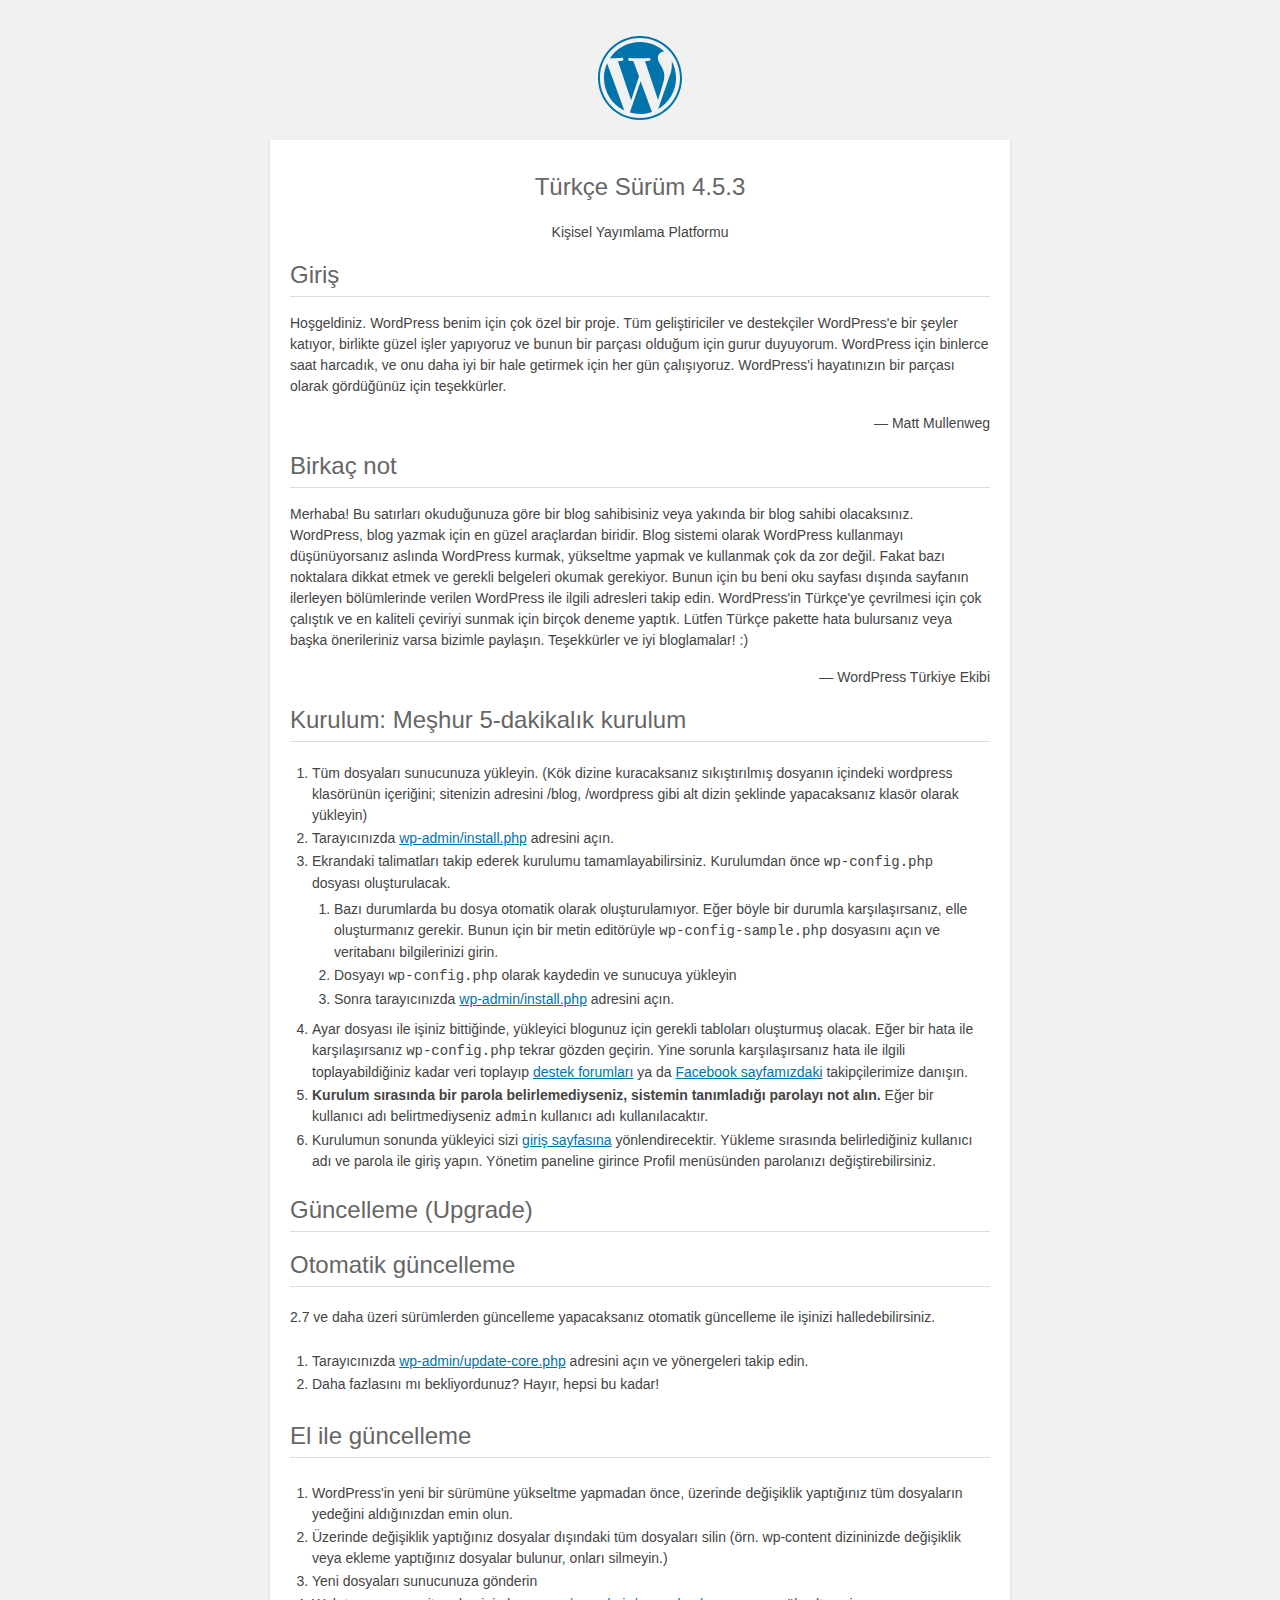
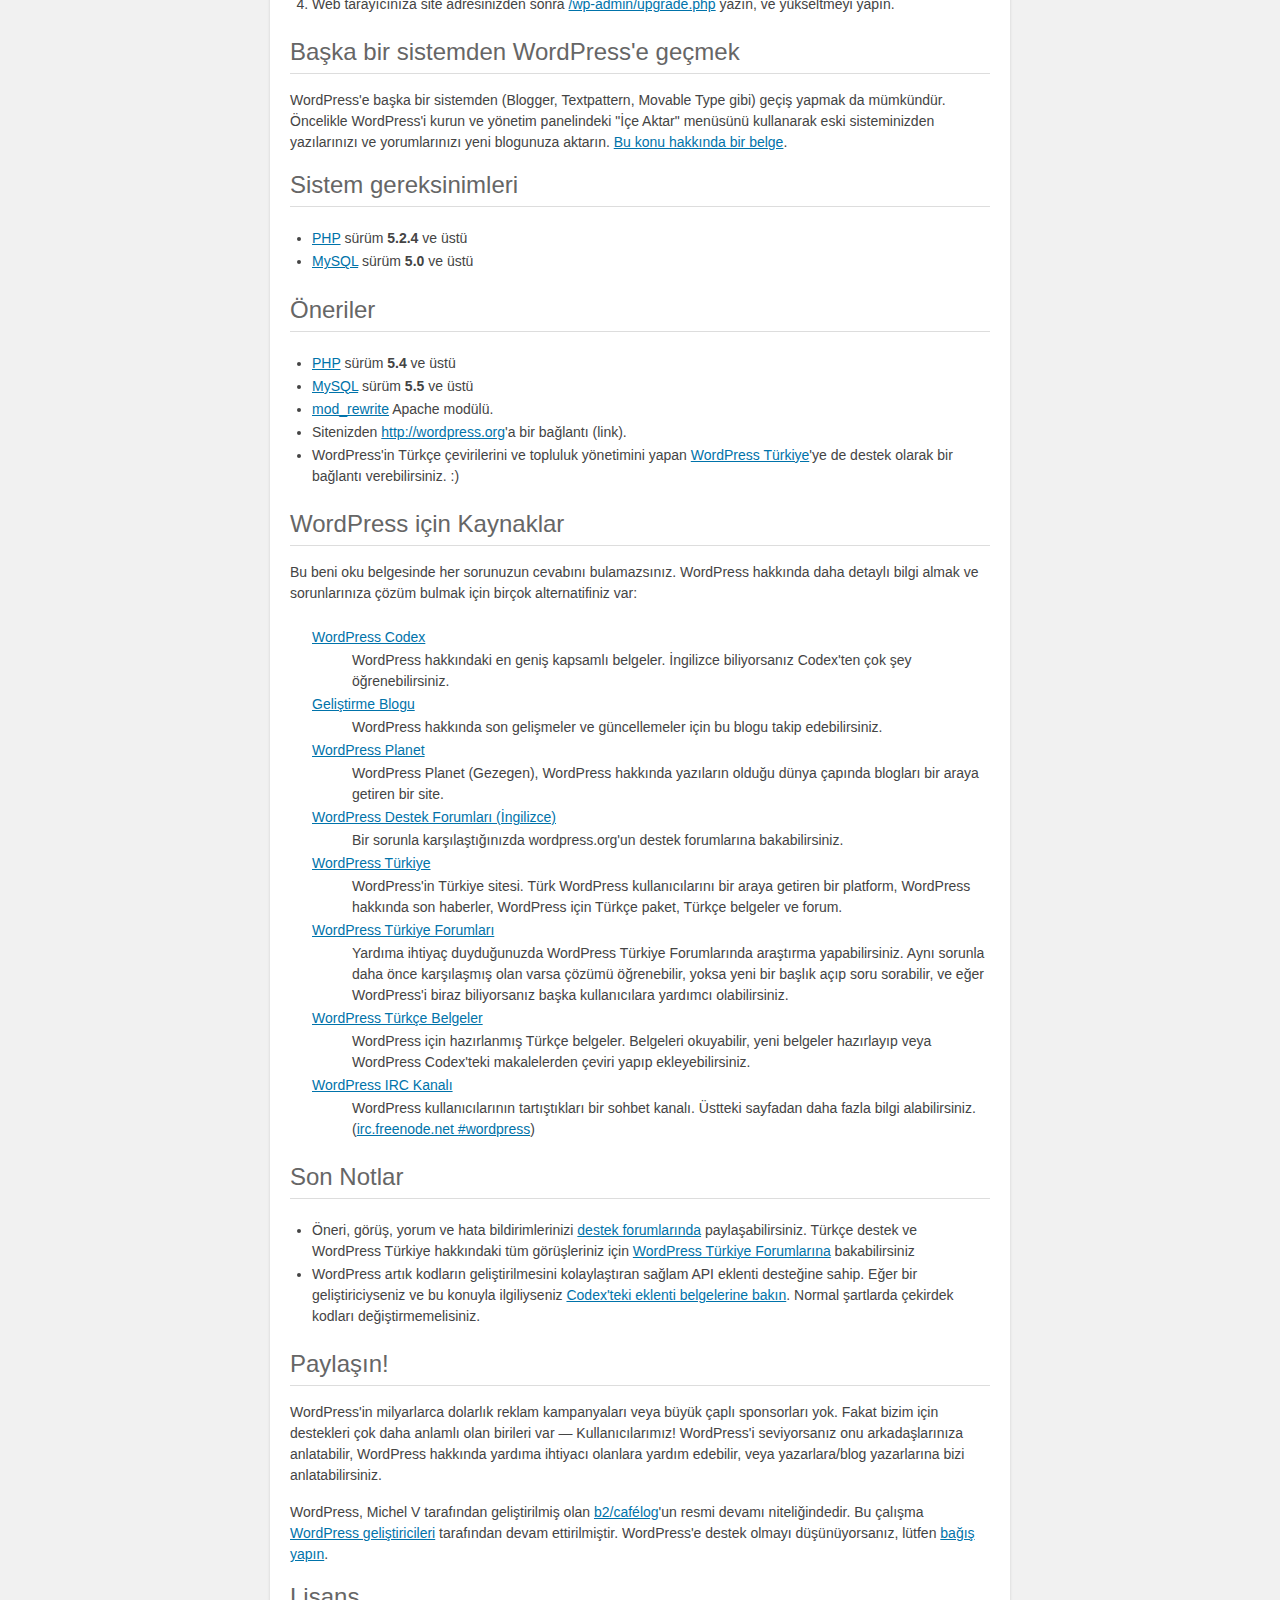
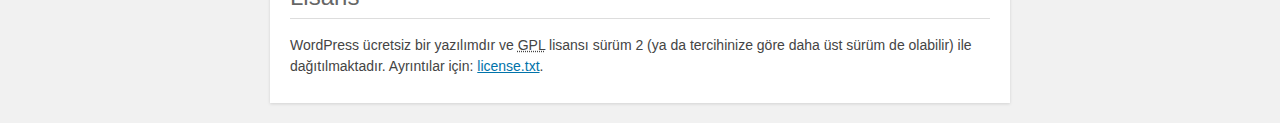
<file: blog/readme.html>
<!DOCTYPE html>
<html>
<head>
        <meta name="viewport" content="width=device-width" />
        <meta http-equiv="Content-Type" content="text/html; charset=utf-8" />
        <title>WordPress &#8250; Beni Oku</title>
        <link rel="stylesheet" href="wp-admin/css/install.css?ver=20100228" type="text/css" />
</head>
<body>
<h1 id="logo">
	<a href="http://wordpress.org/"><img alt="WordPress" src="wp-admin/images/wordpress-logo.png" width="250" height="68" /></a>
	<br /> Türkçe Sürüm 4.5.3
</h1>
<p style="text-align: center">Kişisel Yayımlama Platformu</p>

<h1>Giriş</h1>
<p>Hoşgeldiniz. WordPress benim için çok özel bir proje. Tüm geliştiriciler ve destekçiler WordPress'e bir şeyler katıyor, birlikte güzel işler yapıyoruz ve bunun bir parçası olduğum için gurur duyuyorum. WordPress için binlerce saat harcadık, ve onu daha iyi bir hale getirmek için her gün çalışıyoruz. WordPress'i hayatınızın bir parçası olarak gördüğünüz için teşekkürler.</p>
<p style="text-align: right;">&#8212; Matt Mullenweg</p>

<h1>Birkaç not</h1>
<p>Merhaba! Bu satırları okuduğunuza göre bir blog sahibisiniz veya yakında bir blog sahibi olacaksınız. WordPress, blog yazmak için en güzel araçlardan biridir. Blog sistemi olarak WordPress kullanmayı düşünüyorsanız aslında WordPress kurmak, yükseltme yapmak ve kullanmak çok da zor değil. Fakat bazı noktalara dikkat etmek ve gerekli belgeleri okumak gerekiyor. Bunun için bu beni oku sayfası dışında sayfanın ilerleyen bölümlerinde verilen WordPress ile ilgili adresleri takip edin. WordPress'in Türkçe'ye çevrilmesi için çok çalıştık ve en kaliteli çeviriyi sunmak için birçok deneme yaptık. Lütfen Türkçe pakette hata bulursanız veya başka önerileriniz varsa bizimle paylaşın. Teşekkürler ve iyi bloglamalar! :)</p>
<p style="text-align: right;">&#8212; WordPress Türkiye Ekibi</p>

<h1>Kurulum: Meşhur 5-dakikalık kurulum</h1>
<ol>
    <li>Tüm dosyaları sunucunuza yükleyin. (Kök dizine kuracaksanız sıkıştırılmış dosyanın içindeki wordpress klasörünün içeriğini; sitenizin adresini /blog, /wordpress gibi alt dizin şeklinde yapacaksanız klasör olarak yükleyin)</li>
    <li>Tarayıcınızda <span class="file"><a href="wp-admin/install.php">wp-admin/install.php</a></span> adresini açın.</li>
    <li>Ekrandaki talimatları takip ederek kurulumu tamamlayabilirsiniz. Kurulumdan önce <code>wp-config.php</code> dosyası oluşturulacak.
    	<ol>
    		<li>Bazı durumlarda bu dosya otomatik olarak oluşturulamıyor. Eğer böyle bir durumla karşılaşırsanız, elle oluşturmanız gerekir. Bunun için bir metin editörüyle <code>wp-config-sample.php</code> dosyasını açın ve veritabanı bilgilerinizi girin.</li>
    		<li>Dosyayı <code>wp-config.php</code> olarak kaydedin ve sunucuya yükleyin</li>
    		<li>Sonra tarayıcınızda <span class="file"><a href="wp-admin/install.php">wp-admin/install.php</a></span> adresini açın.</li>
    	</ol>
    </li>
	<li>Ayar dosyası ile işiniz bittiğinde, yükleyici blogunuz için gerekli tabloları oluşturmuş olacak. Eğer bir hata ile karşılaşırsanız <code>wp-config.php</code> tekrar gözden geçirin. Yine sorunla karşılaşırsanız hata ile ilgili toplayabildiğiniz kadar veri toplayıp <a href="https://wordpress.org/support/" title="WordPress destek">destek forumları</a> ya da <a href="https://facebook.com/WPTurkiye">Facebook sayfamızdaki</a> takipçilerimize danışın.</li>
	<li><strong>Kurulum sırasında bir parola belirlemediyseniz, sistemin tanımladığı parolayı not alın.</strong> Eğer bir kullanıcı adı belirtmediyseniz <code>admin</code> kullanıcı adı kullanılacaktır.</li>
	<li>Kurulumun sonunda yükleyici sizi <a href="wp-login.php">giriş sayfasına</a> yönlendirecektir. Yükleme sırasında belirlediğiniz kullanıcı adı ve parola ile giriş yapın. Yönetim paneline girince Profil menüsünden parolanızı değiştirebilirsiniz.</li>
</ol>

<h1>Güncelleme (Upgrade)</h1>
<h2>Otomatik güncelleme</h2>
<p>2.7 ve daha üzeri sürümlerden güncelleme yapacaksanız otomatik güncelleme ile işinizi halledebilirsiniz.
<ol>
	<li>Tarayıcınızda <span class="file"><a href="wp-admin/update-core.php">wp-admin/update-core.php</a></span> adresini açın ve yönergeleri takip edin.</li>
	<li>Daha fazlasını mı bekliyordunuz? Hayır, hepsi bu kadar!</li>
</ol>

<h2>El ile güncelleme</h2>
<ol>
	<li>WordPress'in yeni bir sürümüne yükseltme yapmadan önce, üzerinde değişiklik yaptığınız tüm dosyaların yedeğini aldığınızdan emin olun.</li>
	<li>Üzerinde değişiklik yaptığınız dosyalar dışındaki tüm dosyaları silin (örn. wp-content dizininizde değişiklik veya ekleme yaptığınız dosyalar bulunur, onları silmeyin.) </li>
	<li>Yeni dosyaları sunucunuza gönderin</li>
	<li>Web tarayıcınıza site adresinizden sonra <span class="file"><a href="wp-admin/upgrade.php">/wp-admin/upgrade.php</a></span> yazın, ve yükseltmeyi yapın.</li>
</ol>

<h1>Başka bir sistemden WordPress'e geçmek</h1>
<p>WordPress'e başka bir sistemden (Blogger, Textpattern, Movable Type gibi) geçiş yapmak da mümkündür. Öncelikle WordPress'i kurun ve yönetim panelindeki "İçe Aktar" menüsünü kullanarak eski sisteminizden yazılarınızı ve yorumlarınızı yeni blogunuza aktarın. <a href="https://codex.wordpress.org/Importing_Content">Bu konu hakkında bir belge</a>.</p>

<h1>Sistem gereksinimleri</h1>
<ul>
	<li><a href="http://php.net/">PHP</a> sürüm <strong>5.2.4</strong> ve üstü</li>
	<li><a href="http://www.mysql.com/">MySQL</a> sürüm <strong>5.0</strong> ve üstü</li>
</ul>

<h1>Öneriler</h1>
<ul>
	<li><a href="http://php.net/">PHP</a> sürüm <strong>5.4</strong> ve üstü</li>
	<li><a href="http://www.mysql.com/">MySQL</a> sürüm <strong>5.5</strong> ve üstü</li>
	<li><a href="http://httpd.apache.org/docs/2.2/mod/mod_rewrite.html">mod_rewrite</a> Apache modülü.</li>
	<li>Sitenizden <a href="http://wordpress.org/">http://wordpress.org</a>'a bir bağlantı (link).</li>
	<li>WordPress'in Türkçe çevirilerini ve topluluk yönetimini yapan <a href="http://www.wp-tr.org/">WordPress Türkiye</a>'ye de destek olarak bir bağlantı verebilirsiniz. :)</li>
</ul>
<h1>WordPress için Kaynaklar</h1>
<p>Bu beni oku belgesinde her sorunuzun cevabını bulamazsınız. WordPress hakkında daha detaylı bilgi almak ve sorunlarınıza çözüm bulmak için birçok alternatifiniz var:</p>
<dl>
	<dt><a href="https://codex.wordpress.org/">WordPress Codex </a></dt>
	<dd>WordPress hakkındaki en geniş kapsamlı belgeler. İngilizce biliyorsanız Codex'ten çok şey öğrenebilirsiniz. </dd>
	<dt><a href="https://wordpress.org/development/">Geliştirme Blogu</a></dt>
	<dd>WordPress hakkında son gelişmeler ve güncellemeler için bu blogu takip edebilirsiniz. </dd>
	<dt><a href="https://planet.wordpress.org/">WordPress Planet </a></dt>
	<dd>WordPress Planet (Gezegen), WordPress hakkında yazıların olduğu dünya çapında blogları bir araya getiren bir site. </dd>
	<dt><a href="https://wordpress.org/support/">WordPress Destek Forumları (İngilizce)</a></dt>
	<dd>Bir sorunla karşılaştığınızda wordpress.org'un destek forumlarına bakabilirsiniz. </dd>
	<dt><a href="https://www.wp-tr.org/">WordPress Türkiye</a></dt>
	<dd>WordPress'in Türkiye sitesi. Türk WordPress kullanıcılarını bir araya getiren bir platform, WordPress hakkında son haberler, WordPress için Türkçe paket, Türkçe belgeler ve forum. </dd>
	<dt><a href="http://www.wp-tr.org/forum">WordPress Türkiye Forumları</a></dt>
	<dd>Yardıma ihtiyaç duyduğunuzda WordPress Türkiye Forumlarında araştırma yapabilirsiniz. Aynı sorunla daha önce karşılaşmış olan varsa çözümü öğrenebilir, yoksa yeni bir başlık açıp soru sorabilir, ve eğer WordPress'i biraz biliyorsanız başka kullanıcılara yardımcı olabilirsiniz. </dd>
	<dt><a href="http://www.wp-tr.org/belgeler">WordPress Türkçe Belgeler</a></dt>
	<dd>WordPress için hazırlanmış Türkçe belgeler. Belgeleri okuyabilir, yeni belgeler hazırlayıp veya WordPress Codex'teki makalelerden çeviri yapıp ekleyebilirsiniz. </dd>
	<dt><a href="https://codex.wordpress.org/IRC">WordPress IRC Kanalı</a></dt>
	<dd>WordPress kullanıcılarının tartıştıkları bir sohbet kanalı. Üstteki sayfadan daha fazla bilgi alabilirsiniz. (<a href="irc://irc.freenode.net/wordpress">irc.freenode.net #wordpress</a>) </dd>
</dl>

<h1>Son Notlar</h1>
<ul>
	<li>Öneri, görüş, yorum ve hata bildirimlerinizi <a href="https://wordpress.org/support/">destek forumlarında</a> paylaşabilirsiniz. Türkçe destek ve WordPress Türkiye hakkındaki tüm görüşleriniz için <a href="http://www.wp-tr.org/forum">WordPress Türkiye Forumlarına</a> bakabilirsiniz</li>
	<li>WordPress artık kodların geliştirilmesini kolaylaştıran sağlam API eklenti desteğine sahip. Eğer bir geliştiriciyseniz ve bu konuyla ilgiliyseniz <a href="https://codex.wordpress.org/Plugin_API">Codex'teki eklenti belgelerine bakın</a>. Normal şartlarda çekirdek kodları değiştirmemelisiniz.</li>
</ul>

<h1>Paylaşın!</h1>
<p>WordPress'in milyarlarca dolarlık reklam kampanyaları veya büyük çaplı sponsorları yok. Fakat bizim için destekleri çok daha anlamlı olan birileri var &#8212; Kullanıcılarımız! WordPress'i seviyorsanız onu arkadaşlarınıza anlatabilir, WordPress hakkında yardıma ihtiyacı olanlara yardım edebilir, veya yazarlara/blog yazarlarına bizi anlatabilirsiniz.</p>

<p>WordPress, Michel V tarafından geliştirilmiş olan <a href="http://cafelog.com/">b2/caf&eacute;log</a>'un resmi devamı niteliğindedir. Bu çalışma <a href="https://wordpress.org/about/">WordPress geliştiricileri</a> tarafından devam ettirilmiştir. WordPress'e destek olmayı düşünüyorsanız, lütfen <a href="https://wordpress.org/donate/">bağış yapın</a>.</p>

<h1>Lisans</h1>
<p>WordPress ücretsiz bir yazılımdır ve <abbr title="GNU Kamu Lisansı">GPL</abbr> lisansı sürüm 2 (ya da tercihinize göre daha üst sürüm de olabilir) ile dağıtılmaktadır. Ayrıntılar için: <a href="license.txt">license.txt</a>.</p>

</body>
</html>
</file>
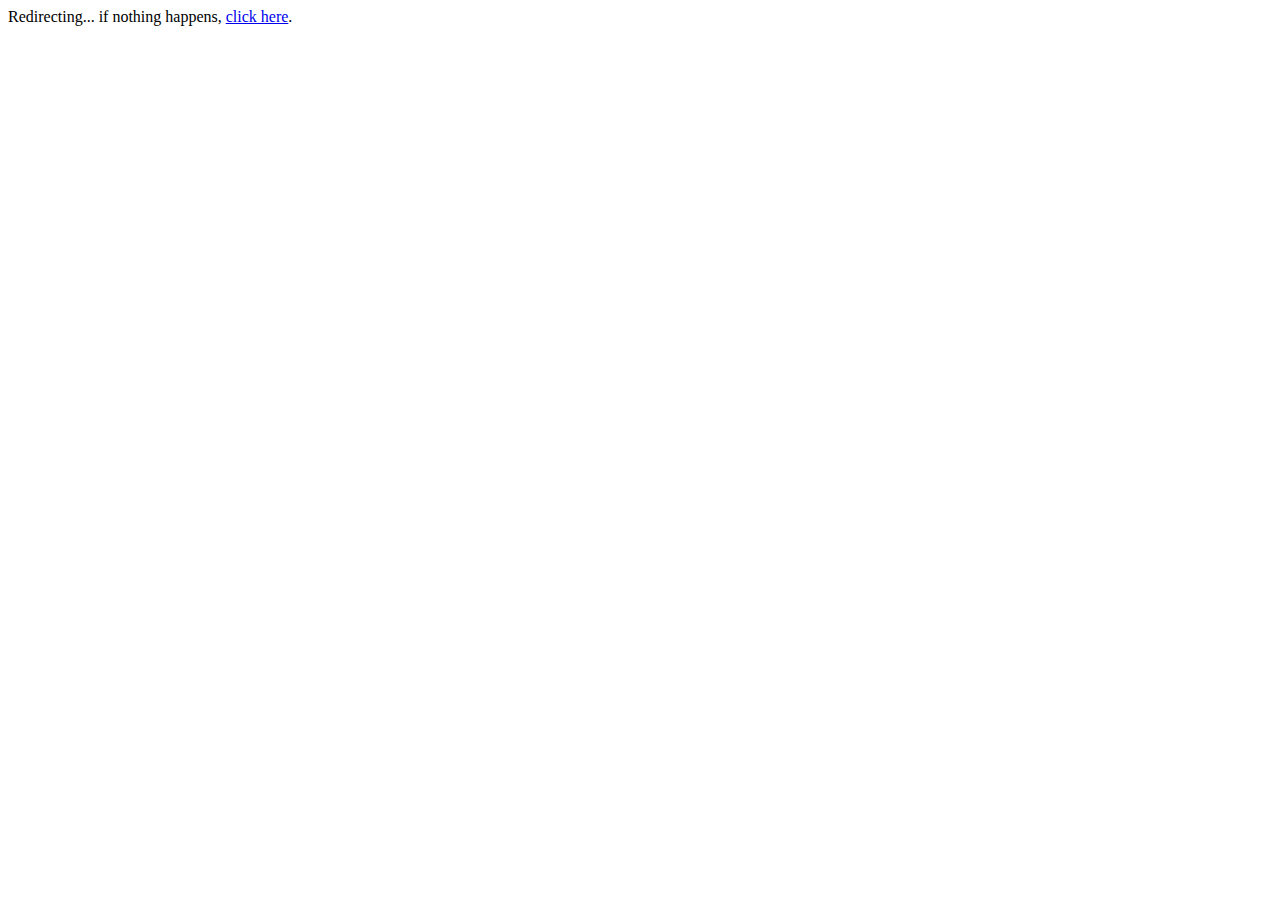
<file: forum/CHANGELOG.html>
<html>
	<head>
		<meta http-equiv="refresh" content="2;url=http://www.question2answer.org/versions.php">
	</head>

	<body>
		Redirecting... if nothing happens, <a href="http://www.question2answer.org/versions.php">click here</a>.
	</body>
</html>
</file>
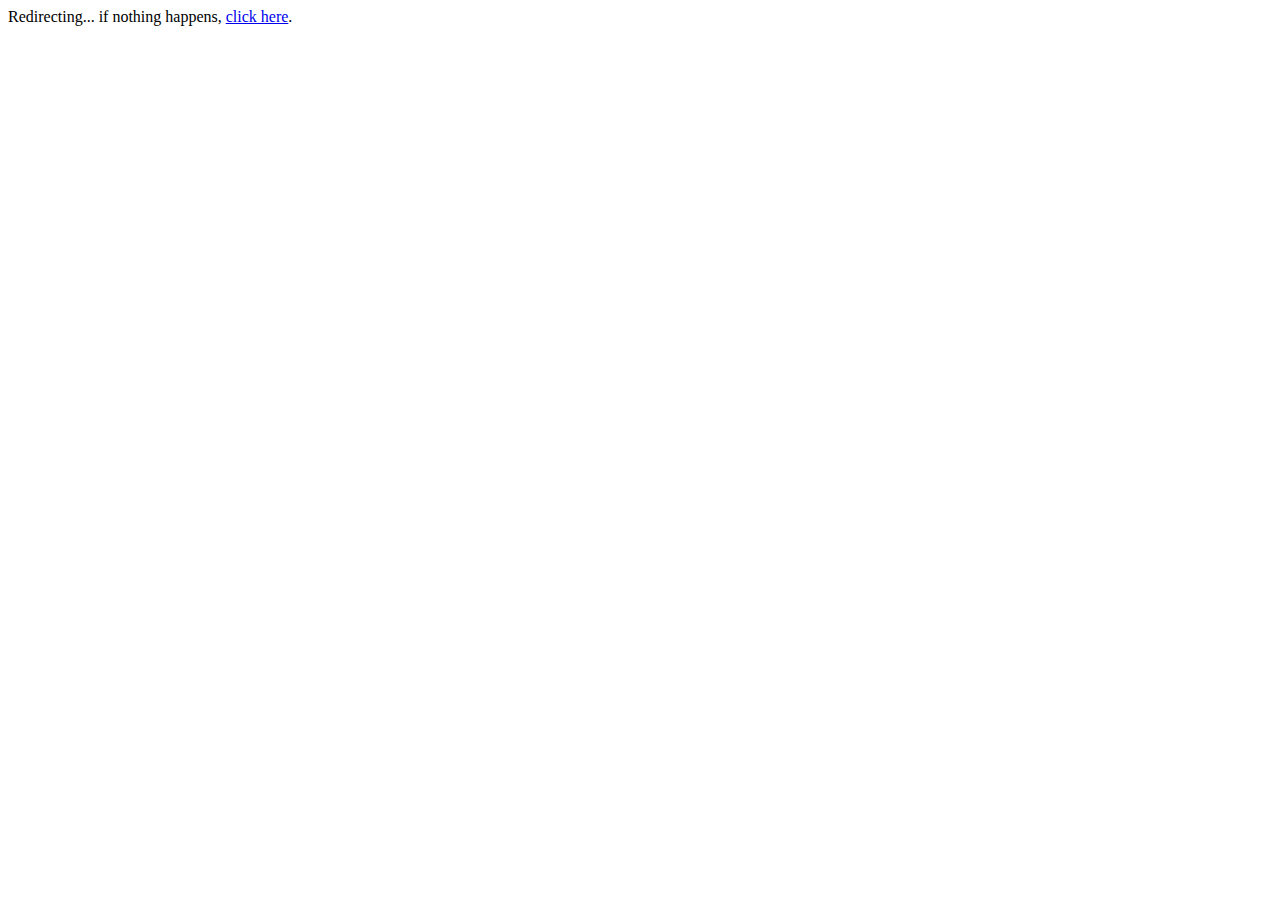
<file: forum/LICENSE.html>
<html>
	<head>
		<meta http-equiv="refresh" content="2;url=http://www.question2answer.org/license.php">
	</head>

	<body>
		Redirecting... if nothing happens, <a href="http://www.question2answer.org/license.php">click here</a>.
	</body>
</html>
</file>
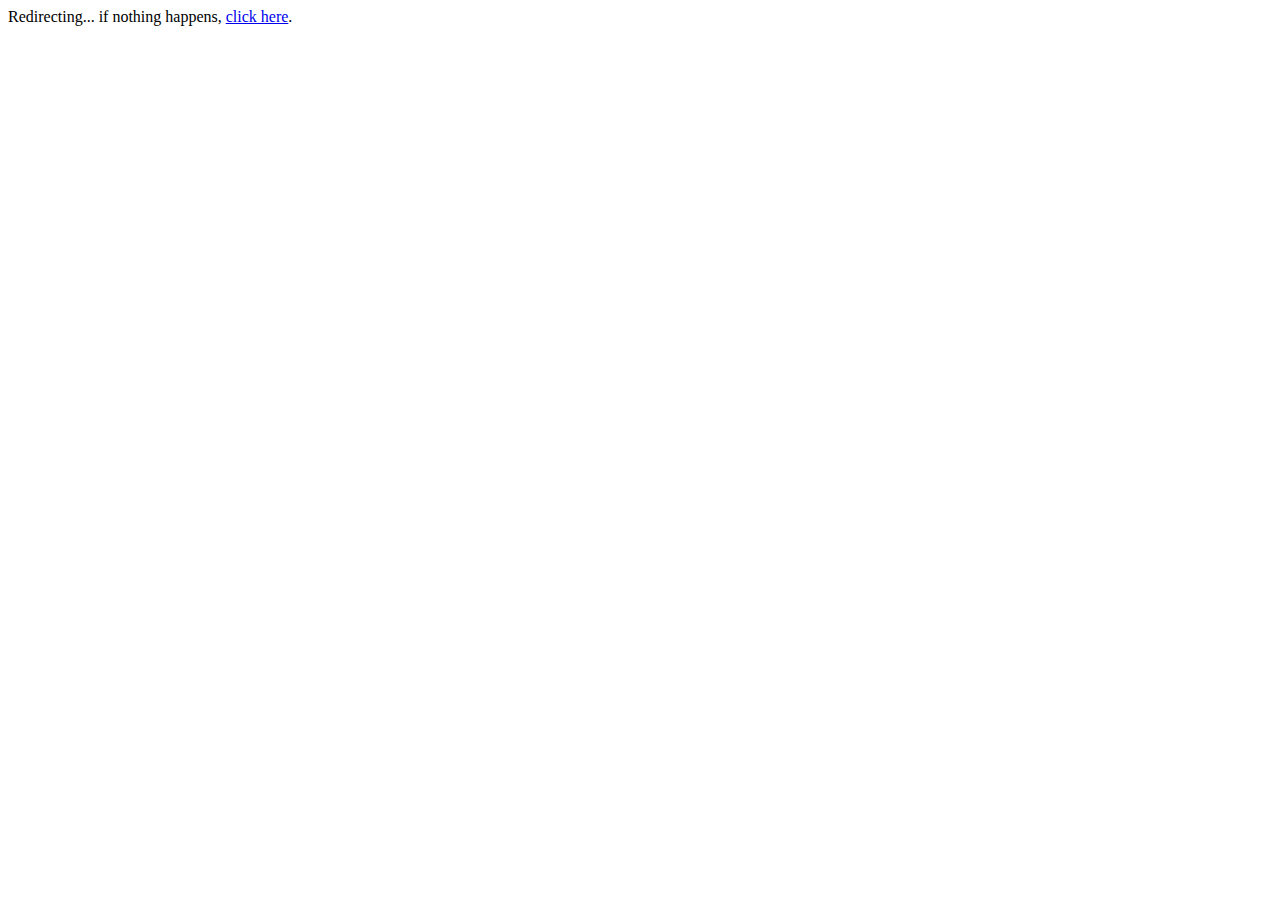
<file: forum/README.html>
<html>
	<head>
		<meta http-equiv="refresh" content="2;url=http://www.question2answer.org/install.php">
	</head>

	<body>
		Redirecting... if nothing happens, <a href="http://www.question2answer.org/install.php">click here</a>.
	</body>
</html>
</file>
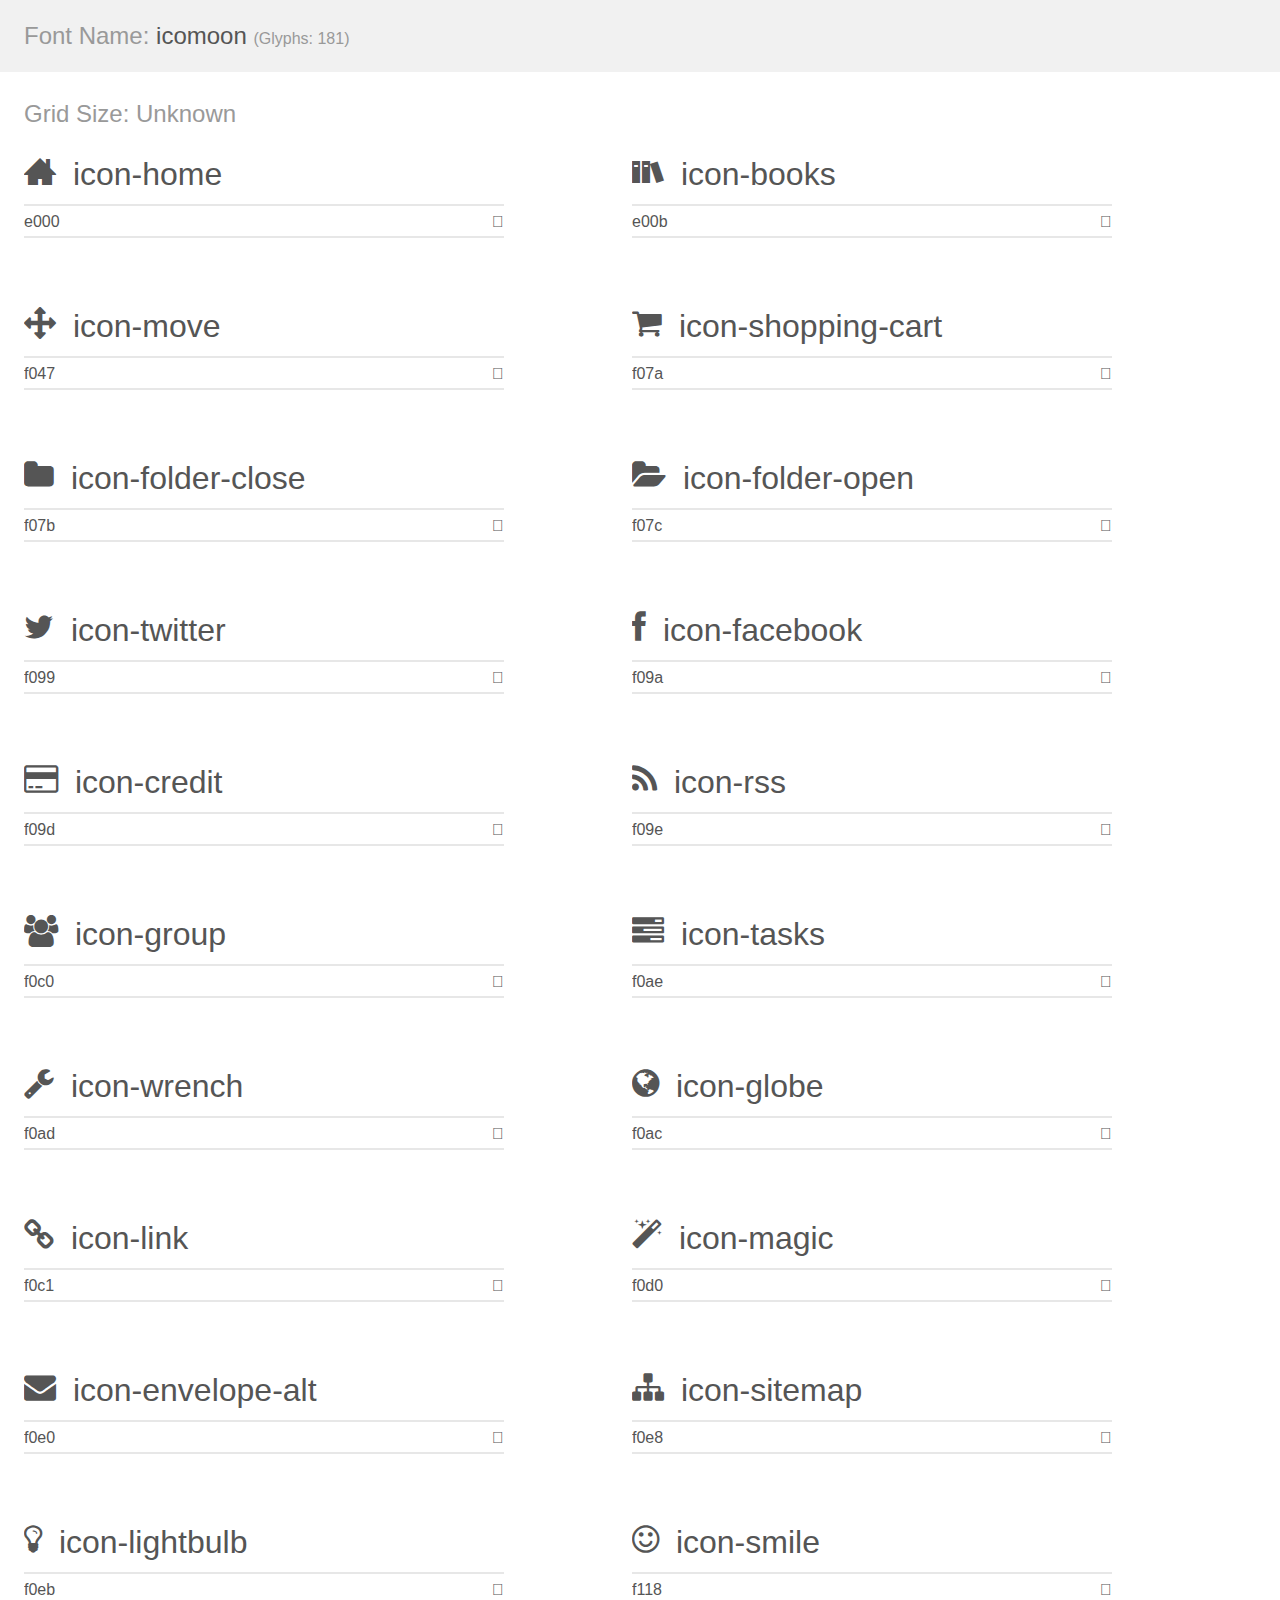
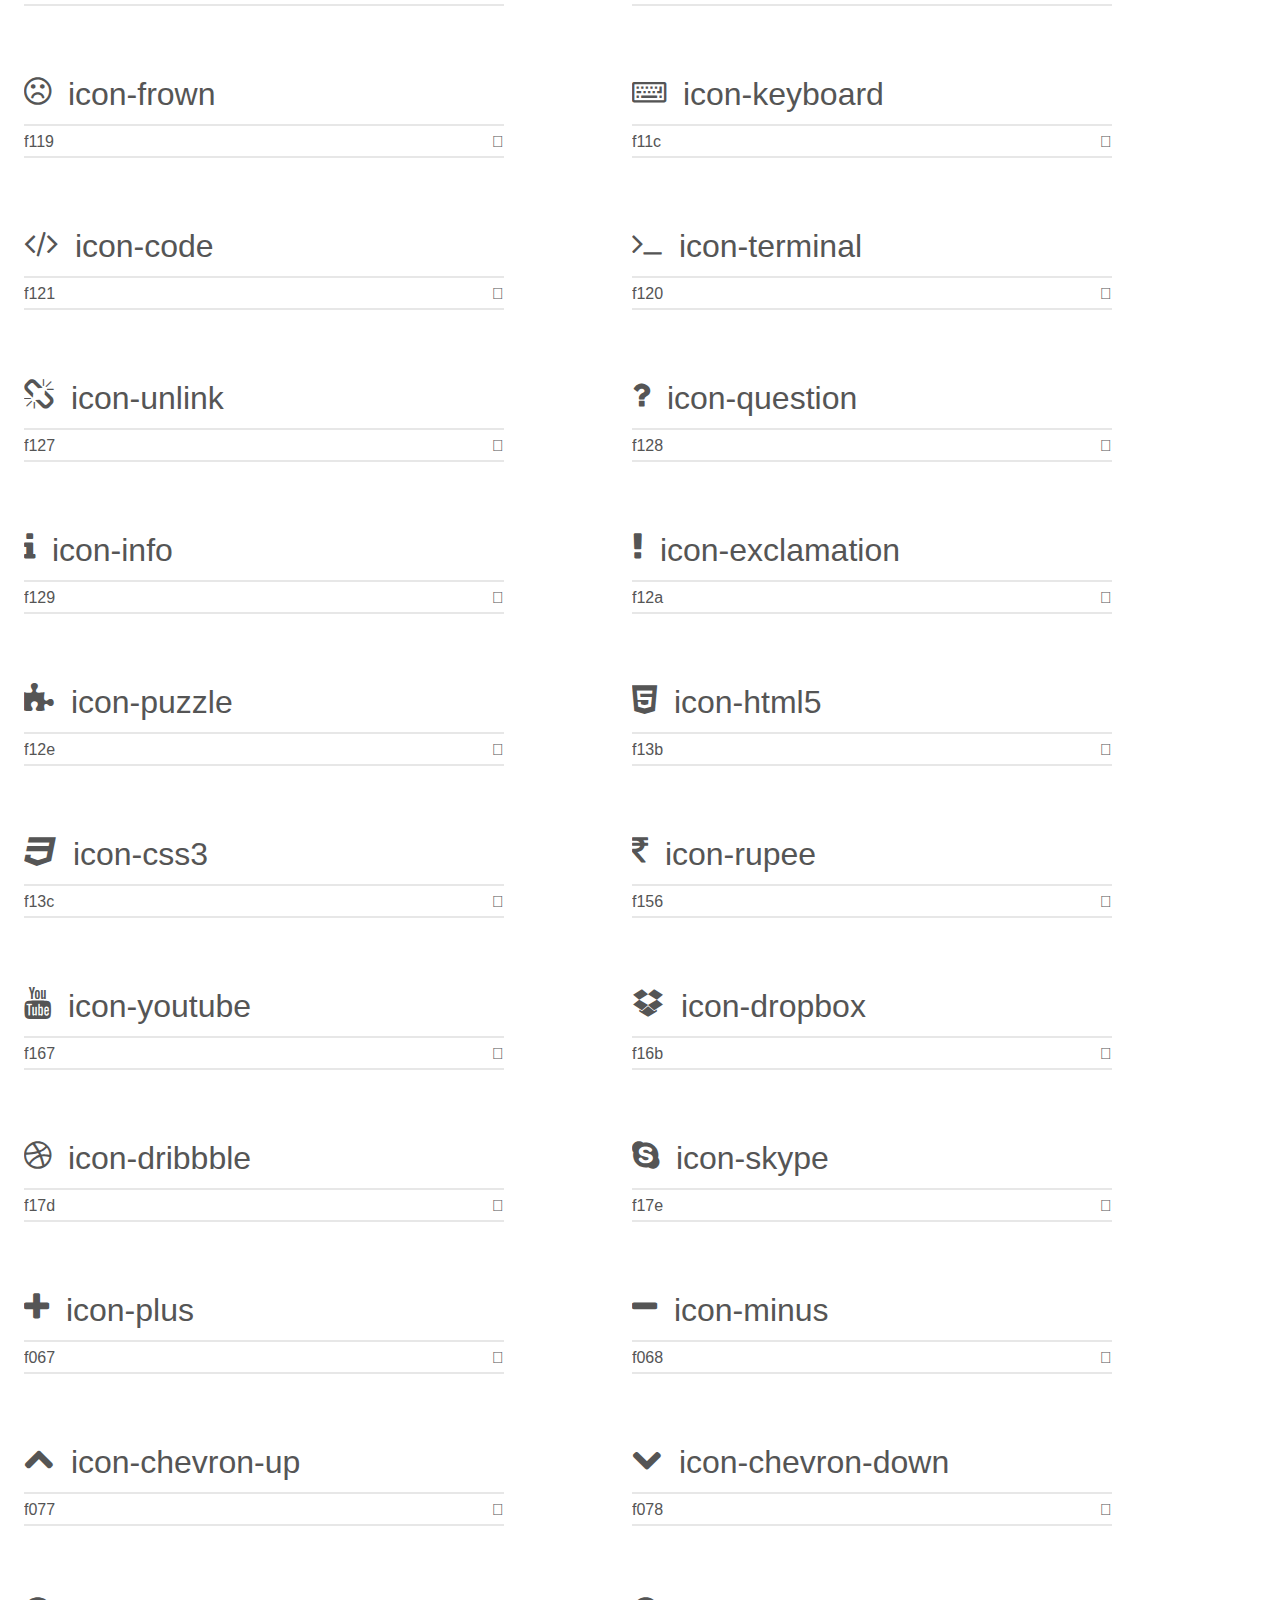
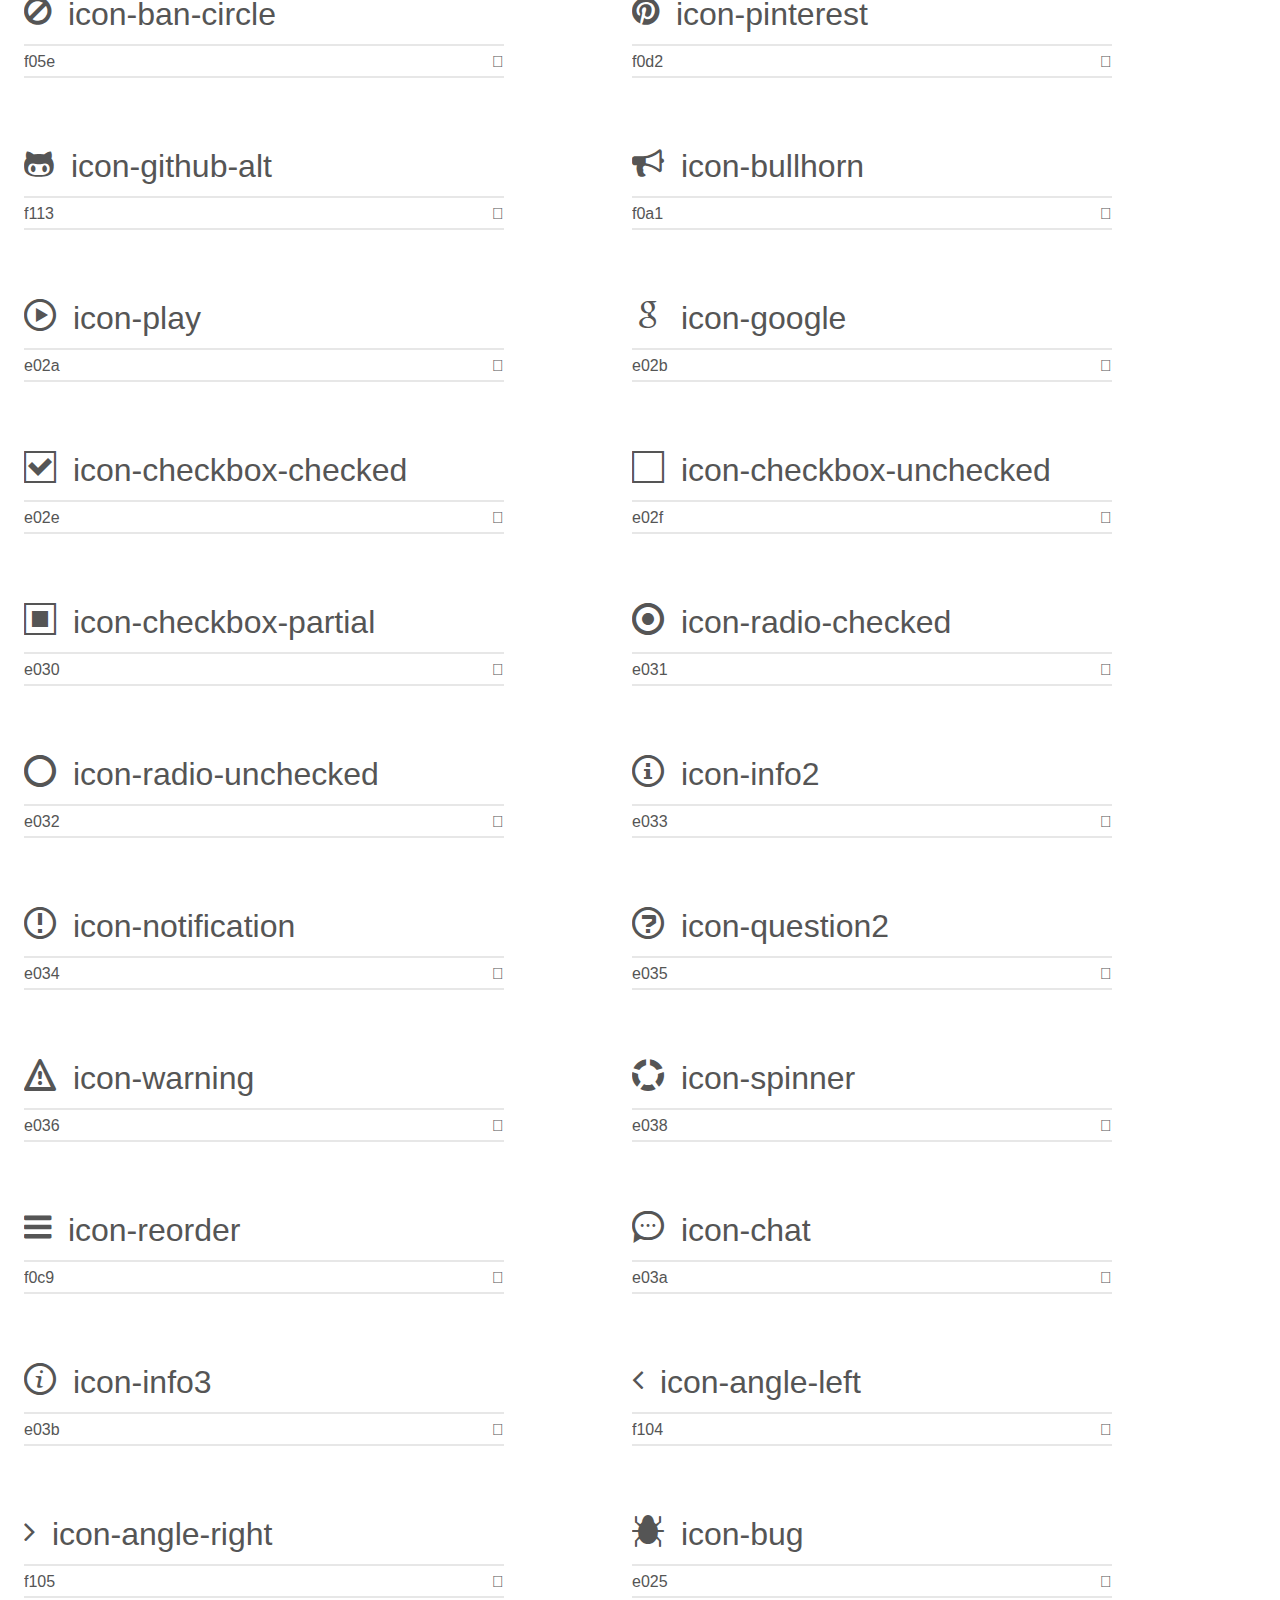
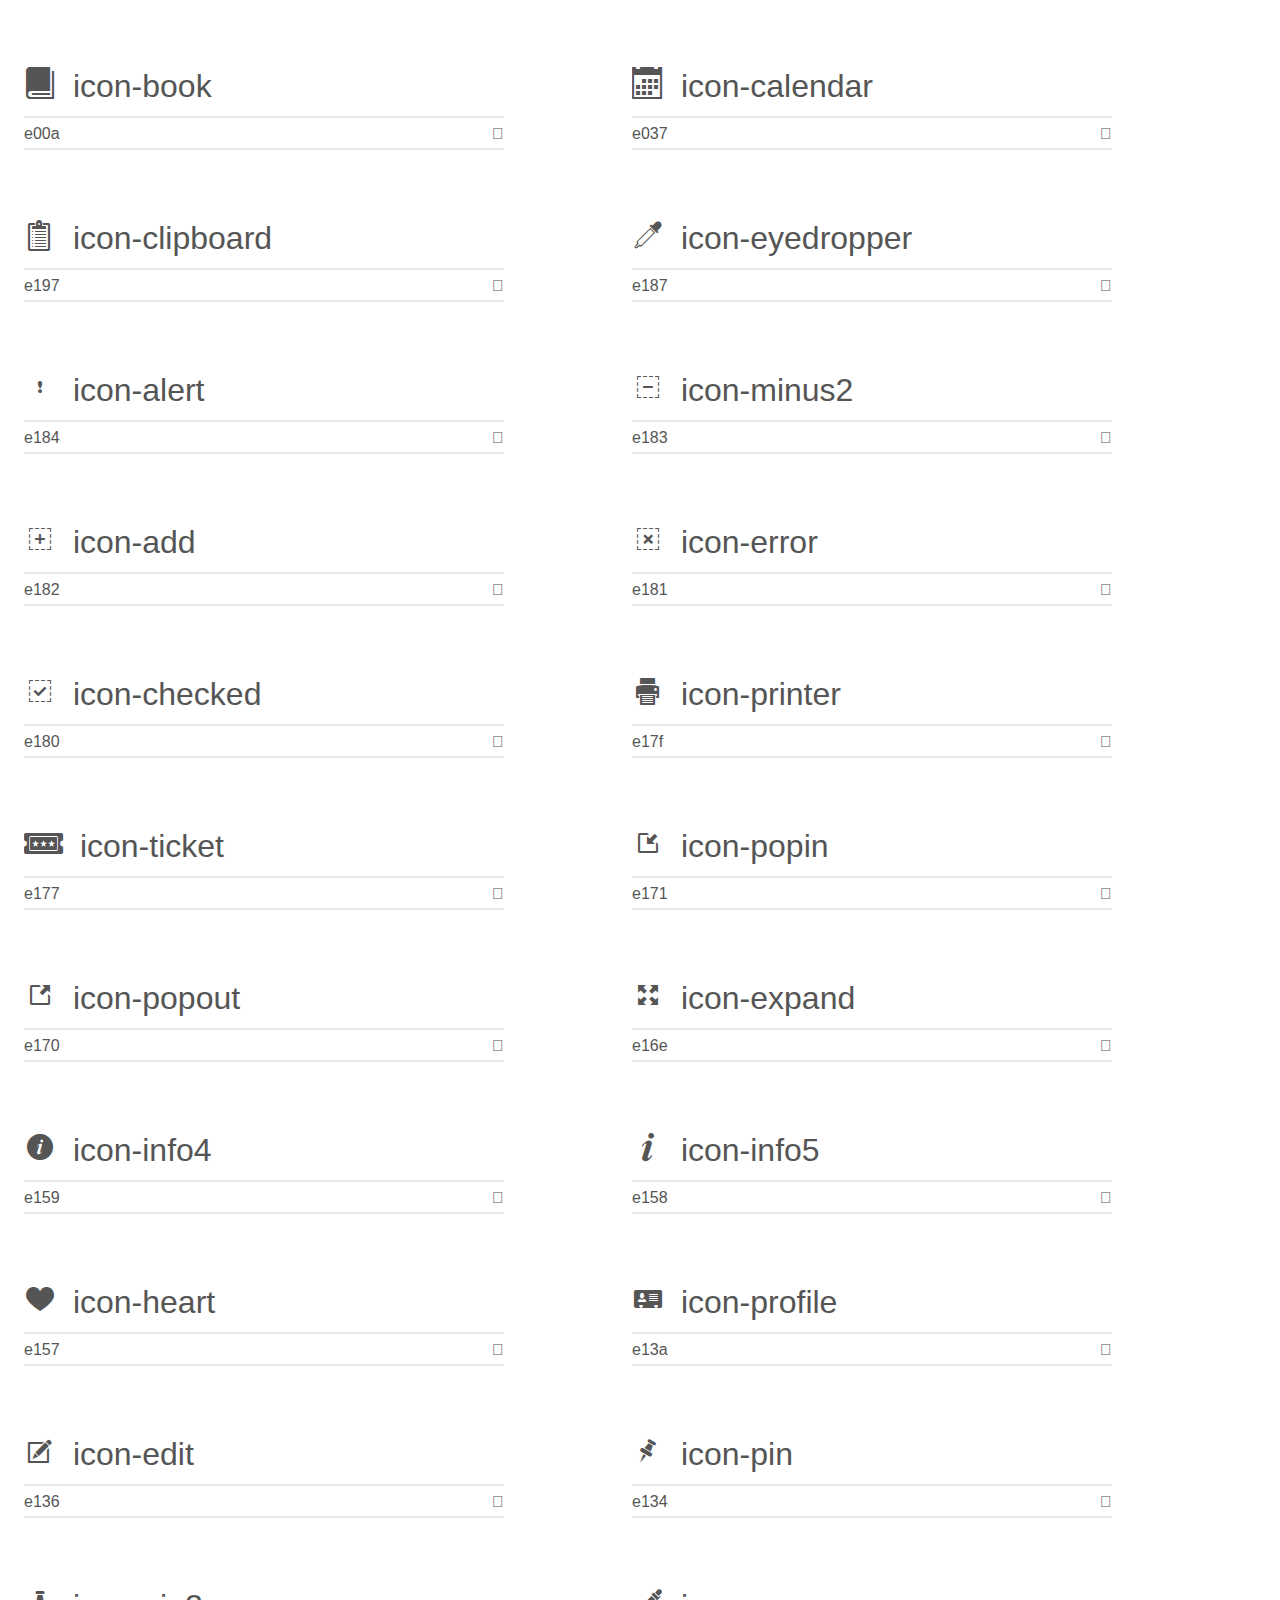
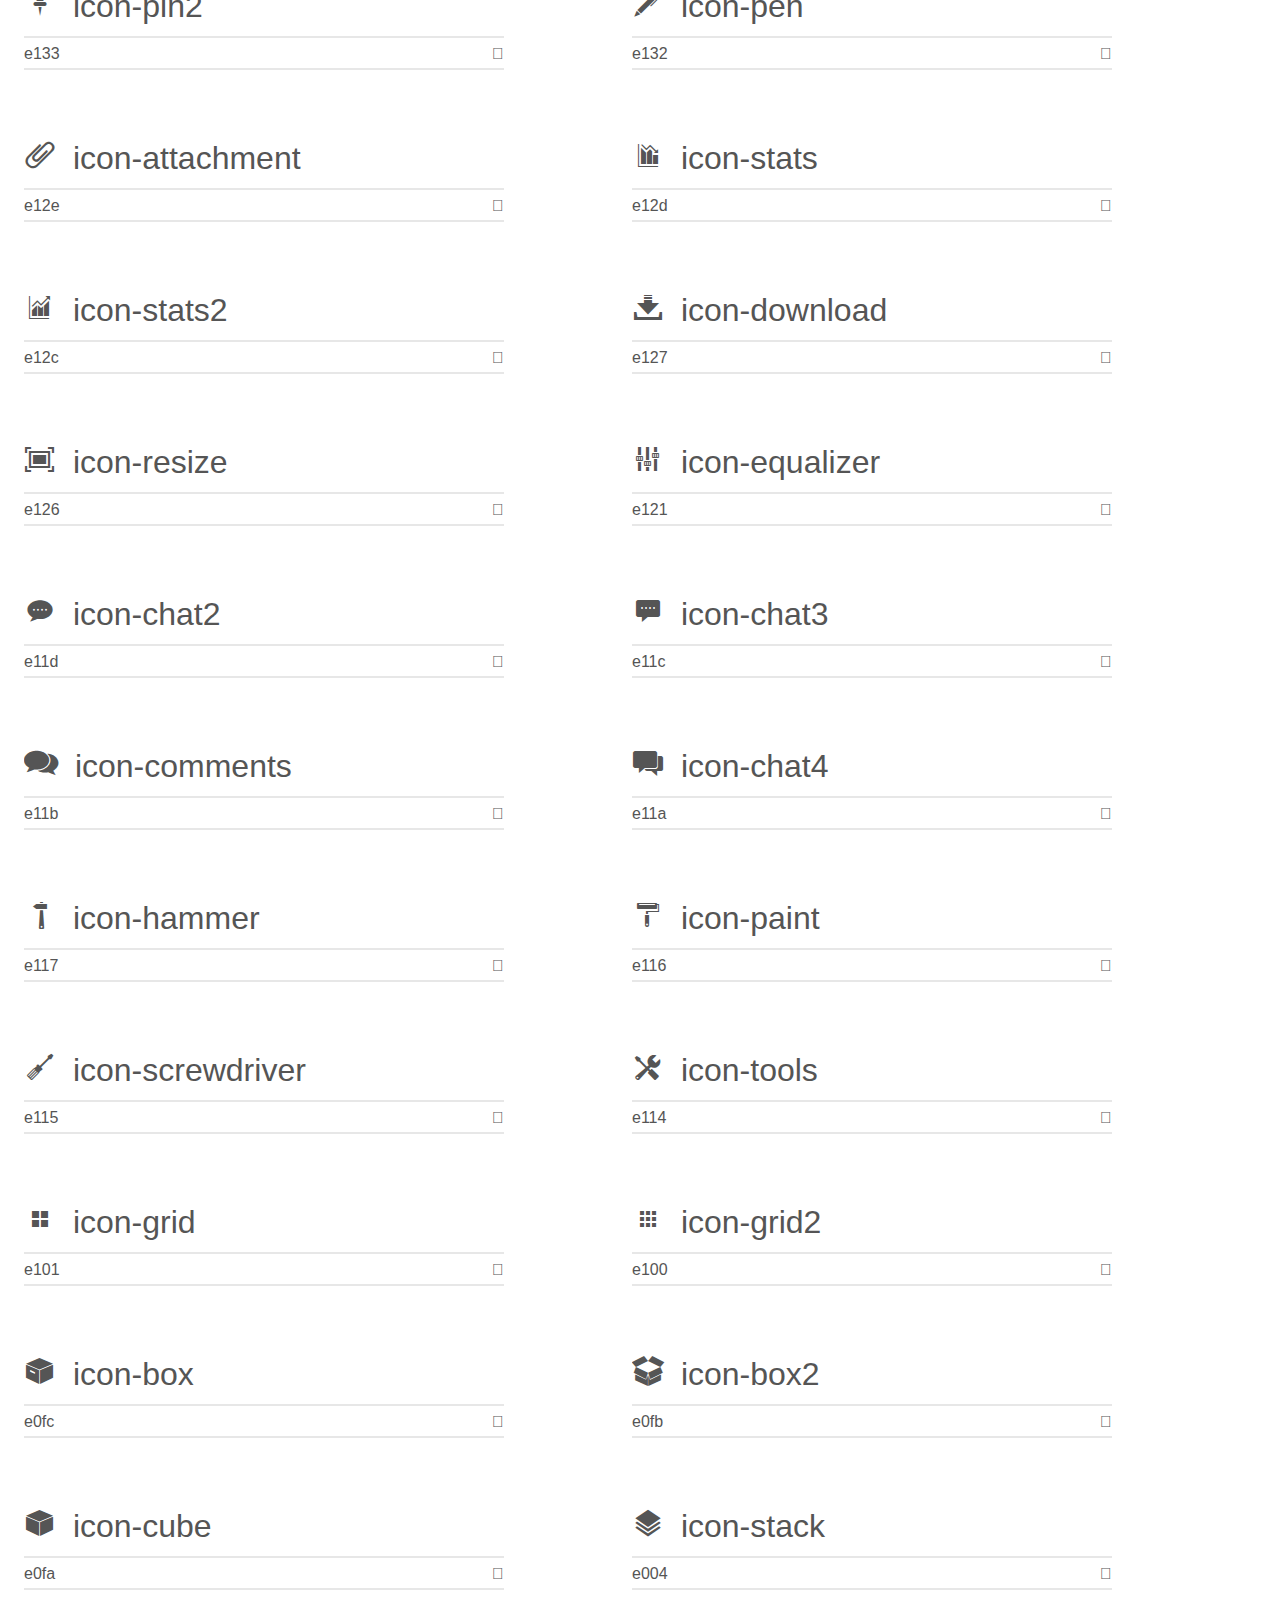
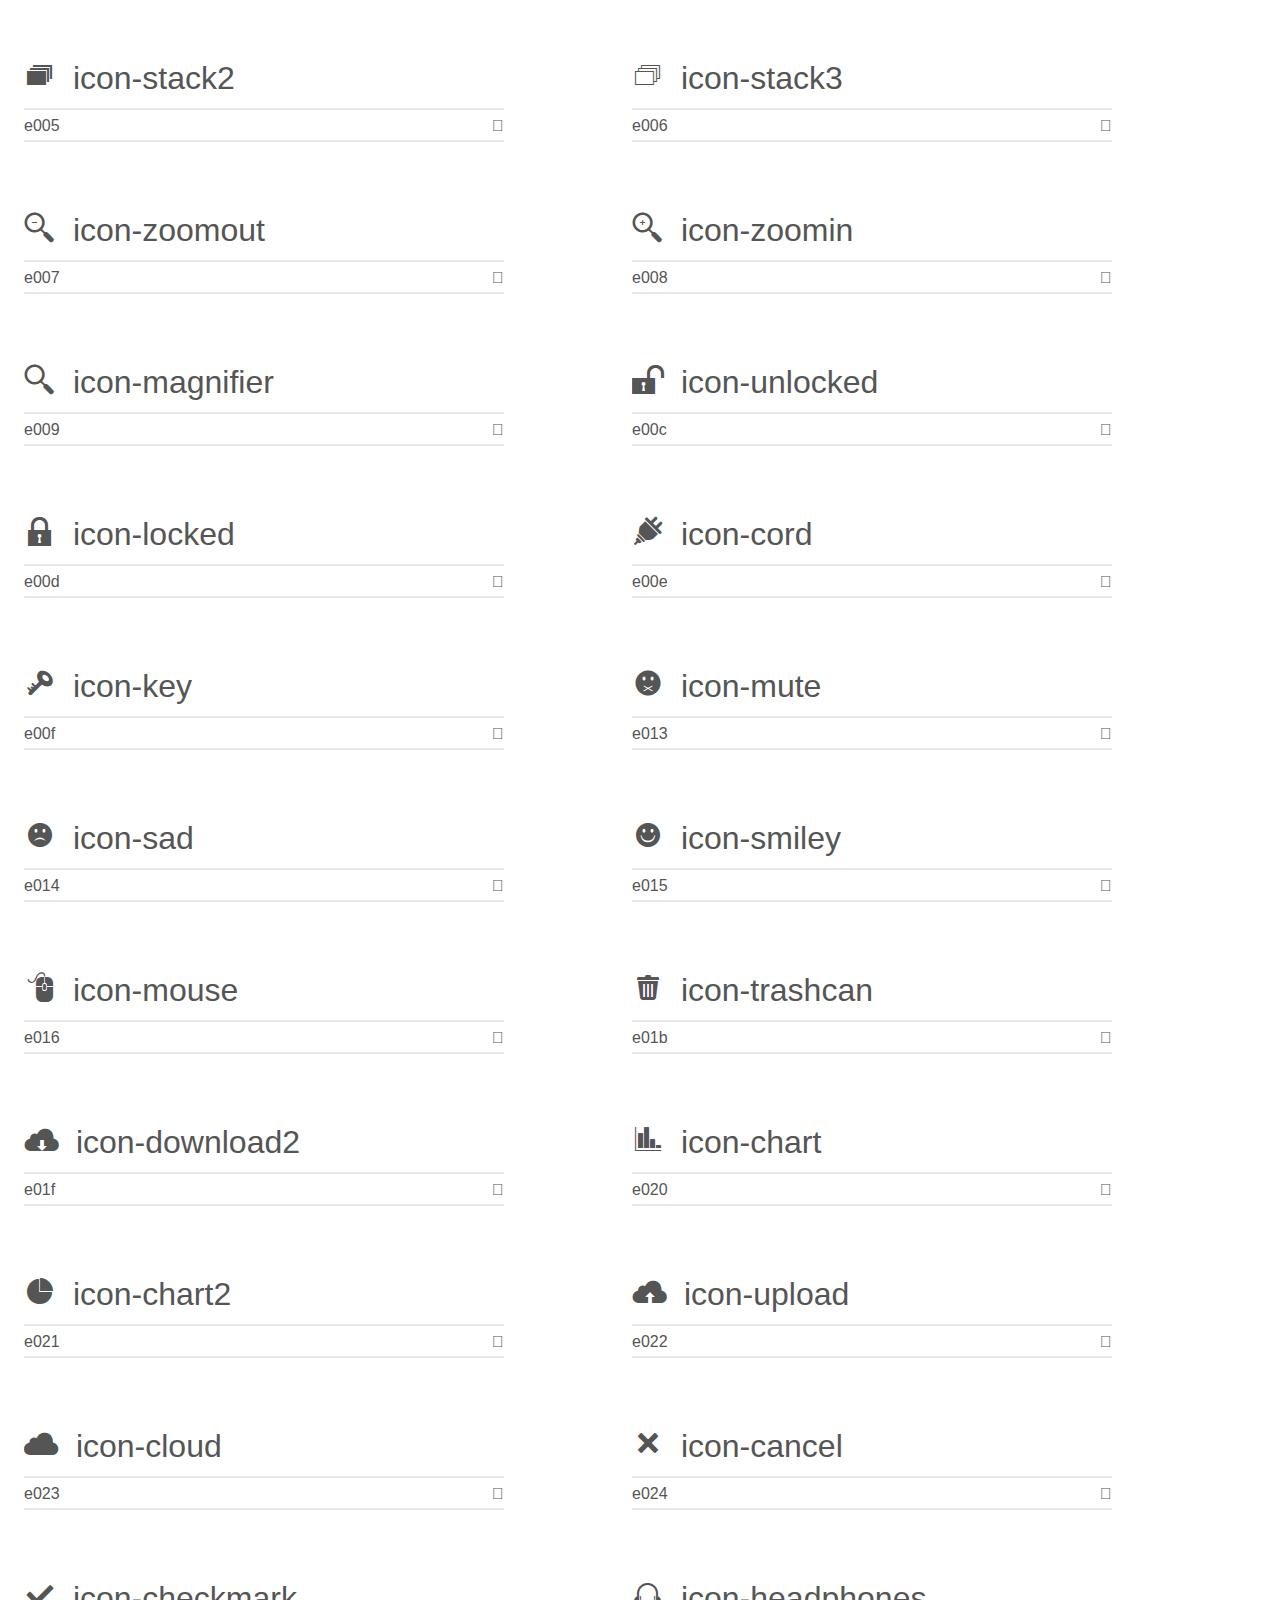
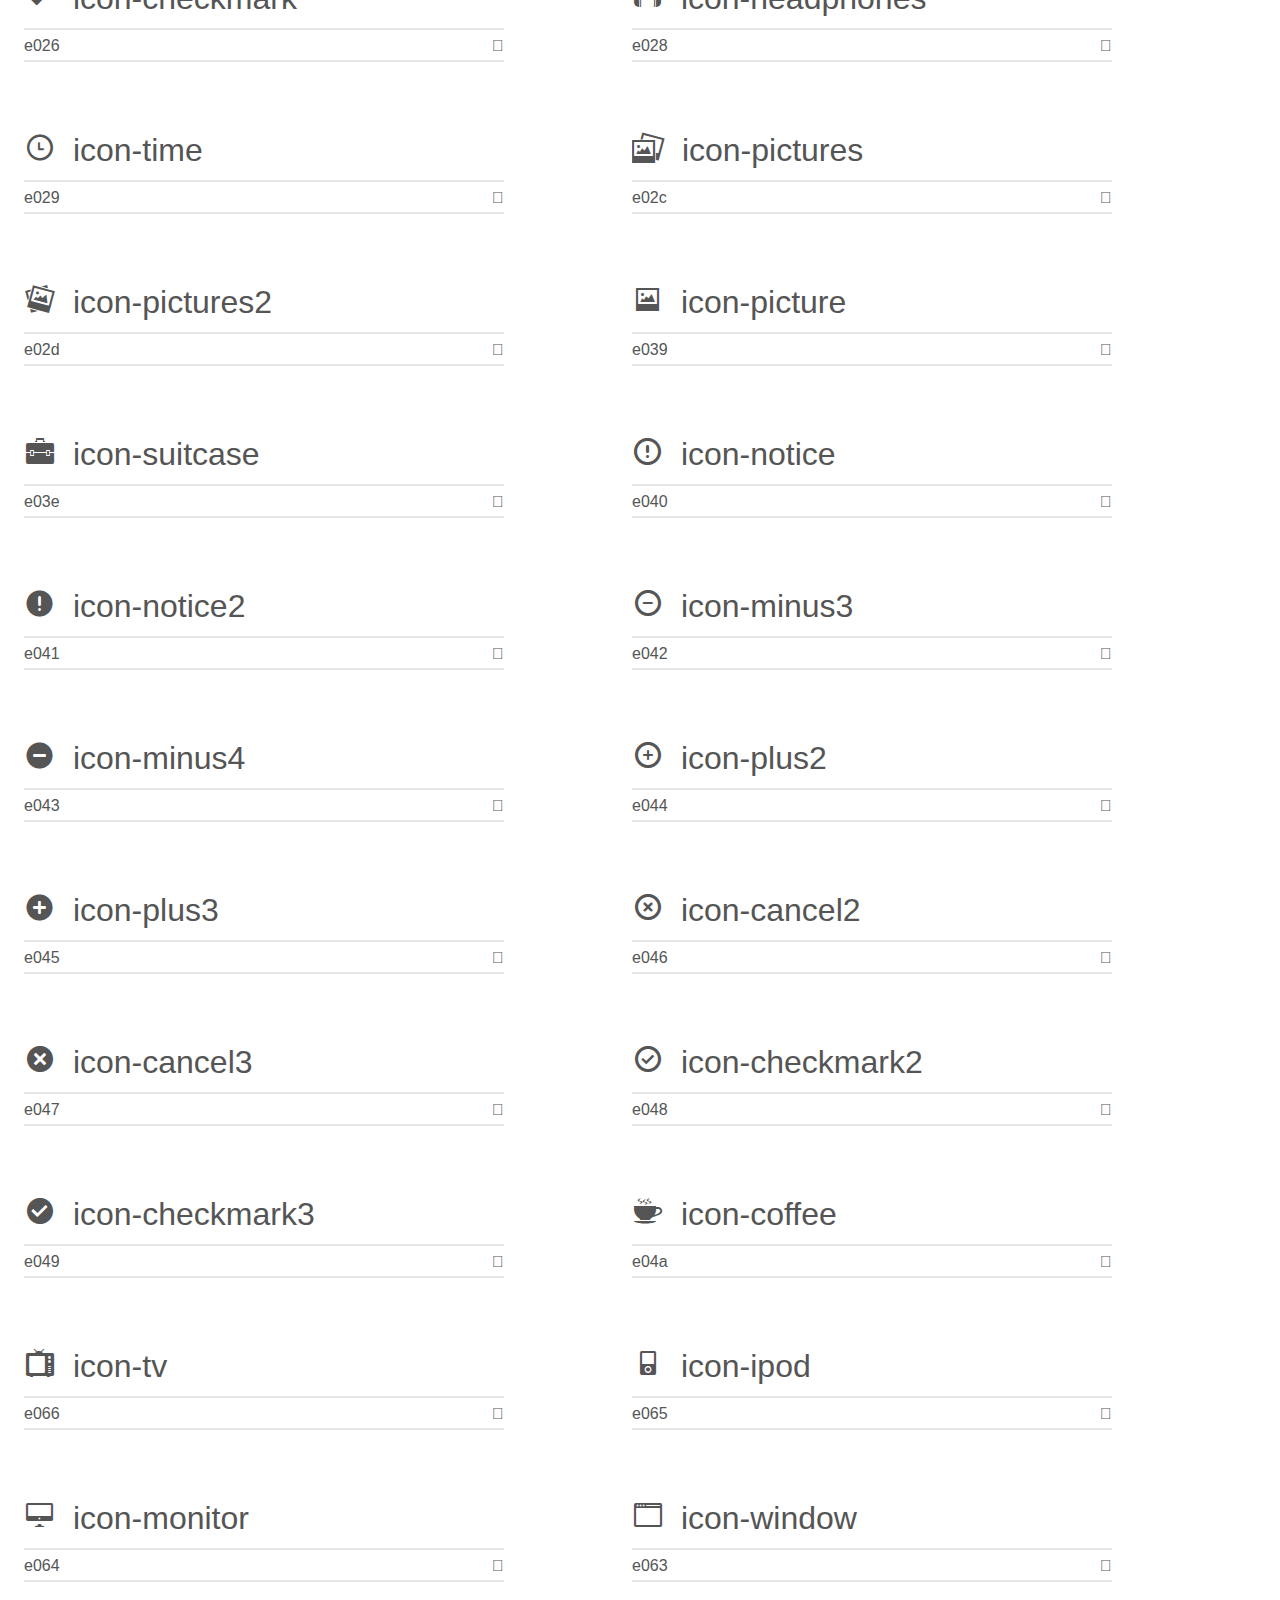
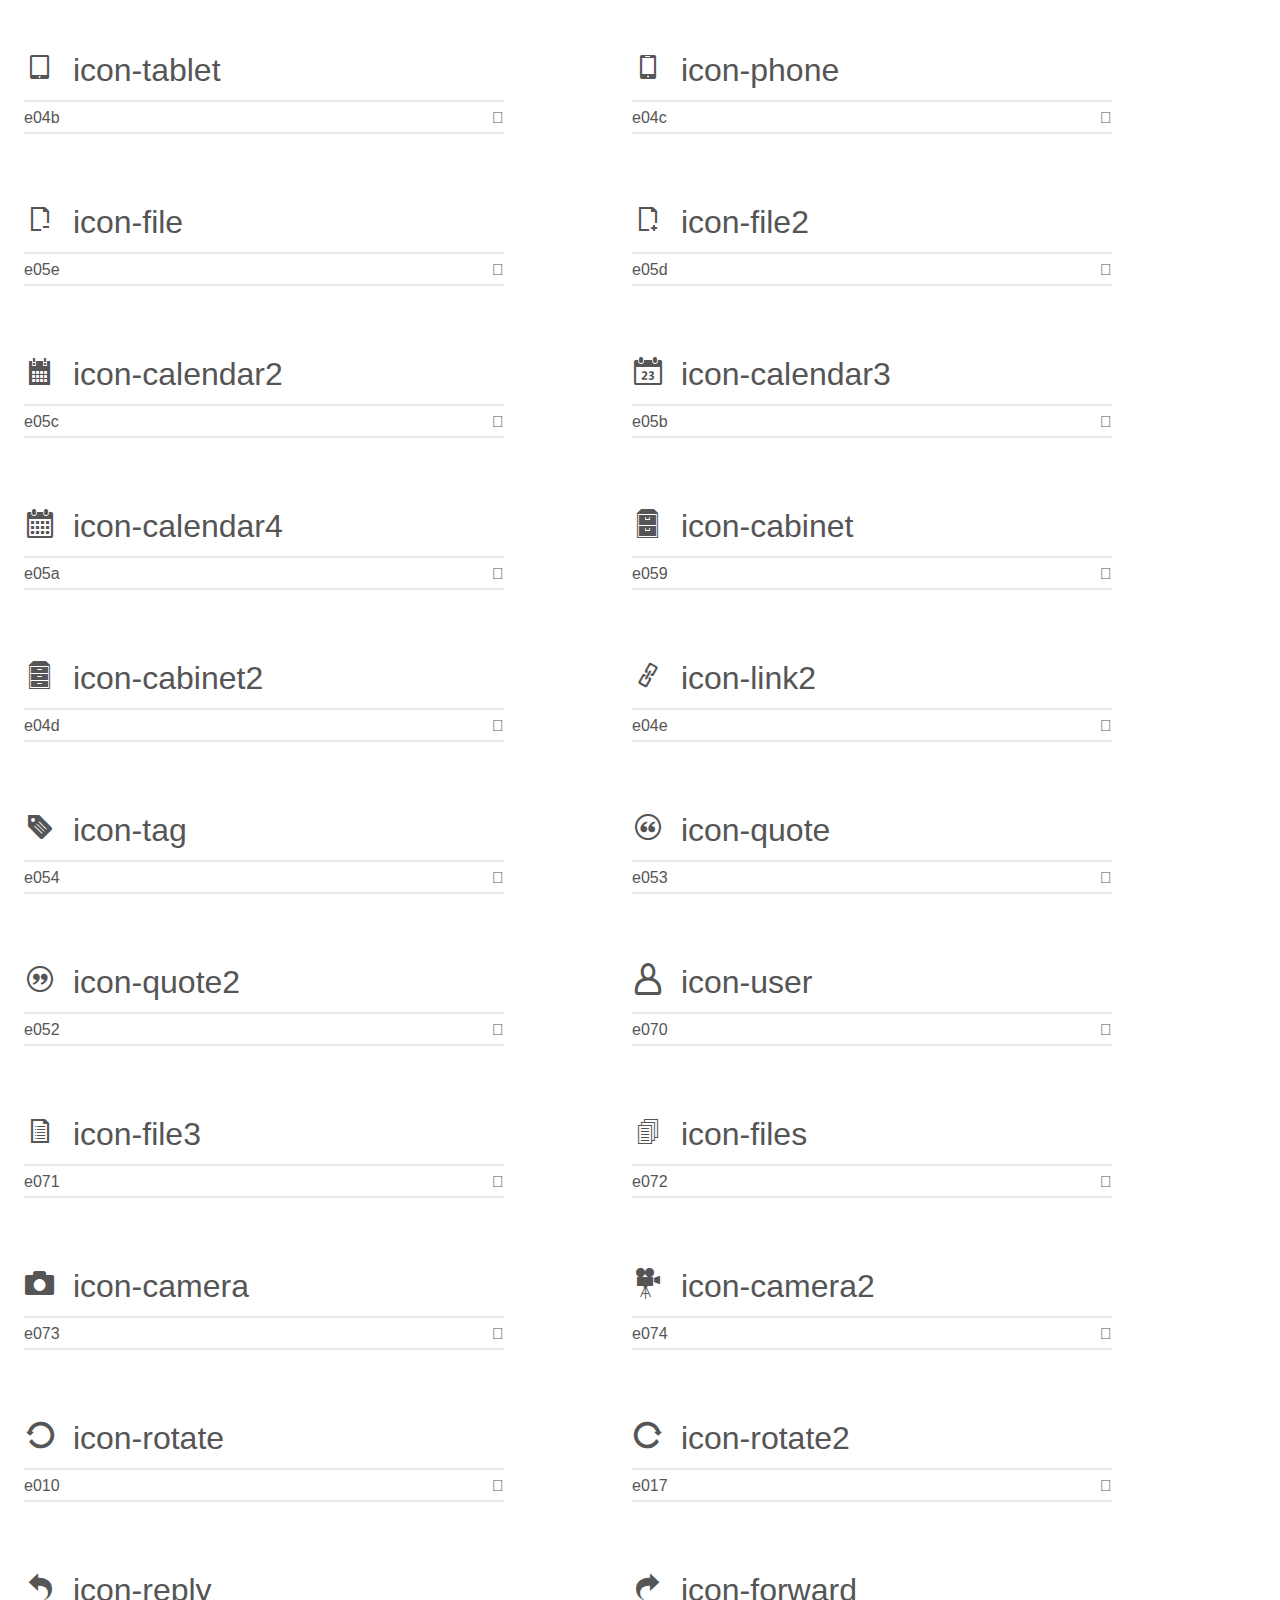
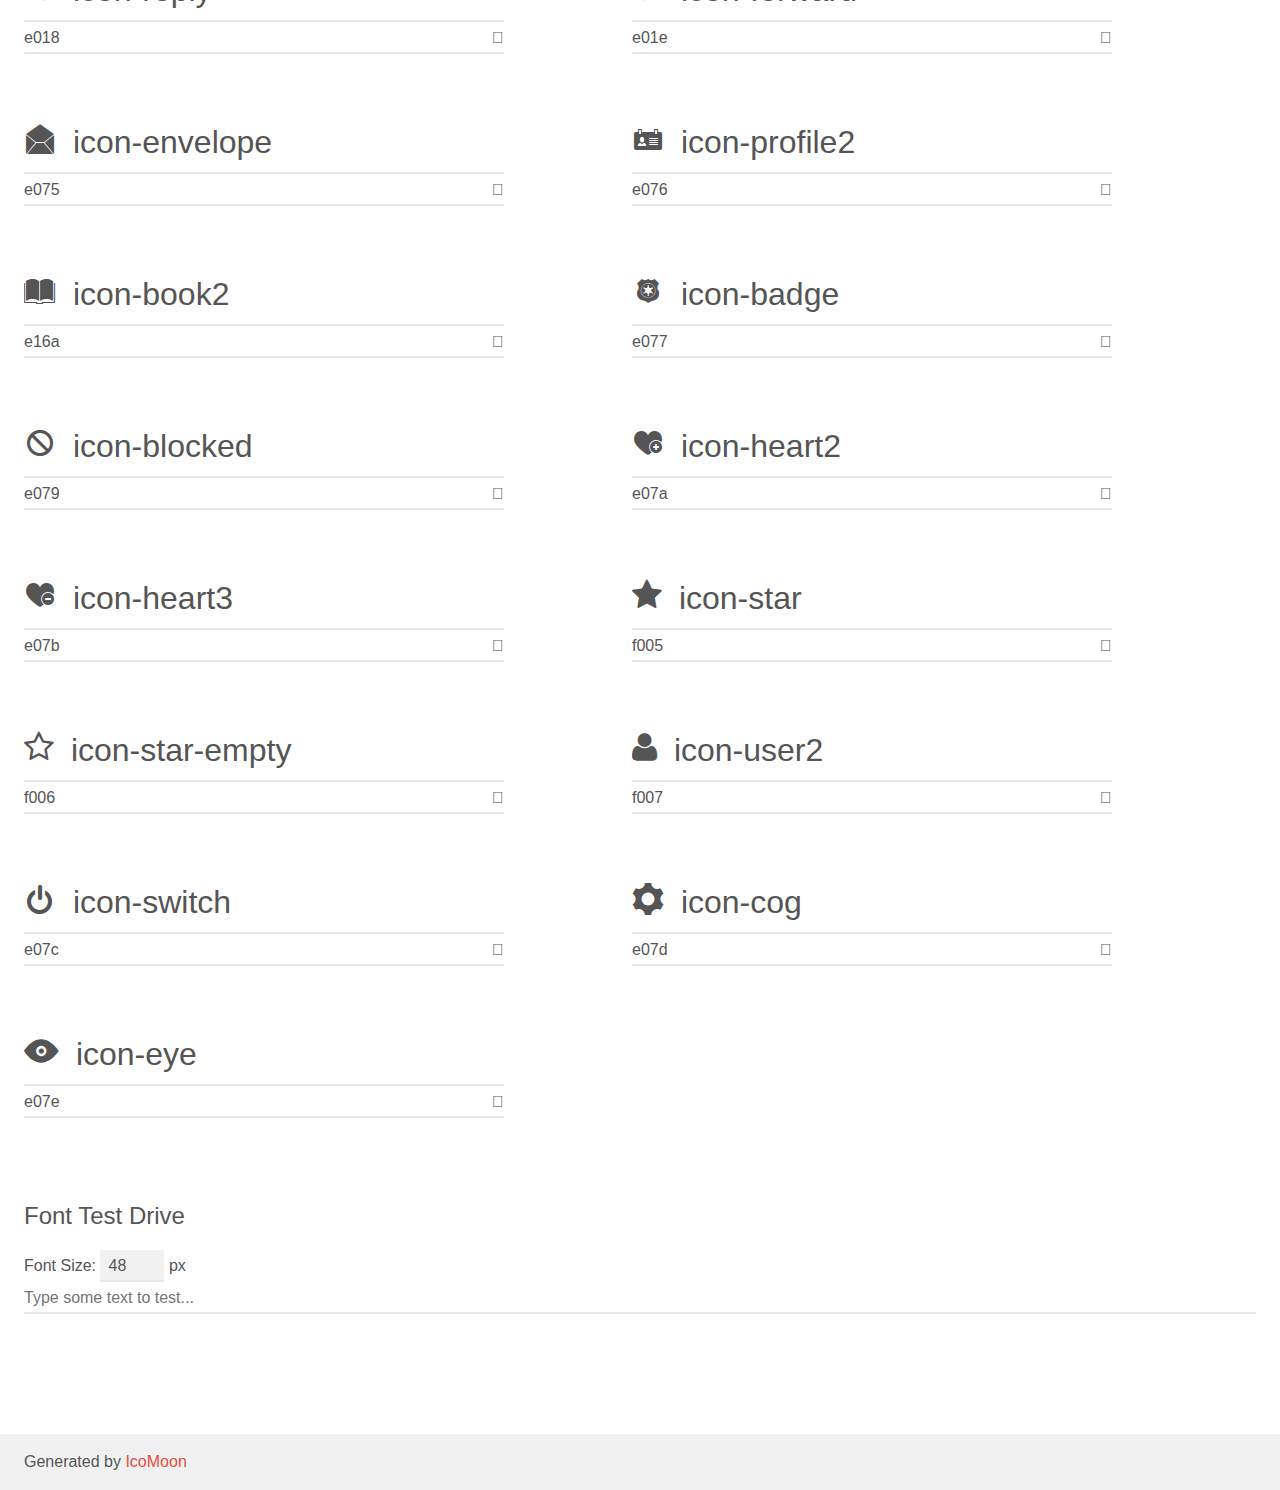
<file: forum/qa-theme/dude/font/demo.html>
<!doctype html>
<html>
<head>
	<meta charset="utf-8">
	<title>IcoMoon Demo</title>
	<meta name="description" content="An Icon Font Generated By IcoMoon.io">
	<meta name="viewport" content="width=device-width">
	<link rel="stylesheet" href="demo-files/demo.css">
	<link rel="stylesheet" href="style.css"></head>
<body>
	<div class="bgc1 clearfix">
		<h1 class="mhmm mvm"><span class="fgc1">Font Name:</span> icomoon <small class="fgc1">(Glyphs:&nbsp;181)</small></h1>
	</div>
	<div class="clearfix mhl ptl">
		<h1 class="mvm mtn bshadow fgc1">Grid Size: Unknown</h1>
		<div class="glyph fs1">
			<div class="clearfix bshadow0 pbs">
				<span class="icon-home"></span><span class="mls"> icon-home</span>
			</div>
			<fieldset class="fs0 size1of1 clearfix hidden-false">
				<input type="text" readonly value="e000" class="unit size1of2" />
				<input type="text" maxlength="1" readonly value="&#xe000;" class="unitRight size1of2 talign-right" />
			</fieldset>
			<div class="fs0 bshadow0 clearfix hidden-true">
				<span class="unit pvs fgc1">liga: </span>
				<input type="text" readonly value="" class="liga unitRight" />
			</div>
		</div>
		<div class="glyph fs1">
			<div class="clearfix bshadow0 pbs">
				<span class="icon-books"></span><span class="mls"> icon-books</span>
			</div>
			<fieldset class="fs0 size1of1 clearfix hidden-false">
				<input type="text" readonly value="e00b" class="unit size1of2" />
				<input type="text" maxlength="1" readonly value="&#xe00b;" class="unitRight size1of2 talign-right" />
			</fieldset>
			<div class="fs0 bshadow0 clearfix hidden-true">
				<span class="unit pvs fgc1">liga: </span>
				<input type="text" readonly value="" class="liga unitRight" />
			</div>
		</div>
		<div class="glyph fs1">
			<div class="clearfix bshadow0 pbs">
				<span class="icon-move"></span><span class="mls"> icon-move</span>
			</div>
			<fieldset class="fs0 size1of1 clearfix hidden-false">
				<input type="text" readonly value="f047" class="unit size1of2" />
				<input type="text" maxlength="1" readonly value="&#xf047;" class="unitRight size1of2 talign-right" />
			</fieldset>
			<div class="fs0 bshadow0 clearfix hidden-true">
				<span class="unit pvs fgc1">liga: </span>
				<input type="text" readonly value="" class="liga unitRight" />
			</div>
		</div>
		<div class="glyph fs1">
			<div class="clearfix bshadow0 pbs">
				<span class="icon-shopping-cart"></span><span class="mls"> icon-shopping-cart</span>
			</div>
			<fieldset class="fs0 size1of1 clearfix hidden-false">
				<input type="text" readonly value="f07a" class="unit size1of2" />
				<input type="text" maxlength="1" readonly value="&#xf07a;" class="unitRight size1of2 talign-right" />
			</fieldset>
			<div class="fs0 bshadow0 clearfix hidden-true">
				<span class="unit pvs fgc1">liga: </span>
				<input type="text" readonly value="" class="liga unitRight" />
			</div>
		</div>
		<div class="glyph fs1">
			<div class="clearfix bshadow0 pbs">
				<span class="icon-folder-close"></span><span class="mls"> icon-folder-close</span>
			</div>
			<fieldset class="fs0 size1of1 clearfix hidden-false">
				<input type="text" readonly value="f07b" class="unit size1of2" />
				<input type="text" maxlength="1" readonly value="&#xf07b;" class="unitRight size1of2 talign-right" />
			</fieldset>
			<div class="fs0 bshadow0 clearfix hidden-true">
				<span class="unit pvs fgc1">liga: </span>
				<input type="text" readonly value="" class="liga unitRight" />
			</div>
		</div>
		<div class="glyph fs1">
			<div class="clearfix bshadow0 pbs">
				<span class="icon-folder-open"></span><span class="mls"> icon-folder-open</span>
			</div>
			<fieldset class="fs0 size1of1 clearfix hidden-false">
				<input type="text" readonly value="f07c" class="unit size1of2" />
				<input type="text" maxlength="1" readonly value="&#xf07c;" class="unitRight size1of2 talign-right" />
			</fieldset>
			<div class="fs0 bshadow0 clearfix hidden-true">
				<span class="unit pvs fgc1">liga: </span>
				<input type="text" readonly value="" class="liga unitRight" />
			</div>
		</div>
		<div class="glyph fs1">
			<div class="clearfix bshadow0 pbs">
				<span class="icon-twitter"></span><span class="mls"> icon-twitter</span>
			</div>
			<fieldset class="fs0 size1of1 clearfix hidden-false">
				<input type="text" readonly value="f099" class="unit size1of2" />
				<input type="text" maxlength="1" readonly value="&#xf099;" class="unitRight size1of2 talign-right" />
			</fieldset>
			<div class="fs0 bshadow0 clearfix hidden-true">
				<span class="unit pvs fgc1">liga: </span>
				<input type="text" readonly value="" class="liga unitRight" />
			</div>
		</div>
		<div class="glyph fs1">
			<div class="clearfix bshadow0 pbs">
				<span class="icon-facebook"></span><span class="mls"> icon-facebook</span>
			</div>
			<fieldset class="fs0 size1of1 clearfix hidden-false">
				<input type="text" readonly value="f09a" class="unit size1of2" />
				<input type="text" maxlength="1" readonly value="&#xf09a;" class="unitRight size1of2 talign-right" />
			</fieldset>
			<div class="fs0 bshadow0 clearfix hidden-true">
				<span class="unit pvs fgc1">liga: </span>
				<input type="text" readonly value="" class="liga unitRight" />
			</div>
		</div>
		<div class="glyph fs1">
			<div class="clearfix bshadow0 pbs">
				<span class="icon-credit"></span><span class="mls"> icon-credit</span>
			</div>
			<fieldset class="fs0 size1of1 clearfix hidden-false">
				<input type="text" readonly value="f09d" class="unit size1of2" />
				<input type="text" maxlength="1" readonly value="&#xf09d;" class="unitRight size1of2 talign-right" />
			</fieldset>
			<div class="fs0 bshadow0 clearfix hidden-true">
				<span class="unit pvs fgc1">liga: </span>
				<input type="text" readonly value="" class="liga unitRight" />
			</div>
		</div>
		<div class="glyph fs1">
			<div class="clearfix bshadow0 pbs">
				<span class="icon-rss"></span><span class="mls"> icon-rss</span>
			</div>
			<fieldset class="fs0 size1of1 clearfix hidden-false">
				<input type="text" readonly value="f09e" class="unit size1of2" />
				<input type="text" maxlength="1" readonly value="&#xf09e;" class="unitRight size1of2 talign-right" />
			</fieldset>
			<div class="fs0 bshadow0 clearfix hidden-true">
				<span class="unit pvs fgc1">liga: </span>
				<input type="text" readonly value="" class="liga unitRight" />
			</div>
		</div>
		<div class="glyph fs1">
			<div class="clearfix bshadow0 pbs">
				<span class="icon-group"></span><span class="mls"> icon-group</span>
			</div>
			<fieldset class="fs0 size1of1 clearfix hidden-false">
				<input type="text" readonly value="f0c0" class="unit size1of2" />
				<input type="text" maxlength="1" readonly value="&#xf0c0;" class="unitRight size1of2 talign-right" />
			</fieldset>
			<div class="fs0 bshadow0 clearfix hidden-true">
				<span class="unit pvs fgc1">liga: </span>
				<input type="text" readonly value="" class="liga unitRight" />
			</div>
		</div>
		<div class="glyph fs1">
			<div class="clearfix bshadow0 pbs">
				<span class="icon-tasks"></span><span class="mls"> icon-tasks</span>
			</div>
			<fieldset class="fs0 size1of1 clearfix hidden-false">
				<input type="text" readonly value="f0ae" class="unit size1of2" />
				<input type="text" maxlength="1" readonly value="&#xf0ae;" class="unitRight size1of2 talign-right" />
			</fieldset>
			<div class="fs0 bshadow0 clearfix hidden-true">
				<span class="unit pvs fgc1">liga: </span>
				<input type="text" readonly value="" class="liga unitRight" />
			</div>
		</div>
		<div class="glyph fs1">
			<div class="clearfix bshadow0 pbs">
				<span class="icon-wrench"></span><span class="mls"> icon-wrench</span>
			</div>
			<fieldset class="fs0 size1of1 clearfix hidden-false">
				<input type="text" readonly value="f0ad" class="unit size1of2" />
				<input type="text" maxlength="1" readonly value="&#xf0ad;" class="unitRight size1of2 talign-right" />
			</fieldset>
			<div class="fs0 bshadow0 clearfix hidden-true">
				<span class="unit pvs fgc1">liga: </span>
				<input type="text" readonly value="" class="liga unitRight" />
			</div>
		</div>
		<div class="glyph fs1">
			<div class="clearfix bshadow0 pbs">
				<span class="icon-globe"></span><span class="mls"> icon-globe</span>
			</div>
			<fieldset class="fs0 size1of1 clearfix hidden-false">
				<input type="text" readonly value="f0ac" class="unit size1of2" />
				<input type="text" maxlength="1" readonly value="&#xf0ac;" class="unitRight size1of2 talign-right" />
			</fieldset>
			<div class="fs0 bshadow0 clearfix hidden-true">
				<span class="unit pvs fgc1">liga: </span>
				<input type="text" readonly value="" class="liga unitRight" />
			</div>
		</div>
		<div class="glyph fs1">
			<div class="clearfix bshadow0 pbs">
				<span class="icon-link"></span><span class="mls"> icon-link</span>
			</div>
			<fieldset class="fs0 size1of1 clearfix hidden-false">
				<input type="text" readonly value="f0c1" class="unit size1of2" />
				<input type="text" maxlength="1" readonly value="&#xf0c1;" class="unitRight size1of2 talign-right" />
			</fieldset>
			<div class="fs0 bshadow0 clearfix hidden-true">
				<span class="unit pvs fgc1">liga: </span>
				<input type="text" readonly value="" class="liga unitRight" />
			</div>
		</div>
		<div class="glyph fs1">
			<div class="clearfix bshadow0 pbs">
				<span class="icon-magic"></span><span class="mls"> icon-magic</span>
			</div>
			<fieldset class="fs0 size1of1 clearfix hidden-false">
				<input type="text" readonly value="f0d0" class="unit size1of2" />
				<input type="text" maxlength="1" readonly value="&#xf0d0;" class="unitRight size1of2 talign-right" />
			</fieldset>
			<div class="fs0 bshadow0 clearfix hidden-true">
				<span class="unit pvs fgc1">liga: </span>
				<input type="text" readonly value="" class="liga unitRight" />
			</div>
		</div>
		<div class="glyph fs1">
			<div class="clearfix bshadow0 pbs">
				<span class="icon-envelope-alt"></span><span class="mls"> icon-envelope-alt</span>
			</div>
			<fieldset class="fs0 size1of1 clearfix hidden-false">
				<input type="text" readonly value="f0e0" class="unit size1of2" />
				<input type="text" maxlength="1" readonly value="&#xf0e0;" class="unitRight size1of2 talign-right" />
			</fieldset>
			<div class="fs0 bshadow0 clearfix hidden-true">
				<span class="unit pvs fgc1">liga: </span>
				<input type="text" readonly value="" class="liga unitRight" />
			</div>
		</div>
		<div class="glyph fs1">
			<div class="clearfix bshadow0 pbs">
				<span class="icon-sitemap"></span><span class="mls"> icon-sitemap</span>
			</div>
			<fieldset class="fs0 size1of1 clearfix hidden-false">
				<input type="text" readonly value="f0e8" class="unit size1of2" />
				<input type="text" maxlength="1" readonly value="&#xf0e8;" class="unitRight size1of2 talign-right" />
			</fieldset>
			<div class="fs0 bshadow0 clearfix hidden-true">
				<span class="unit pvs fgc1">liga: </span>
				<input type="text" readonly value="" class="liga unitRight" />
			</div>
		</div>
		<div class="glyph fs1">
			<div class="clearfix bshadow0 pbs">
				<span class="icon-lightbulb"></span><span class="mls"> icon-lightbulb</span>
			</div>
			<fieldset class="fs0 size1of1 clearfix hidden-false">
				<input type="text" readonly value="f0eb" class="unit size1of2" />
				<input type="text" maxlength="1" readonly value="&#xf0eb;" class="unitRight size1of2 talign-right" />
			</fieldset>
			<div class="fs0 bshadow0 clearfix hidden-true">
				<span class="unit pvs fgc1">liga: </span>
				<input type="text" readonly value="" class="liga unitRight" />
			</div>
		</div>
		<div class="glyph fs1">
			<div class="clearfix bshadow0 pbs">
				<span class="icon-smile"></span><span class="mls"> icon-smile</span>
			</div>
			<fieldset class="fs0 size1of1 clearfix hidden-false">
				<input type="text" readonly value="f118" class="unit size1of2" />
				<input type="text" maxlength="1" readonly value="&#xf118;" class="unitRight size1of2 talign-right" />
			</fieldset>
			<div class="fs0 bshadow0 clearfix hidden-true">
				<span class="unit pvs fgc1">liga: </span>
				<input type="text" readonly value="" class="liga unitRight" />
			</div>
		</div>
		<div class="glyph fs1">
			<div class="clearfix bshadow0 pbs">
				<span class="icon-frown"></span><span class="mls"> icon-frown</span>
			</div>
			<fieldset class="fs0 size1of1 clearfix hidden-false">
				<input type="text" readonly value="f119" class="unit size1of2" />
				<input type="text" maxlength="1" readonly value="&#xf119;" class="unitRight size1of2 talign-right" />
			</fieldset>
			<div class="fs0 bshadow0 clearfix hidden-true">
				<span class="unit pvs fgc1">liga: </span>
				<input type="text" readonly value="" class="liga unitRight" />
			</div>
		</div>
		<div class="glyph fs1">
			<div class="clearfix bshadow0 pbs">
				<span class="icon-keyboard"></span><span class="mls"> icon-keyboard</span>
			</div>
			<fieldset class="fs0 size1of1 clearfix hidden-false">
				<input type="text" readonly value="f11c" class="unit size1of2" />
				<input type="text" maxlength="1" readonly value="&#xf11c;" class="unitRight size1of2 talign-right" />
			</fieldset>
			<div class="fs0 bshadow0 clearfix hidden-true">
				<span class="unit pvs fgc1">liga: </span>
				<input type="text" readonly value="" class="liga unitRight" />
			</div>
		</div>
		<div class="glyph fs1">
			<div class="clearfix bshadow0 pbs">
				<span class="icon-code"></span><span class="mls"> icon-code</span>
			</div>
			<fieldset class="fs0 size1of1 clearfix hidden-false">
				<input type="text" readonly value="f121" class="unit size1of2" />
				<input type="text" maxlength="1" readonly value="&#xf121;" class="unitRight size1of2 talign-right" />
			</fieldset>
			<div class="fs0 bshadow0 clearfix hidden-true">
				<span class="unit pvs fgc1">liga: </span>
				<input type="text" readonly value="" class="liga unitRight" />
			</div>
		</div>
		<div class="glyph fs1">
			<div class="clearfix bshadow0 pbs">
				<span class="icon-terminal"></span><span class="mls"> icon-terminal</span>
			</div>
			<fieldset class="fs0 size1of1 clearfix hidden-false">
				<input type="text" readonly value="f120" class="unit size1of2" />
				<input type="text" maxlength="1" readonly value="&#xf120;" class="unitRight size1of2 talign-right" />
			</fieldset>
			<div class="fs0 bshadow0 clearfix hidden-true">
				<span class="unit pvs fgc1">liga: </span>
				<input type="text" readonly value="" class="liga unitRight" />
			</div>
		</div>
		<div class="glyph fs1">
			<div class="clearfix bshadow0 pbs">
				<span class="icon-unlink"></span><span class="mls"> icon-unlink</span>
			</div>
			<fieldset class="fs0 size1of1 clearfix hidden-false">
				<input type="text" readonly value="f127" class="unit size1of2" />
				<input type="text" maxlength="1" readonly value="&#xf127;" class="unitRight size1of2 talign-right" />
			</fieldset>
			<div class="fs0 bshadow0 clearfix hidden-true">
				<span class="unit pvs fgc1">liga: </span>
				<input type="text" readonly value="" class="liga unitRight" />
			</div>
		</div>
		<div class="glyph fs1">
			<div class="clearfix bshadow0 pbs">
				<span class="icon-question"></span><span class="mls"> icon-question</span>
			</div>
			<fieldset class="fs0 size1of1 clearfix hidden-false">
				<input type="text" readonly value="f128" class="unit size1of2" />
				<input type="text" maxlength="1" readonly value="&#xf128;" class="unitRight size1of2 talign-right" />
			</fieldset>
			<div class="fs0 bshadow0 clearfix hidden-true">
				<span class="unit pvs fgc1">liga: </span>
				<input type="text" readonly value="" class="liga unitRight" />
			</div>
		</div>
		<div class="glyph fs1">
			<div class="clearfix bshadow0 pbs">
				<span class="icon-info"></span><span class="mls"> icon-info</span>
			</div>
			<fieldset class="fs0 size1of1 clearfix hidden-false">
				<input type="text" readonly value="f129" class="unit size1of2" />
				<input type="text" maxlength="1" readonly value="&#xf129;" class="unitRight size1of2 talign-right" />
			</fieldset>
			<div class="fs0 bshadow0 clearfix hidden-true">
				<span class="unit pvs fgc1">liga: </span>
				<input type="text" readonly value="" class="liga unitRight" />
			</div>
		</div>
		<div class="glyph fs1">
			<div class="clearfix bshadow0 pbs">
				<span class="icon-exclamation"></span><span class="mls"> icon-exclamation</span>
			</div>
			<fieldset class="fs0 size1of1 clearfix hidden-false">
				<input type="text" readonly value="f12a" class="unit size1of2" />
				<input type="text" maxlength="1" readonly value="&#xf12a;" class="unitRight size1of2 talign-right" />
			</fieldset>
			<div class="fs0 bshadow0 clearfix hidden-true">
				<span class="unit pvs fgc1">liga: </span>
				<input type="text" readonly value="" class="liga unitRight" />
			</div>
		</div>
		<div class="glyph fs1">
			<div class="clearfix bshadow0 pbs">
				<span class="icon-puzzle"></span><span class="mls"> icon-puzzle</span>
			</div>
			<fieldset class="fs0 size1of1 clearfix hidden-false">
				<input type="text" readonly value="f12e" class="unit size1of2" />
				<input type="text" maxlength="1" readonly value="&#xf12e;" class="unitRight size1of2 talign-right" />
			</fieldset>
			<div class="fs0 bshadow0 clearfix hidden-true">
				<span class="unit pvs fgc1">liga: </span>
				<input type="text" readonly value="" class="liga unitRight" />
			</div>
		</div>
		<div class="glyph fs1">
			<div class="clearfix bshadow0 pbs">
				<span class="icon-html5"></span><span class="mls"> icon-html5</span>
			</div>
			<fieldset class="fs0 size1of1 clearfix hidden-false">
				<input type="text" readonly value="f13b" class="unit size1of2" />
				<input type="text" maxlength="1" readonly value="&#xf13b;" class="unitRight size1of2 talign-right" />
			</fieldset>
			<div class="fs0 bshadow0 clearfix hidden-true">
				<span class="unit pvs fgc1">liga: </span>
				<input type="text" readonly value="" class="liga unitRight" />
			</div>
		</div>
		<div class="glyph fs1">
			<div class="clearfix bshadow0 pbs">
				<span class="icon-css3"></span><span class="mls"> icon-css3</span>
			</div>
			<fieldset class="fs0 size1of1 clearfix hidden-false">
				<input type="text" readonly value="f13c" class="unit size1of2" />
				<input type="text" maxlength="1" readonly value="&#xf13c;" class="unitRight size1of2 talign-right" />
			</fieldset>
			<div class="fs0 bshadow0 clearfix hidden-true">
				<span class="unit pvs fgc1">liga: </span>
				<input type="text" readonly value="" class="liga unitRight" />
			</div>
		</div>
		<div class="glyph fs1">
			<div class="clearfix bshadow0 pbs">
				<span class="icon-rupee"></span><span class="mls"> icon-rupee</span>
			</div>
			<fieldset class="fs0 size1of1 clearfix hidden-false">
				<input type="text" readonly value="f156" class="unit size1of2" />
				<input type="text" maxlength="1" readonly value="&#xf156;" class="unitRight size1of2 talign-right" />
			</fieldset>
			<div class="fs0 bshadow0 clearfix hidden-true">
				<span class="unit pvs fgc1">liga: </span>
				<input type="text" readonly value="" class="liga unitRight" />
			</div>
		</div>
		<div class="glyph fs1">
			<div class="clearfix bshadow0 pbs">
				<span class="icon-youtube"></span><span class="mls"> icon-youtube</span>
			</div>
			<fieldset class="fs0 size1of1 clearfix hidden-false">
				<input type="text" readonly value="f167" class="unit size1of2" />
				<input type="text" maxlength="1" readonly value="&#xf167;" class="unitRight size1of2 talign-right" />
			</fieldset>
			<div class="fs0 bshadow0 clearfix hidden-true">
				<span class="unit pvs fgc1">liga: </span>
				<input type="text" readonly value="" class="liga unitRight" />
			</div>
		</div>
		<div class="glyph fs1">
			<div class="clearfix bshadow0 pbs">
				<span class="icon-dropbox"></span><span class="mls"> icon-dropbox</span>
			</div>
			<fieldset class="fs0 size1of1 clearfix hidden-false">
				<input type="text" readonly value="f16b" class="unit size1of2" />
				<input type="text" maxlength="1" readonly value="&#xf16b;" class="unitRight size1of2 talign-right" />
			</fieldset>
			<div class="fs0 bshadow0 clearfix hidden-true">
				<span class="unit pvs fgc1">liga: </span>
				<input type="text" readonly value="" class="liga unitRight" />
			</div>
		</div>
		<div class="glyph fs1">
			<div class="clearfix bshadow0 pbs">
				<span class="icon-dribbble"></span><span class="mls"> icon-dribbble</span>
			</div>
			<fieldset class="fs0 size1of1 clearfix hidden-false">
				<input type="text" readonly value="f17d" class="unit size1of2" />
				<input type="text" maxlength="1" readonly value="&#xf17d;" class="unitRight size1of2 talign-right" />
			</fieldset>
			<div class="fs0 bshadow0 clearfix hidden-true">
				<span class="unit pvs fgc1">liga: </span>
				<input type="text" readonly value="" class="liga unitRight" />
			</div>
		</div>
		<div class="glyph fs1">
			<div class="clearfix bshadow0 pbs">
				<span class="icon-skype"></span><span class="mls"> icon-skype</span>
			</div>
			<fieldset class="fs0 size1of1 clearfix hidden-false">
				<input type="text" readonly value="f17e" class="unit size1of2" />
				<input type="text" maxlength="1" readonly value="&#xf17e;" class="unitRight size1of2 talign-right" />
			</fieldset>
			<div class="fs0 bshadow0 clearfix hidden-true">
				<span class="unit pvs fgc1">liga: </span>
				<input type="text" readonly value="" class="liga unitRight" />
			</div>
		</div>
		<div class="glyph fs1">
			<div class="clearfix bshadow0 pbs">
				<span class="icon-plus"></span><span class="mls"> icon-plus</span>
			</div>
			<fieldset class="fs0 size1of1 clearfix hidden-false">
				<input type="text" readonly value="f067" class="unit size1of2" />
				<input type="text" maxlength="1" readonly value="&#xf067;" class="unitRight size1of2 talign-right" />
			</fieldset>
			<div class="fs0 bshadow0 clearfix hidden-true">
				<span class="unit pvs fgc1">liga: </span>
				<input type="text" readonly value="" class="liga unitRight" />
			</div>
		</div>
		<div class="glyph fs1">
			<div class="clearfix bshadow0 pbs">
				<span class="icon-minus"></span><span class="mls"> icon-minus</span>
			</div>
			<fieldset class="fs0 size1of1 clearfix hidden-false">
				<input type="text" readonly value="f068" class="unit size1of2" />
				<input type="text" maxlength="1" readonly value="&#xf068;" class="unitRight size1of2 talign-right" />
			</fieldset>
			<div class="fs0 bshadow0 clearfix hidden-true">
				<span class="unit pvs fgc1">liga: </span>
				<input type="text" readonly value="" class="liga unitRight" />
			</div>
		</div>
		<div class="glyph fs1">
			<div class="clearfix bshadow0 pbs">
				<span class="icon-chevron-up"></span><span class="mls"> icon-chevron-up</span>
			</div>
			<fieldset class="fs0 size1of1 clearfix hidden-false">
				<input type="text" readonly value="f077" class="unit size1of2" />
				<input type="text" maxlength="1" readonly value="&#xf077;" class="unitRight size1of2 talign-right" />
			</fieldset>
			<div class="fs0 bshadow0 clearfix hidden-true">
				<span class="unit pvs fgc1">liga: </span>
				<input type="text" readonly value="" class="liga unitRight" />
			</div>
		</div>
		<div class="glyph fs1">
			<div class="clearfix bshadow0 pbs">
				<span class="icon-chevron-down"></span><span class="mls"> icon-chevron-down</span>
			</div>
			<fieldset class="fs0 size1of1 clearfix hidden-false">
				<input type="text" readonly value="f078" class="unit size1of2" />
				<input type="text" maxlength="1" readonly value="&#xf078;" class="unitRight size1of2 talign-right" />
			</fieldset>
			<div class="fs0 bshadow0 clearfix hidden-true">
				<span class="unit pvs fgc1">liga: </span>
				<input type="text" readonly value="" class="liga unitRight" />
			</div>
		</div>
		<div class="glyph fs1">
			<div class="clearfix bshadow0 pbs">
				<span class="icon-ban-circle"></span><span class="mls"> icon-ban-circle</span>
			</div>
			<fieldset class="fs0 size1of1 clearfix hidden-false">
				<input type="text" readonly value="f05e" class="unit size1of2" />
				<input type="text" maxlength="1" readonly value="&#xf05e;" class="unitRight size1of2 talign-right" />
			</fieldset>
			<div class="fs0 bshadow0 clearfix hidden-true">
				<span class="unit pvs fgc1">liga: </span>
				<input type="text" readonly value="" class="liga unitRight" />
			</div>
		</div>
		<div class="glyph fs1">
			<div class="clearfix bshadow0 pbs">
				<span class="icon-pinterest"></span><span class="mls"> icon-pinterest</span>
			</div>
			<fieldset class="fs0 size1of1 clearfix hidden-false">
				<input type="text" readonly value="f0d2" class="unit size1of2" />
				<input type="text" maxlength="1" readonly value="&#xf0d2;" class="unitRight size1of2 talign-right" />
			</fieldset>
			<div class="fs0 bshadow0 clearfix hidden-true">
				<span class="unit pvs fgc1">liga: </span>
				<input type="text" readonly value="" class="liga unitRight" />
			</div>
		</div>
		<div class="glyph fs1">
			<div class="clearfix bshadow0 pbs">
				<span class="icon-github-alt"></span><span class="mls"> icon-github-alt</span>
			</div>
			<fieldset class="fs0 size1of1 clearfix hidden-false">
				<input type="text" readonly value="f113" class="unit size1of2" />
				<input type="text" maxlength="1" readonly value="&#xf113;" class="unitRight size1of2 talign-right" />
			</fieldset>
			<div class="fs0 bshadow0 clearfix hidden-true">
				<span class="unit pvs fgc1">liga: </span>
				<input type="text" readonly value="" class="liga unitRight" />
			</div>
		</div>
		<div class="glyph fs1">
			<div class="clearfix bshadow0 pbs">
				<span class="icon-bullhorn"></span><span class="mls"> icon-bullhorn</span>
			</div>
			<fieldset class="fs0 size1of1 clearfix hidden-false">
				<input type="text" readonly value="f0a1" class="unit size1of2" />
				<input type="text" maxlength="1" readonly value="&#xf0a1;" class="unitRight size1of2 talign-right" />
			</fieldset>
			<div class="fs0 bshadow0 clearfix hidden-true">
				<span class="unit pvs fgc1">liga: </span>
				<input type="text" readonly value="" class="liga unitRight" />
			</div>
		</div>
		<div class="glyph fs1">
			<div class="clearfix bshadow0 pbs">
				<span class="icon-play"></span><span class="mls"> icon-play</span>
			</div>
			<fieldset class="fs0 size1of1 clearfix hidden-false">
				<input type="text" readonly value="e02a" class="unit size1of2" />
				<input type="text" maxlength="1" readonly value="&#xe02a;" class="unitRight size1of2 talign-right" />
			</fieldset>
			<div class="fs0 bshadow0 clearfix hidden-true">
				<span class="unit pvs fgc1">liga: </span>
				<input type="text" readonly value="" class="liga unitRight" />
			</div>
		</div>
		<div class="glyph fs1">
			<div class="clearfix bshadow0 pbs">
				<span class="icon-google"></span><span class="mls"> icon-google</span>
			</div>
			<fieldset class="fs0 size1of1 clearfix hidden-false">
				<input type="text" readonly value="e02b" class="unit size1of2" />
				<input type="text" maxlength="1" readonly value="&#xe02b;" class="unitRight size1of2 talign-right" />
			</fieldset>
			<div class="fs0 bshadow0 clearfix hidden-true">
				<span class="unit pvs fgc1">liga: </span>
				<input type="text" readonly value="" class="liga unitRight" />
			</div>
		</div>
		<div class="glyph fs1">
			<div class="clearfix bshadow0 pbs">
				<span class="icon-checkbox-checked"></span><span class="mls"> icon-checkbox-checked</span>
			</div>
			<fieldset class="fs0 size1of1 clearfix hidden-false">
				<input type="text" readonly value="e02e" class="unit size1of2" />
				<input type="text" maxlength="1" readonly value="&#xe02e;" class="unitRight size1of2 talign-right" />
			</fieldset>
			<div class="fs0 bshadow0 clearfix hidden-true">
				<span class="unit pvs fgc1">liga: </span>
				<input type="text" readonly value="" class="liga unitRight" />
			</div>
		</div>
		<div class="glyph fs1">
			<div class="clearfix bshadow0 pbs">
				<span class="icon-checkbox-unchecked"></span><span class="mls"> icon-checkbox-unchecked</span>
			</div>
			<fieldset class="fs0 size1of1 clearfix hidden-false">
				<input type="text" readonly value="e02f" class="unit size1of2" />
				<input type="text" maxlength="1" readonly value="&#xe02f;" class="unitRight size1of2 talign-right" />
			</fieldset>
			<div class="fs0 bshadow0 clearfix hidden-true">
				<span class="unit pvs fgc1">liga: </span>
				<input type="text" readonly value="" class="liga unitRight" />
			</div>
		</div>
		<div class="glyph fs1">
			<div class="clearfix bshadow0 pbs">
				<span class="icon-checkbox-partial"></span><span class="mls"> icon-checkbox-partial</span>
			</div>
			<fieldset class="fs0 size1of1 clearfix hidden-false">
				<input type="text" readonly value="e030" class="unit size1of2" />
				<input type="text" maxlength="1" readonly value="&#xe030;" class="unitRight size1of2 talign-right" />
			</fieldset>
			<div class="fs0 bshadow0 clearfix hidden-true">
				<span class="unit pvs fgc1">liga: </span>
				<input type="text" readonly value="" class="liga unitRight" />
			</div>
		</div>
		<div class="glyph fs1">
			<div class="clearfix bshadow0 pbs">
				<span class="icon-radio-checked"></span><span class="mls"> icon-radio-checked</span>
			</div>
			<fieldset class="fs0 size1of1 clearfix hidden-false">
				<input type="text" readonly value="e031" class="unit size1of2" />
				<input type="text" maxlength="1" readonly value="&#xe031;" class="unitRight size1of2 talign-right" />
			</fieldset>
			<div class="fs0 bshadow0 clearfix hidden-true">
				<span class="unit pvs fgc1">liga: </span>
				<input type="text" readonly value="" class="liga unitRight" />
			</div>
		</div>
		<div class="glyph fs1">
			<div class="clearfix bshadow0 pbs">
				<span class="icon-radio-unchecked"></span><span class="mls"> icon-radio-unchecked</span>
			</div>
			<fieldset class="fs0 size1of1 clearfix hidden-false">
				<input type="text" readonly value="e032" class="unit size1of2" />
				<input type="text" maxlength="1" readonly value="&#xe032;" class="unitRight size1of2 talign-right" />
			</fieldset>
			<div class="fs0 bshadow0 clearfix hidden-true">
				<span class="unit pvs fgc1">liga: </span>
				<input type="text" readonly value="" class="liga unitRight" />
			</div>
		</div>
		<div class="glyph fs1">
			<div class="clearfix bshadow0 pbs">
				<span class="icon-info2"></span><span class="mls"> icon-info2</span>
			</div>
			<fieldset class="fs0 size1of1 clearfix hidden-false">
				<input type="text" readonly value="e033" class="unit size1of2" />
				<input type="text" maxlength="1" readonly value="&#xe033;" class="unitRight size1of2 talign-right" />
			</fieldset>
			<div class="fs0 bshadow0 clearfix hidden-true">
				<span class="unit pvs fgc1">liga: </span>
				<input type="text" readonly value="" class="liga unitRight" />
			</div>
		</div>
		<div class="glyph fs1">
			<div class="clearfix bshadow0 pbs">
				<span class="icon-notification"></span><span class="mls"> icon-notification</span>
			</div>
			<fieldset class="fs0 size1of1 clearfix hidden-false">
				<input type="text" readonly value="e034" class="unit size1of2" />
				<input type="text" maxlength="1" readonly value="&#xe034;" class="unitRight size1of2 talign-right" />
			</fieldset>
			<div class="fs0 bshadow0 clearfix hidden-true">
				<span class="unit pvs fgc1">liga: </span>
				<input type="text" readonly value="" class="liga unitRight" />
			</div>
		</div>
		<div class="glyph fs1">
			<div class="clearfix bshadow0 pbs">
				<span class="icon-question2"></span><span class="mls"> icon-question2</span>
			</div>
			<fieldset class="fs0 size1of1 clearfix hidden-false">
				<input type="text" readonly value="e035" class="unit size1of2" />
				<input type="text" maxlength="1" readonly value="&#xe035;" class="unitRight size1of2 talign-right" />
			</fieldset>
			<div class="fs0 bshadow0 clearfix hidden-true">
				<span class="unit pvs fgc1">liga: </span>
				<input type="text" readonly value="" class="liga unitRight" />
			</div>
		</div>
		<div class="glyph fs1">
			<div class="clearfix bshadow0 pbs">
				<span class="icon-warning"></span><span class="mls"> icon-warning</span>
			</div>
			<fieldset class="fs0 size1of1 clearfix hidden-false">
				<input type="text" readonly value="e036" class="unit size1of2" />
				<input type="text" maxlength="1" readonly value="&#xe036;" class="unitRight size1of2 talign-right" />
			</fieldset>
			<div class="fs0 bshadow0 clearfix hidden-true">
				<span class="unit pvs fgc1">liga: </span>
				<input type="text" readonly value="" class="liga unitRight" />
			</div>
		</div>
		<div class="glyph fs1">
			<div class="clearfix bshadow0 pbs">
				<span class="icon-spinner"></span><span class="mls"> icon-spinner</span>
			</div>
			<fieldset class="fs0 size1of1 clearfix hidden-false">
				<input type="text" readonly value="e038" class="unit size1of2" />
				<input type="text" maxlength="1" readonly value="&#xe038;" class="unitRight size1of2 talign-right" />
			</fieldset>
			<div class="fs0 bshadow0 clearfix hidden-true">
				<span class="unit pvs fgc1">liga: </span>
				<input type="text" readonly value="" class="liga unitRight" />
			</div>
		</div>
		<div class="glyph fs1">
			<div class="clearfix bshadow0 pbs">
				<span class="icon-reorder"></span><span class="mls"> icon-reorder</span>
			</div>
			<fieldset class="fs0 size1of1 clearfix hidden-false">
				<input type="text" readonly value="f0c9" class="unit size1of2" />
				<input type="text" maxlength="1" readonly value="&#xf0c9;" class="unitRight size1of2 talign-right" />
			</fieldset>
			<div class="fs0 bshadow0 clearfix hidden-true">
				<span class="unit pvs fgc1">liga: </span>
				<input type="text" readonly value="" class="liga unitRight" />
			</div>
		</div>
		<div class="glyph fs1">
			<div class="clearfix bshadow0 pbs">
				<span class="icon-chat"></span><span class="mls"> icon-chat</span>
			</div>
			<fieldset class="fs0 size1of1 clearfix hidden-false">
				<input type="text" readonly value="e03a" class="unit size1of2" />
				<input type="text" maxlength="1" readonly value="&#xe03a;" class="unitRight size1of2 talign-right" />
			</fieldset>
			<div class="fs0 bshadow0 clearfix hidden-true">
				<span class="unit pvs fgc1">liga: </span>
				<input type="text" readonly value="" class="liga unitRight" />
			</div>
		</div>
		<div class="glyph fs1">
			<div class="clearfix bshadow0 pbs">
				<span class="icon-info3"></span><span class="mls"> icon-info3</span>
			</div>
			<fieldset class="fs0 size1of1 clearfix hidden-false">
				<input type="text" readonly value="e03b" class="unit size1of2" />
				<input type="text" maxlength="1" readonly value="&#xe03b;" class="unitRight size1of2 talign-right" />
			</fieldset>
			<div class="fs0 bshadow0 clearfix hidden-true">
				<span class="unit pvs fgc1">liga: </span>
				<input type="text" readonly value="" class="liga unitRight" />
			</div>
		</div>
		<div class="glyph fs1">
			<div class="clearfix bshadow0 pbs">
				<span class="icon-angle-left"></span><span class="mls"> icon-angle-left</span>
			</div>
			<fieldset class="fs0 size1of1 clearfix hidden-false">
				<input type="text" readonly value="f104" class="unit size1of2" />
				<input type="text" maxlength="1" readonly value="&#xf104;" class="unitRight size1of2 talign-right" />
			</fieldset>
			<div class="fs0 bshadow0 clearfix hidden-true">
				<span class="unit pvs fgc1">liga: </span>
				<input type="text" readonly value="" class="liga unitRight" />
			</div>
		</div>
		<div class="glyph fs1">
			<div class="clearfix bshadow0 pbs">
				<span class="icon-angle-right"></span><span class="mls"> icon-angle-right</span>
			</div>
			<fieldset class="fs0 size1of1 clearfix hidden-false">
				<input type="text" readonly value="f105" class="unit size1of2" />
				<input type="text" maxlength="1" readonly value="&#xf105;" class="unitRight size1of2 talign-right" />
			</fieldset>
			<div class="fs0 bshadow0 clearfix hidden-true">
				<span class="unit pvs fgc1">liga: </span>
				<input type="text" readonly value="" class="liga unitRight" />
			</div>
		</div>
		<div class="glyph fs1">
			<div class="clearfix bshadow0 pbs">
				<span class="icon-bug"></span><span class="mls"> icon-bug</span>
			</div>
			<fieldset class="fs0 size1of1 clearfix hidden-false">
				<input type="text" readonly value="e025" class="unit size1of2" />
				<input type="text" maxlength="1" readonly value="&#xe025;" class="unitRight size1of2 talign-right" />
			</fieldset>
			<div class="fs0 bshadow0 clearfix hidden-true">
				<span class="unit pvs fgc1">liga: </span>
				<input type="text" readonly value="" class="liga unitRight" />
			</div>
		</div>
		<div class="glyph fs1">
			<div class="clearfix bshadow0 pbs">
				<span class="icon-book"></span><span class="mls"> icon-book</span>
			</div>
			<fieldset class="fs0 size1of1 clearfix hidden-false">
				<input type="text" readonly value="e00a" class="unit size1of2" />
				<input type="text" maxlength="1" readonly value="&#xe00a;" class="unitRight size1of2 talign-right" />
			</fieldset>
			<div class="fs0 bshadow0 clearfix hidden-true">
				<span class="unit pvs fgc1">liga: </span>
				<input type="text" readonly value="" class="liga unitRight" />
			</div>
		</div>
		<div class="glyph fs1">
			<div class="clearfix bshadow0 pbs">
				<span class="icon-calendar"></span><span class="mls"> icon-calendar</span>
			</div>
			<fieldset class="fs0 size1of1 clearfix hidden-false">
				<input type="text" readonly value="e037" class="unit size1of2" />
				<input type="text" maxlength="1" readonly value="&#xe037;" class="unitRight size1of2 talign-right" />
			</fieldset>
			<div class="fs0 bshadow0 clearfix hidden-true">
				<span class="unit pvs fgc1">liga: </span>
				<input type="text" readonly value="" class="liga unitRight" />
			</div>
		</div>
		<div class="glyph fs1">
			<div class="clearfix bshadow0 pbs">
				<span class="icon-clipboard"></span><span class="mls"> icon-clipboard</span>
			</div>
			<fieldset class="fs0 size1of1 clearfix hidden-false">
				<input type="text" readonly value="e197" class="unit size1of2" />
				<input type="text" maxlength="1" readonly value="&#xe197;" class="unitRight size1of2 talign-right" />
			</fieldset>
			<div class="fs0 bshadow0 clearfix hidden-true">
				<span class="unit pvs fgc1">liga: </span>
				<input type="text" readonly value="" class="liga unitRight" />
			</div>
		</div>
		<div class="glyph fs1">
			<div class="clearfix bshadow0 pbs">
				<span class="icon-eyedropper"></span><span class="mls"> icon-eyedropper</span>
			</div>
			<fieldset class="fs0 size1of1 clearfix hidden-false">
				<input type="text" readonly value="e187" class="unit size1of2" />
				<input type="text" maxlength="1" readonly value="&#xe187;" class="unitRight size1of2 talign-right" />
			</fieldset>
			<div class="fs0 bshadow0 clearfix hidden-true">
				<span class="unit pvs fgc1">liga: </span>
				<input type="text" readonly value="" class="liga unitRight" />
			</div>
		</div>
		<div class="glyph fs1">
			<div class="clearfix bshadow0 pbs">
				<span class="icon-alert"></span><span class="mls"> icon-alert</span>
			</div>
			<fieldset class="fs0 size1of1 clearfix hidden-false">
				<input type="text" readonly value="e184" class="unit size1of2" />
				<input type="text" maxlength="1" readonly value="&#xe184;" class="unitRight size1of2 talign-right" />
			</fieldset>
			<div class="fs0 bshadow0 clearfix hidden-true">
				<span class="unit pvs fgc1">liga: </span>
				<input type="text" readonly value="" class="liga unitRight" />
			</div>
		</div>
		<div class="glyph fs1">
			<div class="clearfix bshadow0 pbs">
				<span class="icon-minus2"></span><span class="mls"> icon-minus2</span>
			</div>
			<fieldset class="fs0 size1of1 clearfix hidden-false">
				<input type="text" readonly value="e183" class="unit size1of2" />
				<input type="text" maxlength="1" readonly value="&#xe183;" class="unitRight size1of2 talign-right" />
			</fieldset>
			<div class="fs0 bshadow0 clearfix hidden-true">
				<span class="unit pvs fgc1">liga: </span>
				<input type="text" readonly value="" class="liga unitRight" />
			</div>
		</div>
		<div class="glyph fs1">
			<div class="clearfix bshadow0 pbs">
				<span class="icon-add"></span><span class="mls"> icon-add</span>
			</div>
			<fieldset class="fs0 size1of1 clearfix hidden-false">
				<input type="text" readonly value="e182" class="unit size1of2" />
				<input type="text" maxlength="1" readonly value="&#xe182;" class="unitRight size1of2 talign-right" />
			</fieldset>
			<div class="fs0 bshadow0 clearfix hidden-true">
				<span class="unit pvs fgc1">liga: </span>
				<input type="text" readonly value="" class="liga unitRight" />
			</div>
		</div>
		<div class="glyph fs1">
			<div class="clearfix bshadow0 pbs">
				<span class="icon-error"></span><span class="mls"> icon-error</span>
			</div>
			<fieldset class="fs0 size1of1 clearfix hidden-false">
				<input type="text" readonly value="e181" class="unit size1of2" />
				<input type="text" maxlength="1" readonly value="&#xe181;" class="unitRight size1of2 talign-right" />
			</fieldset>
			<div class="fs0 bshadow0 clearfix hidden-true">
				<span class="unit pvs fgc1">liga: </span>
				<input type="text" readonly value="" class="liga unitRight" />
			</div>
		</div>
		<div class="glyph fs1">
			<div class="clearfix bshadow0 pbs">
				<span class="icon-checked"></span><span class="mls"> icon-checked</span>
			</div>
			<fieldset class="fs0 size1of1 clearfix hidden-false">
				<input type="text" readonly value="e180" class="unit size1of2" />
				<input type="text" maxlength="1" readonly value="&#xe180;" class="unitRight size1of2 talign-right" />
			</fieldset>
			<div class="fs0 bshadow0 clearfix hidden-true">
				<span class="unit pvs fgc1">liga: </span>
				<input type="text" readonly value="" class="liga unitRight" />
			</div>
		</div>
		<div class="glyph fs1">
			<div class="clearfix bshadow0 pbs">
				<span class="icon-printer"></span><span class="mls"> icon-printer</span>
			</div>
			<fieldset class="fs0 size1of1 clearfix hidden-false">
				<input type="text" readonly value="e17f" class="unit size1of2" />
				<input type="text" maxlength="1" readonly value="&#xe17f;" class="unitRight size1of2 talign-right" />
			</fieldset>
			<div class="fs0 bshadow0 clearfix hidden-true">
				<span class="unit pvs fgc1">liga: </span>
				<input type="text" readonly value="" class="liga unitRight" />
			</div>
		</div>
		<div class="glyph fs1">
			<div class="clearfix bshadow0 pbs">
				<span class="icon-ticket"></span><span class="mls"> icon-ticket</span>
			</div>
			<fieldset class="fs0 size1of1 clearfix hidden-false">
				<input type="text" readonly value="e177" class="unit size1of2" />
				<input type="text" maxlength="1" readonly value="&#xe177;" class="unitRight size1of2 talign-right" />
			</fieldset>
			<div class="fs0 bshadow0 clearfix hidden-true">
				<span class="unit pvs fgc1">liga: </span>
				<input type="text" readonly value="" class="liga unitRight" />
			</div>
		</div>
		<div class="glyph fs1">
			<div class="clearfix bshadow0 pbs">
				<span class="icon-popin"></span><span class="mls"> icon-popin</span>
			</div>
			<fieldset class="fs0 size1of1 clearfix hidden-false">
				<input type="text" readonly value="e171" class="unit size1of2" />
				<input type="text" maxlength="1" readonly value="&#xe171;" class="unitRight size1of2 talign-right" />
			</fieldset>
			<div class="fs0 bshadow0 clearfix hidden-true">
				<span class="unit pvs fgc1">liga: </span>
				<input type="text" readonly value="" class="liga unitRight" />
			</div>
		</div>
		<div class="glyph fs1">
			<div class="clearfix bshadow0 pbs">
				<span class="icon-popout"></span><span class="mls"> icon-popout</span>
			</div>
			<fieldset class="fs0 size1of1 clearfix hidden-false">
				<input type="text" readonly value="e170" class="unit size1of2" />
				<input type="text" maxlength="1" readonly value="&#xe170;" class="unitRight size1of2 talign-right" />
			</fieldset>
			<div class="fs0 bshadow0 clearfix hidden-true">
				<span class="unit pvs fgc1">liga: </span>
				<input type="text" readonly value="" class="liga unitRight" />
			</div>
		</div>
		<div class="glyph fs1">
			<div class="clearfix bshadow0 pbs">
				<span class="icon-expand"></span><span class="mls"> icon-expand</span>
			</div>
			<fieldset class="fs0 size1of1 clearfix hidden-false">
				<input type="text" readonly value="e16e" class="unit size1of2" />
				<input type="text" maxlength="1" readonly value="&#xe16e;" class="unitRight size1of2 talign-right" />
			</fieldset>
			<div class="fs0 bshadow0 clearfix hidden-true">
				<span class="unit pvs fgc1">liga: </span>
				<input type="text" readonly value="" class="liga unitRight" />
			</div>
		</div>
		<div class="glyph fs1">
			<div class="clearfix bshadow0 pbs">
				<span class="icon-info4"></span><span class="mls"> icon-info4</span>
			</div>
			<fieldset class="fs0 size1of1 clearfix hidden-false">
				<input type="text" readonly value="e159" class="unit size1of2" />
				<input type="text" maxlength="1" readonly value="&#xe159;" class="unitRight size1of2 talign-right" />
			</fieldset>
			<div class="fs0 bshadow0 clearfix hidden-true">
				<span class="unit pvs fgc1">liga: </span>
				<input type="text" readonly value="" class="liga unitRight" />
			</div>
		</div>
		<div class="glyph fs1">
			<div class="clearfix bshadow0 pbs">
				<span class="icon-info5"></span><span class="mls"> icon-info5</span>
			</div>
			<fieldset class="fs0 size1of1 clearfix hidden-false">
				<input type="text" readonly value="e158" class="unit size1of2" />
				<input type="text" maxlength="1" readonly value="&#xe158;" class="unitRight size1of2 talign-right" />
			</fieldset>
			<div class="fs0 bshadow0 clearfix hidden-true">
				<span class="unit pvs fgc1">liga: </span>
				<input type="text" readonly value="" class="liga unitRight" />
			</div>
		</div>
		<div class="glyph fs1">
			<div class="clearfix bshadow0 pbs">
				<span class="icon-heart"></span><span class="mls"> icon-heart</span>
			</div>
			<fieldset class="fs0 size1of1 clearfix hidden-false">
				<input type="text" readonly value="e157" class="unit size1of2" />
				<input type="text" maxlength="1" readonly value="&#xe157;" class="unitRight size1of2 talign-right" />
			</fieldset>
			<div class="fs0 bshadow0 clearfix hidden-true">
				<span class="unit pvs fgc1">liga: </span>
				<input type="text" readonly value="" class="liga unitRight" />
			</div>
		</div>
		<div class="glyph fs1">
			<div class="clearfix bshadow0 pbs">
				<span class="icon-profile"></span><span class="mls"> icon-profile</span>
			</div>
			<fieldset class="fs0 size1of1 clearfix hidden-false">
				<input type="text" readonly value="e13a" class="unit size1of2" />
				<input type="text" maxlength="1" readonly value="&#xe13a;" class="unitRight size1of2 talign-right" />
			</fieldset>
			<div class="fs0 bshadow0 clearfix hidden-true">
				<span class="unit pvs fgc1">liga: </span>
				<input type="text" readonly value="" class="liga unitRight" />
			</div>
		</div>
		<div class="glyph fs1">
			<div class="clearfix bshadow0 pbs">
				<span class="icon-edit"></span><span class="mls"> icon-edit</span>
			</div>
			<fieldset class="fs0 size1of1 clearfix hidden-false">
				<input type="text" readonly value="e136" class="unit size1of2" />
				<input type="text" maxlength="1" readonly value="&#xe136;" class="unitRight size1of2 talign-right" />
			</fieldset>
			<div class="fs0 bshadow0 clearfix hidden-true">
				<span class="unit pvs fgc1">liga: </span>
				<input type="text" readonly value="" class="liga unitRight" />
			</div>
		</div>
		<div class="glyph fs1">
			<div class="clearfix bshadow0 pbs">
				<span class="icon-pin"></span><span class="mls"> icon-pin</span>
			</div>
			<fieldset class="fs0 size1of1 clearfix hidden-false">
				<input type="text" readonly value="e134" class="unit size1of2" />
				<input type="text" maxlength="1" readonly value="&#xe134;" class="unitRight size1of2 talign-right" />
			</fieldset>
			<div class="fs0 bshadow0 clearfix hidden-true">
				<span class="unit pvs fgc1">liga: </span>
				<input type="text" readonly value="" class="liga unitRight" />
			</div>
		</div>
		<div class="glyph fs1">
			<div class="clearfix bshadow0 pbs">
				<span class="icon-pin2"></span><span class="mls"> icon-pin2</span>
			</div>
			<fieldset class="fs0 size1of1 clearfix hidden-false">
				<input type="text" readonly value="e133" class="unit size1of2" />
				<input type="text" maxlength="1" readonly value="&#xe133;" class="unitRight size1of2 talign-right" />
			</fieldset>
			<div class="fs0 bshadow0 clearfix hidden-true">
				<span class="unit pvs fgc1">liga: </span>
				<input type="text" readonly value="" class="liga unitRight" />
			</div>
		</div>
		<div class="glyph fs1">
			<div class="clearfix bshadow0 pbs">
				<span class="icon-pen"></span><span class="mls"> icon-pen</span>
			</div>
			<fieldset class="fs0 size1of1 clearfix hidden-false">
				<input type="text" readonly value="e132" class="unit size1of2" />
				<input type="text" maxlength="1" readonly value="&#xe132;" class="unitRight size1of2 talign-right" />
			</fieldset>
			<div class="fs0 bshadow0 clearfix hidden-true">
				<span class="unit pvs fgc1">liga: </span>
				<input type="text" readonly value="" class="liga unitRight" />
			</div>
		</div>
		<div class="glyph fs1">
			<div class="clearfix bshadow0 pbs">
				<span class="icon-attachment"></span><span class="mls"> icon-attachment</span>
			</div>
			<fieldset class="fs0 size1of1 clearfix hidden-false">
				<input type="text" readonly value="e12e" class="unit size1of2" />
				<input type="text" maxlength="1" readonly value="&#xe12e;" class="unitRight size1of2 talign-right" />
			</fieldset>
			<div class="fs0 bshadow0 clearfix hidden-true">
				<span class="unit pvs fgc1">liga: </span>
				<input type="text" readonly value="" class="liga unitRight" />
			</div>
		</div>
		<div class="glyph fs1">
			<div class="clearfix bshadow0 pbs">
				<span class="icon-stats"></span><span class="mls"> icon-stats</span>
			</div>
			<fieldset class="fs0 size1of1 clearfix hidden-false">
				<input type="text" readonly value="e12d" class="unit size1of2" />
				<input type="text" maxlength="1" readonly value="&#xe12d;" class="unitRight size1of2 talign-right" />
			</fieldset>
			<div class="fs0 bshadow0 clearfix hidden-true">
				<span class="unit pvs fgc1">liga: </span>
				<input type="text" readonly value="" class="liga unitRight" />
			</div>
		</div>
		<div class="glyph fs1">
			<div class="clearfix bshadow0 pbs">
				<span class="icon-stats2"></span><span class="mls"> icon-stats2</span>
			</div>
			<fieldset class="fs0 size1of1 clearfix hidden-false">
				<input type="text" readonly value="e12c" class="unit size1of2" />
				<input type="text" maxlength="1" readonly value="&#xe12c;" class="unitRight size1of2 talign-right" />
			</fieldset>
			<div class="fs0 bshadow0 clearfix hidden-true">
				<span class="unit pvs fgc1">liga: </span>
				<input type="text" readonly value="" class="liga unitRight" />
			</div>
		</div>
		<div class="glyph fs1">
			<div class="clearfix bshadow0 pbs">
				<span class="icon-download"></span><span class="mls"> icon-download</span>
			</div>
			<fieldset class="fs0 size1of1 clearfix hidden-false">
				<input type="text" readonly value="e127" class="unit size1of2" />
				<input type="text" maxlength="1" readonly value="&#xe127;" class="unitRight size1of2 talign-right" />
			</fieldset>
			<div class="fs0 bshadow0 clearfix hidden-true">
				<span class="unit pvs fgc1">liga: </span>
				<input type="text" readonly value="" class="liga unitRight" />
			</div>
		</div>
		<div class="glyph fs1">
			<div class="clearfix bshadow0 pbs">
				<span class="icon-resize"></span><span class="mls"> icon-resize</span>
			</div>
			<fieldset class="fs0 size1of1 clearfix hidden-false">
				<input type="text" readonly value="e126" class="unit size1of2" />
				<input type="text" maxlength="1" readonly value="&#xe126;" class="unitRight size1of2 talign-right" />
			</fieldset>
			<div class="fs0 bshadow0 clearfix hidden-true">
				<span class="unit pvs fgc1">liga: </span>
				<input type="text" readonly value="" class="liga unitRight" />
			</div>
		</div>
		<div class="glyph fs1">
			<div class="clearfix bshadow0 pbs">
				<span class="icon-equalizer"></span><span class="mls"> icon-equalizer</span>
			</div>
			<fieldset class="fs0 size1of1 clearfix hidden-false">
				<input type="text" readonly value="e121" class="unit size1of2" />
				<input type="text" maxlength="1" readonly value="&#xe121;" class="unitRight size1of2 talign-right" />
			</fieldset>
			<div class="fs0 bshadow0 clearfix hidden-true">
				<span class="unit pvs fgc1">liga: </span>
				<input type="text" readonly value="" class="liga unitRight" />
			</div>
		</div>
		<div class="glyph fs1">
			<div class="clearfix bshadow0 pbs">
				<span class="icon-chat2"></span><span class="mls"> icon-chat2</span>
			</div>
			<fieldset class="fs0 size1of1 clearfix hidden-false">
				<input type="text" readonly value="e11d" class="unit size1of2" />
				<input type="text" maxlength="1" readonly value="&#xe11d;" class="unitRight size1of2 talign-right" />
			</fieldset>
			<div class="fs0 bshadow0 clearfix hidden-true">
				<span class="unit pvs fgc1">liga: </span>
				<input type="text" readonly value="" class="liga unitRight" />
			</div>
		</div>
		<div class="glyph fs1">
			<div class="clearfix bshadow0 pbs">
				<span class="icon-chat3"></span><span class="mls"> icon-chat3</span>
			</div>
			<fieldset class="fs0 size1of1 clearfix hidden-false">
				<input type="text" readonly value="e11c" class="unit size1of2" />
				<input type="text" maxlength="1" readonly value="&#xe11c;" class="unitRight size1of2 talign-right" />
			</fieldset>
			<div class="fs0 bshadow0 clearfix hidden-true">
				<span class="unit pvs fgc1">liga: </span>
				<input type="text" readonly value="" class="liga unitRight" />
			</div>
		</div>
		<div class="glyph fs1">
			<div class="clearfix bshadow0 pbs">
				<span class="icon-comments"></span><span class="mls"> icon-comments</span>
			</div>
			<fieldset class="fs0 size1of1 clearfix hidden-false">
				<input type="text" readonly value="e11b" class="unit size1of2" />
				<input type="text" maxlength="1" readonly value="&#xe11b;" class="unitRight size1of2 talign-right" />
			</fieldset>
			<div class="fs0 bshadow0 clearfix hidden-true">
				<span class="unit pvs fgc1">liga: </span>
				<input type="text" readonly value="" class="liga unitRight" />
			</div>
		</div>
		<div class="glyph fs1">
			<div class="clearfix bshadow0 pbs">
				<span class="icon-chat4"></span><span class="mls"> icon-chat4</span>
			</div>
			<fieldset class="fs0 size1of1 clearfix hidden-false">
				<input type="text" readonly value="e11a" class="unit size1of2" />
				<input type="text" maxlength="1" readonly value="&#xe11a;" class="unitRight size1of2 talign-right" />
			</fieldset>
			<div class="fs0 bshadow0 clearfix hidden-true">
				<span class="unit pvs fgc1">liga: </span>
				<input type="text" readonly value="" class="liga unitRight" />
			</div>
		</div>
		<div class="glyph fs1">
			<div class="clearfix bshadow0 pbs">
				<span class="icon-hammer"></span><span class="mls"> icon-hammer</span>
			</div>
			<fieldset class="fs0 size1of1 clearfix hidden-false">
				<input type="text" readonly value="e117" class="unit size1of2" />
				<input type="text" maxlength="1" readonly value="&#xe117;" class="unitRight size1of2 talign-right" />
			</fieldset>
			<div class="fs0 bshadow0 clearfix hidden-true">
				<span class="unit pvs fgc1">liga: </span>
				<input type="text" readonly value="" class="liga unitRight" />
			</div>
		</div>
		<div class="glyph fs1">
			<div class="clearfix bshadow0 pbs">
				<span class="icon-paint"></span><span class="mls"> icon-paint</span>
			</div>
			<fieldset class="fs0 size1of1 clearfix hidden-false">
				<input type="text" readonly value="e116" class="unit size1of2" />
				<input type="text" maxlength="1" readonly value="&#xe116;" class="unitRight size1of2 talign-right" />
			</fieldset>
			<div class="fs0 bshadow0 clearfix hidden-true">
				<span class="unit pvs fgc1">liga: </span>
				<input type="text" readonly value="" class="liga unitRight" />
			</div>
		</div>
		<div class="glyph fs1">
			<div class="clearfix bshadow0 pbs">
				<span class="icon-screwdriver"></span><span class="mls"> icon-screwdriver</span>
			</div>
			<fieldset class="fs0 size1of1 clearfix hidden-false">
				<input type="text" readonly value="e115" class="unit size1of2" />
				<input type="text" maxlength="1" readonly value="&#xe115;" class="unitRight size1of2 talign-right" />
			</fieldset>
			<div class="fs0 bshadow0 clearfix hidden-true">
				<span class="unit pvs fgc1">liga: </span>
				<input type="text" readonly value="" class="liga unitRight" />
			</div>
		</div>
		<div class="glyph fs1">
			<div class="clearfix bshadow0 pbs">
				<span class="icon-tools"></span><span class="mls"> icon-tools</span>
			</div>
			<fieldset class="fs0 size1of1 clearfix hidden-false">
				<input type="text" readonly value="e114" class="unit size1of2" />
				<input type="text" maxlength="1" readonly value="&#xe114;" class="unitRight size1of2 talign-right" />
			</fieldset>
			<div class="fs0 bshadow0 clearfix hidden-true">
				<span class="unit pvs fgc1">liga: </span>
				<input type="text" readonly value="" class="liga unitRight" />
			</div>
		</div>
		<div class="glyph fs1">
			<div class="clearfix bshadow0 pbs">
				<span class="icon-grid"></span><span class="mls"> icon-grid</span>
			</div>
			<fieldset class="fs0 size1of1 clearfix hidden-false">
				<input type="text" readonly value="e101" class="unit size1of2" />
				<input type="text" maxlength="1" readonly value="&#xe101;" class="unitRight size1of2 talign-right" />
			</fieldset>
			<div class="fs0 bshadow0 clearfix hidden-true">
				<span class="unit pvs fgc1">liga: </span>
				<input type="text" readonly value="" class="liga unitRight" />
			</div>
		</div>
		<div class="glyph fs1">
			<div class="clearfix bshadow0 pbs">
				<span class="icon-grid2"></span><span class="mls"> icon-grid2</span>
			</div>
			<fieldset class="fs0 size1of1 clearfix hidden-false">
				<input type="text" readonly value="e100" class="unit size1of2" />
				<input type="text" maxlength="1" readonly value="&#xe100;" class="unitRight size1of2 talign-right" />
			</fieldset>
			<div class="fs0 bshadow0 clearfix hidden-true">
				<span class="unit pvs fgc1">liga: </span>
				<input type="text" readonly value="" class="liga unitRight" />
			</div>
		</div>
		<div class="glyph fs1">
			<div class="clearfix bshadow0 pbs">
				<span class="icon-box"></span><span class="mls"> icon-box</span>
			</div>
			<fieldset class="fs0 size1of1 clearfix hidden-false">
				<input type="text" readonly value="e0fc" class="unit size1of2" />
				<input type="text" maxlength="1" readonly value="&#xe0fc;" class="unitRight size1of2 talign-right" />
			</fieldset>
			<div class="fs0 bshadow0 clearfix hidden-true">
				<span class="unit pvs fgc1">liga: </span>
				<input type="text" readonly value="" class="liga unitRight" />
			</div>
		</div>
		<div class="glyph fs1">
			<div class="clearfix bshadow0 pbs">
				<span class="icon-box2"></span><span class="mls"> icon-box2</span>
			</div>
			<fieldset class="fs0 size1of1 clearfix hidden-false">
				<input type="text" readonly value="e0fb" class="unit size1of2" />
				<input type="text" maxlength="1" readonly value="&#xe0fb;" class="unitRight size1of2 talign-right" />
			</fieldset>
			<div class="fs0 bshadow0 clearfix hidden-true">
				<span class="unit pvs fgc1">liga: </span>
				<input type="text" readonly value="" class="liga unitRight" />
			</div>
		</div>
		<div class="glyph fs1">
			<div class="clearfix bshadow0 pbs">
				<span class="icon-cube"></span><span class="mls"> icon-cube</span>
			</div>
			<fieldset class="fs0 size1of1 clearfix hidden-false">
				<input type="text" readonly value="e0fa" class="unit size1of2" />
				<input type="text" maxlength="1" readonly value="&#xe0fa;" class="unitRight size1of2 talign-right" />
			</fieldset>
			<div class="fs0 bshadow0 clearfix hidden-true">
				<span class="unit pvs fgc1">liga: </span>
				<input type="text" readonly value="" class="liga unitRight" />
			</div>
		</div>
		<div class="glyph fs1">
			<div class="clearfix bshadow0 pbs">
				<span class="icon-stack"></span><span class="mls"> icon-stack</span>
			</div>
			<fieldset class="fs0 size1of1 clearfix hidden-false">
				<input type="text" readonly value="e004" class="unit size1of2" />
				<input type="text" maxlength="1" readonly value="&#xe004;" class="unitRight size1of2 talign-right" />
			</fieldset>
			<div class="fs0 bshadow0 clearfix hidden-true">
				<span class="unit pvs fgc1">liga: </span>
				<input type="text" readonly value="" class="liga unitRight" />
			</div>
		</div>
		<div class="glyph fs1">
			<div class="clearfix bshadow0 pbs">
				<span class="icon-stack2"></span><span class="mls"> icon-stack2</span>
			</div>
			<fieldset class="fs0 size1of1 clearfix hidden-false">
				<input type="text" readonly value="e005" class="unit size1of2" />
				<input type="text" maxlength="1" readonly value="&#xe005;" class="unitRight size1of2 talign-right" />
			</fieldset>
			<div class="fs0 bshadow0 clearfix hidden-true">
				<span class="unit pvs fgc1">liga: </span>
				<input type="text" readonly value="" class="liga unitRight" />
			</div>
		</div>
		<div class="glyph fs1">
			<div class="clearfix bshadow0 pbs">
				<span class="icon-stack3"></span><span class="mls"> icon-stack3</span>
			</div>
			<fieldset class="fs0 size1of1 clearfix hidden-false">
				<input type="text" readonly value="e006" class="unit size1of2" />
				<input type="text" maxlength="1" readonly value="&#xe006;" class="unitRight size1of2 talign-right" />
			</fieldset>
			<div class="fs0 bshadow0 clearfix hidden-true">
				<span class="unit pvs fgc1">liga: </span>
				<input type="text" readonly value="" class="liga unitRight" />
			</div>
		</div>
		<div class="glyph fs1">
			<div class="clearfix bshadow0 pbs">
				<span class="icon-zoomout"></span><span class="mls"> icon-zoomout</span>
			</div>
			<fieldset class="fs0 size1of1 clearfix hidden-false">
				<input type="text" readonly value="e007" class="unit size1of2" />
				<input type="text" maxlength="1" readonly value="&#xe007;" class="unitRight size1of2 talign-right" />
			</fieldset>
			<div class="fs0 bshadow0 clearfix hidden-true">
				<span class="unit pvs fgc1">liga: </span>
				<input type="text" readonly value="" class="liga unitRight" />
			</div>
		</div>
		<div class="glyph fs1">
			<div class="clearfix bshadow0 pbs">
				<span class="icon-zoomin"></span><span class="mls"> icon-zoomin</span>
			</div>
			<fieldset class="fs0 size1of1 clearfix hidden-false">
				<input type="text" readonly value="e008" class="unit size1of2" />
				<input type="text" maxlength="1" readonly value="&#xe008;" class="unitRight size1of2 talign-right" />
			</fieldset>
			<div class="fs0 bshadow0 clearfix hidden-true">
				<span class="unit pvs fgc1">liga: </span>
				<input type="text" readonly value="" class="liga unitRight" />
			</div>
		</div>
		<div class="glyph fs1">
			<div class="clearfix bshadow0 pbs">
				<span class="icon-magnifier"></span><span class="mls"> icon-magnifier</span>
			</div>
			<fieldset class="fs0 size1of1 clearfix hidden-false">
				<input type="text" readonly value="e009" class="unit size1of2" />
				<input type="text" maxlength="1" readonly value="&#xe009;" class="unitRight size1of2 talign-right" />
			</fieldset>
			<div class="fs0 bshadow0 clearfix hidden-true">
				<span class="unit pvs fgc1">liga: </span>
				<input type="text" readonly value="" class="liga unitRight" />
			</div>
		</div>
		<div class="glyph fs1">
			<div class="clearfix bshadow0 pbs">
				<span class="icon-unlocked"></span><span class="mls"> icon-unlocked</span>
			</div>
			<fieldset class="fs0 size1of1 clearfix hidden-false">
				<input type="text" readonly value="e00c" class="unit size1of2" />
				<input type="text" maxlength="1" readonly value="&#xe00c;" class="unitRight size1of2 talign-right" />
			</fieldset>
			<div class="fs0 bshadow0 clearfix hidden-true">
				<span class="unit pvs fgc1">liga: </span>
				<input type="text" readonly value="" class="liga unitRight" />
			</div>
		</div>
		<div class="glyph fs1">
			<div class="clearfix bshadow0 pbs">
				<span class="icon-locked"></span><span class="mls"> icon-locked</span>
			</div>
			<fieldset class="fs0 size1of1 clearfix hidden-false">
				<input type="text" readonly value="e00d" class="unit size1of2" />
				<input type="text" maxlength="1" readonly value="&#xe00d;" class="unitRight size1of2 talign-right" />
			</fieldset>
			<div class="fs0 bshadow0 clearfix hidden-true">
				<span class="unit pvs fgc1">liga: </span>
				<input type="text" readonly value="" class="liga unitRight" />
			</div>
		</div>
		<div class="glyph fs1">
			<div class="clearfix bshadow0 pbs">
				<span class="icon-cord"></span><span class="mls"> icon-cord</span>
			</div>
			<fieldset class="fs0 size1of1 clearfix hidden-false">
				<input type="text" readonly value="e00e" class="unit size1of2" />
				<input type="text" maxlength="1" readonly value="&#xe00e;" class="unitRight size1of2 talign-right" />
			</fieldset>
			<div class="fs0 bshadow0 clearfix hidden-true">
				<span class="unit pvs fgc1">liga: </span>
				<input type="text" readonly value="" class="liga unitRight" />
			</div>
		</div>
		<div class="glyph fs1">
			<div class="clearfix bshadow0 pbs">
				<span class="icon-key"></span><span class="mls"> icon-key</span>
			</div>
			<fieldset class="fs0 size1of1 clearfix hidden-false">
				<input type="text" readonly value="e00f" class="unit size1of2" />
				<input type="text" maxlength="1" readonly value="&#xe00f;" class="unitRight size1of2 talign-right" />
			</fieldset>
			<div class="fs0 bshadow0 clearfix hidden-true">
				<span class="unit pvs fgc1">liga: </span>
				<input type="text" readonly value="" class="liga unitRight" />
			</div>
		</div>
		<div class="glyph fs1">
			<div class="clearfix bshadow0 pbs">
				<span class="icon-mute"></span><span class="mls"> icon-mute</span>
			</div>
			<fieldset class="fs0 size1of1 clearfix hidden-false">
				<input type="text" readonly value="e013" class="unit size1of2" />
				<input type="text" maxlength="1" readonly value="&#xe013;" class="unitRight size1of2 talign-right" />
			</fieldset>
			<div class="fs0 bshadow0 clearfix hidden-true">
				<span class="unit pvs fgc1">liga: </span>
				<input type="text" readonly value="" class="liga unitRight" />
			</div>
		</div>
		<div class="glyph fs1">
			<div class="clearfix bshadow0 pbs">
				<span class="icon-sad"></span><span class="mls"> icon-sad</span>
			</div>
			<fieldset class="fs0 size1of1 clearfix hidden-false">
				<input type="text" readonly value="e014" class="unit size1of2" />
				<input type="text" maxlength="1" readonly value="&#xe014;" class="unitRight size1of2 talign-right" />
			</fieldset>
			<div class="fs0 bshadow0 clearfix hidden-true">
				<span class="unit pvs fgc1">liga: </span>
				<input type="text" readonly value="" class="liga unitRight" />
			</div>
		</div>
		<div class="glyph fs1">
			<div class="clearfix bshadow0 pbs">
				<span class="icon-smiley"></span><span class="mls"> icon-smiley</span>
			</div>
			<fieldset class="fs0 size1of1 clearfix hidden-false">
				<input type="text" readonly value="e015" class="unit size1of2" />
				<input type="text" maxlength="1" readonly value="&#xe015;" class="unitRight size1of2 talign-right" />
			</fieldset>
			<div class="fs0 bshadow0 clearfix hidden-true">
				<span class="unit pvs fgc1">liga: </span>
				<input type="text" readonly value="" class="liga unitRight" />
			</div>
		</div>
		<div class="glyph fs1">
			<div class="clearfix bshadow0 pbs">
				<span class="icon-mouse"></span><span class="mls"> icon-mouse</span>
			</div>
			<fieldset class="fs0 size1of1 clearfix hidden-false">
				<input type="text" readonly value="e016" class="unit size1of2" />
				<input type="text" maxlength="1" readonly value="&#xe016;" class="unitRight size1of2 talign-right" />
			</fieldset>
			<div class="fs0 bshadow0 clearfix hidden-true">
				<span class="unit pvs fgc1">liga: </span>
				<input type="text" readonly value="" class="liga unitRight" />
			</div>
		</div>
		<div class="glyph fs1">
			<div class="clearfix bshadow0 pbs">
				<span class="icon-trashcan"></span><span class="mls"> icon-trashcan</span>
			</div>
			<fieldset class="fs0 size1of1 clearfix hidden-false">
				<input type="text" readonly value="e01b" class="unit size1of2" />
				<input type="text" maxlength="1" readonly value="&#xe01b;" class="unitRight size1of2 talign-right" />
			</fieldset>
			<div class="fs0 bshadow0 clearfix hidden-true">
				<span class="unit pvs fgc1">liga: </span>
				<input type="text" readonly value="" class="liga unitRight" />
			</div>
		</div>
		<div class="glyph fs1">
			<div class="clearfix bshadow0 pbs">
				<span class="icon-download2"></span><span class="mls"> icon-download2</span>
			</div>
			<fieldset class="fs0 size1of1 clearfix hidden-false">
				<input type="text" readonly value="e01f" class="unit size1of2" />
				<input type="text" maxlength="1" readonly value="&#xe01f;" class="unitRight size1of2 talign-right" />
			</fieldset>
			<div class="fs0 bshadow0 clearfix hidden-true">
				<span class="unit pvs fgc1">liga: </span>
				<input type="text" readonly value="" class="liga unitRight" />
			</div>
		</div>
		<div class="glyph fs1">
			<div class="clearfix bshadow0 pbs">
				<span class="icon-chart"></span><span class="mls"> icon-chart</span>
			</div>
			<fieldset class="fs0 size1of1 clearfix hidden-false">
				<input type="text" readonly value="e020" class="unit size1of2" />
				<input type="text" maxlength="1" readonly value="&#xe020;" class="unitRight size1of2 talign-right" />
			</fieldset>
			<div class="fs0 bshadow0 clearfix hidden-true">
				<span class="unit pvs fgc1">liga: </span>
				<input type="text" readonly value="" class="liga unitRight" />
			</div>
		</div>
		<div class="glyph fs1">
			<div class="clearfix bshadow0 pbs">
				<span class="icon-chart2"></span><span class="mls"> icon-chart2</span>
			</div>
			<fieldset class="fs0 size1of1 clearfix hidden-false">
				<input type="text" readonly value="e021" class="unit size1of2" />
				<input type="text" maxlength="1" readonly value="&#xe021;" class="unitRight size1of2 talign-right" />
			</fieldset>
			<div class="fs0 bshadow0 clearfix hidden-true">
				<span class="unit pvs fgc1">liga: </span>
				<input type="text" readonly value="" class="liga unitRight" />
			</div>
		</div>
		<div class="glyph fs1">
			<div class="clearfix bshadow0 pbs">
				<span class="icon-upload"></span><span class="mls"> icon-upload</span>
			</div>
			<fieldset class="fs0 size1of1 clearfix hidden-false">
				<input type="text" readonly value="e022" class="unit size1of2" />
				<input type="text" maxlength="1" readonly value="&#xe022;" class="unitRight size1of2 talign-right" />
			</fieldset>
			<div class="fs0 bshadow0 clearfix hidden-true">
				<span class="unit pvs fgc1">liga: </span>
				<input type="text" readonly value="" class="liga unitRight" />
			</div>
		</div>
		<div class="glyph fs1">
			<div class="clearfix bshadow0 pbs">
				<span class="icon-cloud"></span><span class="mls"> icon-cloud</span>
			</div>
			<fieldset class="fs0 size1of1 clearfix hidden-false">
				<input type="text" readonly value="e023" class="unit size1of2" />
				<input type="text" maxlength="1" readonly value="&#xe023;" class="unitRight size1of2 talign-right" />
			</fieldset>
			<div class="fs0 bshadow0 clearfix hidden-true">
				<span class="unit pvs fgc1">liga: </span>
				<input type="text" readonly value="" class="liga unitRight" />
			</div>
		</div>
		<div class="glyph fs1">
			<div class="clearfix bshadow0 pbs">
				<span class="icon-cancel"></span><span class="mls"> icon-cancel</span>
			</div>
			<fieldset class="fs0 size1of1 clearfix hidden-false">
				<input type="text" readonly value="e024" class="unit size1of2" />
				<input type="text" maxlength="1" readonly value="&#xe024;" class="unitRight size1of2 talign-right" />
			</fieldset>
			<div class="fs0 bshadow0 clearfix hidden-true">
				<span class="unit pvs fgc1">liga: </span>
				<input type="text" readonly value="" class="liga unitRight" />
			</div>
		</div>
		<div class="glyph fs1">
			<div class="clearfix bshadow0 pbs">
				<span class="icon-checkmark"></span><span class="mls"> icon-checkmark</span>
			</div>
			<fieldset class="fs0 size1of1 clearfix hidden-false">
				<input type="text" readonly value="e026" class="unit size1of2" />
				<input type="text" maxlength="1" readonly value="&#xe026;" class="unitRight size1of2 talign-right" />
			</fieldset>
			<div class="fs0 bshadow0 clearfix hidden-true">
				<span class="unit pvs fgc1">liga: </span>
				<input type="text" readonly value="" class="liga unitRight" />
			</div>
		</div>
		<div class="glyph fs1">
			<div class="clearfix bshadow0 pbs">
				<span class="icon-headphones"></span><span class="mls"> icon-headphones</span>
			</div>
			<fieldset class="fs0 size1of1 clearfix hidden-false">
				<input type="text" readonly value="e028" class="unit size1of2" />
				<input type="text" maxlength="1" readonly value="&#xe028;" class="unitRight size1of2 talign-right" />
			</fieldset>
			<div class="fs0 bshadow0 clearfix hidden-true">
				<span class="unit pvs fgc1">liga: </span>
				<input type="text" readonly value="" class="liga unitRight" />
			</div>
		</div>
		<div class="glyph fs1">
			<div class="clearfix bshadow0 pbs">
				<span class="icon-time"></span><span class="mls"> icon-time</span>
			</div>
			<fieldset class="fs0 size1of1 clearfix hidden-false">
				<input type="text" readonly value="e029" class="unit size1of2" />
				<input type="text" maxlength="1" readonly value="&#xe029;" class="unitRight size1of2 talign-right" />
			</fieldset>
			<div class="fs0 bshadow0 clearfix hidden-true">
				<span class="unit pvs fgc1">liga: </span>
				<input type="text" readonly value="" class="liga unitRight" />
			</div>
		</div>
		<div class="glyph fs1">
			<div class="clearfix bshadow0 pbs">
				<span class="icon-pictures"></span><span class="mls"> icon-pictures</span>
			</div>
			<fieldset class="fs0 size1of1 clearfix hidden-false">
				<input type="text" readonly value="e02c" class="unit size1of2" />
				<input type="text" maxlength="1" readonly value="&#xe02c;" class="unitRight size1of2 talign-right" />
			</fieldset>
			<div class="fs0 bshadow0 clearfix hidden-true">
				<span class="unit pvs fgc1">liga: </span>
				<input type="text" readonly value="" class="liga unitRight" />
			</div>
		</div>
		<div class="glyph fs1">
			<div class="clearfix bshadow0 pbs">
				<span class="icon-pictures2"></span><span class="mls"> icon-pictures2</span>
			</div>
			<fieldset class="fs0 size1of1 clearfix hidden-false">
				<input type="text" readonly value="e02d" class="unit size1of2" />
				<input type="text" maxlength="1" readonly value="&#xe02d;" class="unitRight size1of2 talign-right" />
			</fieldset>
			<div class="fs0 bshadow0 clearfix hidden-true">
				<span class="unit pvs fgc1">liga: </span>
				<input type="text" readonly value="" class="liga unitRight" />
			</div>
		</div>
		<div class="glyph fs1">
			<div class="clearfix bshadow0 pbs">
				<span class="icon-picture"></span><span class="mls"> icon-picture</span>
			</div>
			<fieldset class="fs0 size1of1 clearfix hidden-false">
				<input type="text" readonly value="e039" class="unit size1of2" />
				<input type="text" maxlength="1" readonly value="&#xe039;" class="unitRight size1of2 talign-right" />
			</fieldset>
			<div class="fs0 bshadow0 clearfix hidden-true">
				<span class="unit pvs fgc1">liga: </span>
				<input type="text" readonly value="" class="liga unitRight" />
			</div>
		</div>
		<div class="glyph fs1">
			<div class="clearfix bshadow0 pbs">
				<span class="icon-suitcase"></span><span class="mls"> icon-suitcase</span>
			</div>
			<fieldset class="fs0 size1of1 clearfix hidden-false">
				<input type="text" readonly value="e03e" class="unit size1of2" />
				<input type="text" maxlength="1" readonly value="&#xe03e;" class="unitRight size1of2 talign-right" />
			</fieldset>
			<div class="fs0 bshadow0 clearfix hidden-true">
				<span class="unit pvs fgc1">liga: </span>
				<input type="text" readonly value="" class="liga unitRight" />
			</div>
		</div>
		<div class="glyph fs1">
			<div class="clearfix bshadow0 pbs">
				<span class="icon-notice"></span><span class="mls"> icon-notice</span>
			</div>
			<fieldset class="fs0 size1of1 clearfix hidden-false">
				<input type="text" readonly value="e040" class="unit size1of2" />
				<input type="text" maxlength="1" readonly value="&#xe040;" class="unitRight size1of2 talign-right" />
			</fieldset>
			<div class="fs0 bshadow0 clearfix hidden-true">
				<span class="unit pvs fgc1">liga: </span>
				<input type="text" readonly value="" class="liga unitRight" />
			</div>
		</div>
		<div class="glyph fs1">
			<div class="clearfix bshadow0 pbs">
				<span class="icon-notice2"></span><span class="mls"> icon-notice2</span>
			</div>
			<fieldset class="fs0 size1of1 clearfix hidden-false">
				<input type="text" readonly value="e041" class="unit size1of2" />
				<input type="text" maxlength="1" readonly value="&#xe041;" class="unitRight size1of2 talign-right" />
			</fieldset>
			<div class="fs0 bshadow0 clearfix hidden-true">
				<span class="unit pvs fgc1">liga: </span>
				<input type="text" readonly value="" class="liga unitRight" />
			</div>
		</div>
		<div class="glyph fs1">
			<div class="clearfix bshadow0 pbs">
				<span class="icon-minus3"></span><span class="mls"> icon-minus3</span>
			</div>
			<fieldset class="fs0 size1of1 clearfix hidden-false">
				<input type="text" readonly value="e042" class="unit size1of2" />
				<input type="text" maxlength="1" readonly value="&#xe042;" class="unitRight size1of2 talign-right" />
			</fieldset>
			<div class="fs0 bshadow0 clearfix hidden-true">
				<span class="unit pvs fgc1">liga: </span>
				<input type="text" readonly value="" class="liga unitRight" />
			</div>
		</div>
		<div class="glyph fs1">
			<div class="clearfix bshadow0 pbs">
				<span class="icon-minus4"></span><span class="mls"> icon-minus4</span>
			</div>
			<fieldset class="fs0 size1of1 clearfix hidden-false">
				<input type="text" readonly value="e043" class="unit size1of2" />
				<input type="text" maxlength="1" readonly value="&#xe043;" class="unitRight size1of2 talign-right" />
			</fieldset>
			<div class="fs0 bshadow0 clearfix hidden-true">
				<span class="unit pvs fgc1">liga: </span>
				<input type="text" readonly value="" class="liga unitRight" />
			</div>
		</div>
		<div class="glyph fs1">
			<div class="clearfix bshadow0 pbs">
				<span class="icon-plus2"></span><span class="mls"> icon-plus2</span>
			</div>
			<fieldset class="fs0 size1of1 clearfix hidden-false">
				<input type="text" readonly value="e044" class="unit size1of2" />
				<input type="text" maxlength="1" readonly value="&#xe044;" class="unitRight size1of2 talign-right" />
			</fieldset>
			<div class="fs0 bshadow0 clearfix hidden-true">
				<span class="unit pvs fgc1">liga: </span>
				<input type="text" readonly value="" class="liga unitRight" />
			</div>
		</div>
		<div class="glyph fs1">
			<div class="clearfix bshadow0 pbs">
				<span class="icon-plus3"></span><span class="mls"> icon-plus3</span>
			</div>
			<fieldset class="fs0 size1of1 clearfix hidden-false">
				<input type="text" readonly value="e045" class="unit size1of2" />
				<input type="text" maxlength="1" readonly value="&#xe045;" class="unitRight size1of2 talign-right" />
			</fieldset>
			<div class="fs0 bshadow0 clearfix hidden-true">
				<span class="unit pvs fgc1">liga: </span>
				<input type="text" readonly value="" class="liga unitRight" />
			</div>
		</div>
		<div class="glyph fs1">
			<div class="clearfix bshadow0 pbs">
				<span class="icon-cancel2"></span><span class="mls"> icon-cancel2</span>
			</div>
			<fieldset class="fs0 size1of1 clearfix hidden-false">
				<input type="text" readonly value="e046" class="unit size1of2" />
				<input type="text" maxlength="1" readonly value="&#xe046;" class="unitRight size1of2 talign-right" />
			</fieldset>
			<div class="fs0 bshadow0 clearfix hidden-true">
				<span class="unit pvs fgc1">liga: </span>
				<input type="text" readonly value="" class="liga unitRight" />
			</div>
		</div>
		<div class="glyph fs1">
			<div class="clearfix bshadow0 pbs">
				<span class="icon-cancel3"></span><span class="mls"> icon-cancel3</span>
			</div>
			<fieldset class="fs0 size1of1 clearfix hidden-false">
				<input type="text" readonly value="e047" class="unit size1of2" />
				<input type="text" maxlength="1" readonly value="&#xe047;" class="unitRight size1of2 talign-right" />
			</fieldset>
			<div class="fs0 bshadow0 clearfix hidden-true">
				<span class="unit pvs fgc1">liga: </span>
				<input type="text" readonly value="" class="liga unitRight" />
			</div>
		</div>
		<div class="glyph fs1">
			<div class="clearfix bshadow0 pbs">
				<span class="icon-checkmark2"></span><span class="mls"> icon-checkmark2</span>
			</div>
			<fieldset class="fs0 size1of1 clearfix hidden-false">
				<input type="text" readonly value="e048" class="unit size1of2" />
				<input type="text" maxlength="1" readonly value="&#xe048;" class="unitRight size1of2 talign-right" />
			</fieldset>
			<div class="fs0 bshadow0 clearfix hidden-true">
				<span class="unit pvs fgc1">liga: </span>
				<input type="text" readonly value="" class="liga unitRight" />
			</div>
		</div>
		<div class="glyph fs1">
			<div class="clearfix bshadow0 pbs">
				<span class="icon-checkmark3"></span><span class="mls"> icon-checkmark3</span>
			</div>
			<fieldset class="fs0 size1of1 clearfix hidden-false">
				<input type="text" readonly value="e049" class="unit size1of2" />
				<input type="text" maxlength="1" readonly value="&#xe049;" class="unitRight size1of2 talign-right" />
			</fieldset>
			<div class="fs0 bshadow0 clearfix hidden-true">
				<span class="unit pvs fgc1">liga: </span>
				<input type="text" readonly value="" class="liga unitRight" />
			</div>
		</div>
		<div class="glyph fs1">
			<div class="clearfix bshadow0 pbs">
				<span class="icon-coffee"></span><span class="mls"> icon-coffee</span>
			</div>
			<fieldset class="fs0 size1of1 clearfix hidden-false">
				<input type="text" readonly value="e04a" class="unit size1of2" />
				<input type="text" maxlength="1" readonly value="&#xe04a;" class="unitRight size1of2 talign-right" />
			</fieldset>
			<div class="fs0 bshadow0 clearfix hidden-true">
				<span class="unit pvs fgc1">liga: </span>
				<input type="text" readonly value="" class="liga unitRight" />
			</div>
		</div>
		<div class="glyph fs1">
			<div class="clearfix bshadow0 pbs">
				<span class="icon-tv"></span><span class="mls"> icon-tv</span>
			</div>
			<fieldset class="fs0 size1of1 clearfix hidden-false">
				<input type="text" readonly value="e066" class="unit size1of2" />
				<input type="text" maxlength="1" readonly value="&#xe066;" class="unitRight size1of2 talign-right" />
			</fieldset>
			<div class="fs0 bshadow0 clearfix hidden-true">
				<span class="unit pvs fgc1">liga: </span>
				<input type="text" readonly value="" class="liga unitRight" />
			</div>
		</div>
		<div class="glyph fs1">
			<div class="clearfix bshadow0 pbs">
				<span class="icon-ipod"></span><span class="mls"> icon-ipod</span>
			</div>
			<fieldset class="fs0 size1of1 clearfix hidden-false">
				<input type="text" readonly value="e065" class="unit size1of2" />
				<input type="text" maxlength="1" readonly value="&#xe065;" class="unitRight size1of2 talign-right" />
			</fieldset>
			<div class="fs0 bshadow0 clearfix hidden-true">
				<span class="unit pvs fgc1">liga: </span>
				<input type="text" readonly value="" class="liga unitRight" />
			</div>
		</div>
		<div class="glyph fs1">
			<div class="clearfix bshadow0 pbs">
				<span class="icon-monitor"></span><span class="mls"> icon-monitor</span>
			</div>
			<fieldset class="fs0 size1of1 clearfix hidden-false">
				<input type="text" readonly value="e064" class="unit size1of2" />
				<input type="text" maxlength="1" readonly value="&#xe064;" class="unitRight size1of2 talign-right" />
			</fieldset>
			<div class="fs0 bshadow0 clearfix hidden-true">
				<span class="unit pvs fgc1">liga: </span>
				<input type="text" readonly value="" class="liga unitRight" />
			</div>
		</div>
		<div class="glyph fs1">
			<div class="clearfix bshadow0 pbs">
				<span class="icon-window"></span><span class="mls"> icon-window</span>
			</div>
			<fieldset class="fs0 size1of1 clearfix hidden-false">
				<input type="text" readonly value="e063" class="unit size1of2" />
				<input type="text" maxlength="1" readonly value="&#xe063;" class="unitRight size1of2 talign-right" />
			</fieldset>
			<div class="fs0 bshadow0 clearfix hidden-true">
				<span class="unit pvs fgc1">liga: </span>
				<input type="text" readonly value="" class="liga unitRight" />
			</div>
		</div>
		<div class="glyph fs1">
			<div class="clearfix bshadow0 pbs">
				<span class="icon-tablet"></span><span class="mls"> icon-tablet</span>
			</div>
			<fieldset class="fs0 size1of1 clearfix hidden-false">
				<input type="text" readonly value="e04b" class="unit size1of2" />
				<input type="text" maxlength="1" readonly value="&#xe04b;" class="unitRight size1of2 talign-right" />
			</fieldset>
			<div class="fs0 bshadow0 clearfix hidden-true">
				<span class="unit pvs fgc1">liga: </span>
				<input type="text" readonly value="" class="liga unitRight" />
			</div>
		</div>
		<div class="glyph fs1">
			<div class="clearfix bshadow0 pbs">
				<span class="icon-phone"></span><span class="mls"> icon-phone</span>
			</div>
			<fieldset class="fs0 size1of1 clearfix hidden-false">
				<input type="text" readonly value="e04c" class="unit size1of2" />
				<input type="text" maxlength="1" readonly value="&#xe04c;" class="unitRight size1of2 talign-right" />
			</fieldset>
			<div class="fs0 bshadow0 clearfix hidden-true">
				<span class="unit pvs fgc1">liga: </span>
				<input type="text" readonly value="" class="liga unitRight" />
			</div>
		</div>
		<div class="glyph fs1">
			<div class="clearfix bshadow0 pbs">
				<span class="icon-file"></span><span class="mls"> icon-file</span>
			</div>
			<fieldset class="fs0 size1of1 clearfix hidden-false">
				<input type="text" readonly value="e05e" class="unit size1of2" />
				<input type="text" maxlength="1" readonly value="&#xe05e;" class="unitRight size1of2 talign-right" />
			</fieldset>
			<div class="fs0 bshadow0 clearfix hidden-true">
				<span class="unit pvs fgc1">liga: </span>
				<input type="text" readonly value="" class="liga unitRight" />
			</div>
		</div>
		<div class="glyph fs1">
			<div class="clearfix bshadow0 pbs">
				<span class="icon-file2"></span><span class="mls"> icon-file2</span>
			</div>
			<fieldset class="fs0 size1of1 clearfix hidden-false">
				<input type="text" readonly value="e05d" class="unit size1of2" />
				<input type="text" maxlength="1" readonly value="&#xe05d;" class="unitRight size1of2 talign-right" />
			</fieldset>
			<div class="fs0 bshadow0 clearfix hidden-true">
				<span class="unit pvs fgc1">liga: </span>
				<input type="text" readonly value="" class="liga unitRight" />
			</div>
		</div>
		<div class="glyph fs1">
			<div class="clearfix bshadow0 pbs">
				<span class="icon-calendar2"></span><span class="mls"> icon-calendar2</span>
			</div>
			<fieldset class="fs0 size1of1 clearfix hidden-false">
				<input type="text" readonly value="e05c" class="unit size1of2" />
				<input type="text" maxlength="1" readonly value="&#xe05c;" class="unitRight size1of2 talign-right" />
			</fieldset>
			<div class="fs0 bshadow0 clearfix hidden-true">
				<span class="unit pvs fgc1">liga: </span>
				<input type="text" readonly value="" class="liga unitRight" />
			</div>
		</div>
		<div class="glyph fs1">
			<div class="clearfix bshadow0 pbs">
				<span class="icon-calendar3"></span><span class="mls"> icon-calendar3</span>
			</div>
			<fieldset class="fs0 size1of1 clearfix hidden-false">
				<input type="text" readonly value="e05b" class="unit size1of2" />
				<input type="text" maxlength="1" readonly value="&#xe05b;" class="unitRight size1of2 talign-right" />
			</fieldset>
			<div class="fs0 bshadow0 clearfix hidden-true">
				<span class="unit pvs fgc1">liga: </span>
				<input type="text" readonly value="" class="liga unitRight" />
			</div>
		</div>
		<div class="glyph fs1">
			<div class="clearfix bshadow0 pbs">
				<span class="icon-calendar4"></span><span class="mls"> icon-calendar4</span>
			</div>
			<fieldset class="fs0 size1of1 clearfix hidden-false">
				<input type="text" readonly value="e05a" class="unit size1of2" />
				<input type="text" maxlength="1" readonly value="&#xe05a;" class="unitRight size1of2 talign-right" />
			</fieldset>
			<div class="fs0 bshadow0 clearfix hidden-true">
				<span class="unit pvs fgc1">liga: </span>
				<input type="text" readonly value="" class="liga unitRight" />
			</div>
		</div>
		<div class="glyph fs1">
			<div class="clearfix bshadow0 pbs">
				<span class="icon-cabinet"></span><span class="mls"> icon-cabinet</span>
			</div>
			<fieldset class="fs0 size1of1 clearfix hidden-false">
				<input type="text" readonly value="e059" class="unit size1of2" />
				<input type="text" maxlength="1" readonly value="&#xe059;" class="unitRight size1of2 talign-right" />
			</fieldset>
			<div class="fs0 bshadow0 clearfix hidden-true">
				<span class="unit pvs fgc1">liga: </span>
				<input type="text" readonly value="" class="liga unitRight" />
			</div>
		</div>
		<div class="glyph fs1">
			<div class="clearfix bshadow0 pbs">
				<span class="icon-cabinet2"></span><span class="mls"> icon-cabinet2</span>
			</div>
			<fieldset class="fs0 size1of1 clearfix hidden-false">
				<input type="text" readonly value="e04d" class="unit size1of2" />
				<input type="text" maxlength="1" readonly value="&#xe04d;" class="unitRight size1of2 talign-right" />
			</fieldset>
			<div class="fs0 bshadow0 clearfix hidden-true">
				<span class="unit pvs fgc1">liga: </span>
				<input type="text" readonly value="" class="liga unitRight" />
			</div>
		</div>
		<div class="glyph fs1">
			<div class="clearfix bshadow0 pbs">
				<span class="icon-link2"></span><span class="mls"> icon-link2</span>
			</div>
			<fieldset class="fs0 size1of1 clearfix hidden-false">
				<input type="text" readonly value="e04e" class="unit size1of2" />
				<input type="text" maxlength="1" readonly value="&#xe04e;" class="unitRight size1of2 talign-right" />
			</fieldset>
			<div class="fs0 bshadow0 clearfix hidden-true">
				<span class="unit pvs fgc1">liga: </span>
				<input type="text" readonly value="" class="liga unitRight" />
			</div>
		</div>
		<div class="glyph fs1">
			<div class="clearfix bshadow0 pbs">
				<span class="icon-tag"></span><span class="mls"> icon-tag</span>
			</div>
			<fieldset class="fs0 size1of1 clearfix hidden-false">
				<input type="text" readonly value="e054" class="unit size1of2" />
				<input type="text" maxlength="1" readonly value="&#xe054;" class="unitRight size1of2 talign-right" />
			</fieldset>
			<div class="fs0 bshadow0 clearfix hidden-true">
				<span class="unit pvs fgc1">liga: </span>
				<input type="text" readonly value="" class="liga unitRight" />
			</div>
		</div>
		<div class="glyph fs1">
			<div class="clearfix bshadow0 pbs">
				<span class="icon-quote"></span><span class="mls"> icon-quote</span>
			</div>
			<fieldset class="fs0 size1of1 clearfix hidden-false">
				<input type="text" readonly value="e053" class="unit size1of2" />
				<input type="text" maxlength="1" readonly value="&#xe053;" class="unitRight size1of2 talign-right" />
			</fieldset>
			<div class="fs0 bshadow0 clearfix hidden-true">
				<span class="unit pvs fgc1">liga: </span>
				<input type="text" readonly value="" class="liga unitRight" />
			</div>
		</div>
		<div class="glyph fs1">
			<div class="clearfix bshadow0 pbs">
				<span class="icon-quote2"></span><span class="mls"> icon-quote2</span>
			</div>
			<fieldset class="fs0 size1of1 clearfix hidden-false">
				<input type="text" readonly value="e052" class="unit size1of2" />
				<input type="text" maxlength="1" readonly value="&#xe052;" class="unitRight size1of2 talign-right" />
			</fieldset>
			<div class="fs0 bshadow0 clearfix hidden-true">
				<span class="unit pvs fgc1">liga: </span>
				<input type="text" readonly value="" class="liga unitRight" />
			</div>
		</div>
		<div class="glyph fs1">
			<div class="clearfix bshadow0 pbs">
				<span class="icon-user"></span><span class="mls"> icon-user</span>
			</div>
			<fieldset class="fs0 size1of1 clearfix hidden-false">
				<input type="text" readonly value="e070" class="unit size1of2" />
				<input type="text" maxlength="1" readonly value="&#xe070;" class="unitRight size1of2 talign-right" />
			</fieldset>
			<div class="fs0 bshadow0 clearfix hidden-true">
				<span class="unit pvs fgc1">liga: </span>
				<input type="text" readonly value="" class="liga unitRight" />
			</div>
		</div>
		<div class="glyph fs1">
			<div class="clearfix bshadow0 pbs">
				<span class="icon-file3"></span><span class="mls"> icon-file3</span>
			</div>
			<fieldset class="fs0 size1of1 clearfix hidden-false">
				<input type="text" readonly value="e071" class="unit size1of2" />
				<input type="text" maxlength="1" readonly value="&#xe071;" class="unitRight size1of2 talign-right" />
			</fieldset>
			<div class="fs0 bshadow0 clearfix hidden-true">
				<span class="unit pvs fgc1">liga: </span>
				<input type="text" readonly value="" class="liga unitRight" />
			</div>
		</div>
		<div class="glyph fs1">
			<div class="clearfix bshadow0 pbs">
				<span class="icon-files"></span><span class="mls"> icon-files</span>
			</div>
			<fieldset class="fs0 size1of1 clearfix hidden-false">
				<input type="text" readonly value="e072" class="unit size1of2" />
				<input type="text" maxlength="1" readonly value="&#xe072;" class="unitRight size1of2 talign-right" />
			</fieldset>
			<div class="fs0 bshadow0 clearfix hidden-true">
				<span class="unit pvs fgc1">liga: </span>
				<input type="text" readonly value="" class="liga unitRight" />
			</div>
		</div>
		<div class="glyph fs1">
			<div class="clearfix bshadow0 pbs">
				<span class="icon-camera"></span><span class="mls"> icon-camera</span>
			</div>
			<fieldset class="fs0 size1of1 clearfix hidden-false">
				<input type="text" readonly value="e073" class="unit size1of2" />
				<input type="text" maxlength="1" readonly value="&#xe073;" class="unitRight size1of2 talign-right" />
			</fieldset>
			<div class="fs0 bshadow0 clearfix hidden-true">
				<span class="unit pvs fgc1">liga: </span>
				<input type="text" readonly value="" class="liga unitRight" />
			</div>
		</div>
		<div class="glyph fs1">
			<div class="clearfix bshadow0 pbs">
				<span class="icon-camera2"></span><span class="mls"> icon-camera2</span>
			</div>
			<fieldset class="fs0 size1of1 clearfix hidden-false">
				<input type="text" readonly value="e074" class="unit size1of2" />
				<input type="text" maxlength="1" readonly value="&#xe074;" class="unitRight size1of2 talign-right" />
			</fieldset>
			<div class="fs0 bshadow0 clearfix hidden-true">
				<span class="unit pvs fgc1">liga: </span>
				<input type="text" readonly value="" class="liga unitRight" />
			</div>
		</div>
		<div class="glyph fs1">
			<div class="clearfix bshadow0 pbs">
				<span class="icon-rotate"></span><span class="mls"> icon-rotate</span>
			</div>
			<fieldset class="fs0 size1of1 clearfix hidden-false">
				<input type="text" readonly value="e010" class="unit size1of2" />
				<input type="text" maxlength="1" readonly value="&#xe010;" class="unitRight size1of2 talign-right" />
			</fieldset>
			<div class="fs0 bshadow0 clearfix hidden-true">
				<span class="unit pvs fgc1">liga: </span>
				<input type="text" readonly value="" class="liga unitRight" />
			</div>
		</div>
		<div class="glyph fs1">
			<div class="clearfix bshadow0 pbs">
				<span class="icon-rotate2"></span><span class="mls"> icon-rotate2</span>
			</div>
			<fieldset class="fs0 size1of1 clearfix hidden-false">
				<input type="text" readonly value="e017" class="unit size1of2" />
				<input type="text" maxlength="1" readonly value="&#xe017;" class="unitRight size1of2 talign-right" />
			</fieldset>
			<div class="fs0 bshadow0 clearfix hidden-true">
				<span class="unit pvs fgc1">liga: </span>
				<input type="text" readonly value="" class="liga unitRight" />
			</div>
		</div>
		<div class="glyph fs1">
			<div class="clearfix bshadow0 pbs">
				<span class="icon-reply"></span><span class="mls"> icon-reply</span>
			</div>
			<fieldset class="fs0 size1of1 clearfix hidden-false">
				<input type="text" readonly value="e018" class="unit size1of2" />
				<input type="text" maxlength="1" readonly value="&#xe018;" class="unitRight size1of2 talign-right" />
			</fieldset>
			<div class="fs0 bshadow0 clearfix hidden-true">
				<span class="unit pvs fgc1">liga: </span>
				<input type="text" readonly value="" class="liga unitRight" />
			</div>
		</div>
		<div class="glyph fs1">
			<div class="clearfix bshadow0 pbs">
				<span class="icon-forward"></span><span class="mls"> icon-forward</span>
			</div>
			<fieldset class="fs0 size1of1 clearfix hidden-false">
				<input type="text" readonly value="e01e" class="unit size1of2" />
				<input type="text" maxlength="1" readonly value="&#xe01e;" class="unitRight size1of2 talign-right" />
			</fieldset>
			<div class="fs0 bshadow0 clearfix hidden-true">
				<span class="unit pvs fgc1">liga: </span>
				<input type="text" readonly value="" class="liga unitRight" />
			</div>
		</div>
		<div class="glyph fs1">
			<div class="clearfix bshadow0 pbs">
				<span class="icon-envelope"></span><span class="mls"> icon-envelope</span>
			</div>
			<fieldset class="fs0 size1of1 clearfix hidden-false">
				<input type="text" readonly value="e075" class="unit size1of2" />
				<input type="text" maxlength="1" readonly value="&#xe075;" class="unitRight size1of2 talign-right" />
			</fieldset>
			<div class="fs0 bshadow0 clearfix hidden-true">
				<span class="unit pvs fgc1">liga: </span>
				<input type="text" readonly value="" class="liga unitRight" />
			</div>
		</div>
		<div class="glyph fs1">
			<div class="clearfix bshadow0 pbs">
				<span class="icon-profile2"></span><span class="mls"> icon-profile2</span>
			</div>
			<fieldset class="fs0 size1of1 clearfix hidden-false">
				<input type="text" readonly value="e076" class="unit size1of2" />
				<input type="text" maxlength="1" readonly value="&#xe076;" class="unitRight size1of2 talign-right" />
			</fieldset>
			<div class="fs0 bshadow0 clearfix hidden-true">
				<span class="unit pvs fgc1">liga: </span>
				<input type="text" readonly value="" class="liga unitRight" />
			</div>
		</div>
		<div class="glyph fs1">
			<div class="clearfix bshadow0 pbs">
				<span class="icon-book2"></span><span class="mls"> icon-book2</span>
			</div>
			<fieldset class="fs0 size1of1 clearfix hidden-false">
				<input type="text" readonly value="e16a" class="unit size1of2" />
				<input type="text" maxlength="1" readonly value="&#xe16a;" class="unitRight size1of2 talign-right" />
			</fieldset>
			<div class="fs0 bshadow0 clearfix hidden-true">
				<span class="unit pvs fgc1">liga: </span>
				<input type="text" readonly value="" class="liga unitRight" />
			</div>
		</div>
		<div class="glyph fs1">
			<div class="clearfix bshadow0 pbs">
				<span class="icon-badge"></span><span class="mls"> icon-badge</span>
			</div>
			<fieldset class="fs0 size1of1 clearfix hidden-false">
				<input type="text" readonly value="e077" class="unit size1of2" />
				<input type="text" maxlength="1" readonly value="&#xe077;" class="unitRight size1of2 talign-right" />
			</fieldset>
			<div class="fs0 bshadow0 clearfix hidden-true">
				<span class="unit pvs fgc1">liga: </span>
				<input type="text" readonly value="" class="liga unitRight" />
			</div>
		</div>
		<div class="glyph fs1">
			<div class="clearfix bshadow0 pbs">
				<span class="icon-blocked"></span><span class="mls"> icon-blocked</span>
			</div>
			<fieldset class="fs0 size1of1 clearfix hidden-false">
				<input type="text" readonly value="e079" class="unit size1of2" />
				<input type="text" maxlength="1" readonly value="&#xe079;" class="unitRight size1of2 talign-right" />
			</fieldset>
			<div class="fs0 bshadow0 clearfix hidden-true">
				<span class="unit pvs fgc1">liga: </span>
				<input type="text" readonly value="" class="liga unitRight" />
			</div>
		</div>
		<div class="glyph fs1">
			<div class="clearfix bshadow0 pbs">
				<span class="icon-heart2"></span><span class="mls"> icon-heart2</span>
			</div>
			<fieldset class="fs0 size1of1 clearfix hidden-false">
				<input type="text" readonly value="e07a" class="unit size1of2" />
				<input type="text" maxlength="1" readonly value="&#xe07a;" class="unitRight size1of2 talign-right" />
			</fieldset>
			<div class="fs0 bshadow0 clearfix hidden-true">
				<span class="unit pvs fgc1">liga: </span>
				<input type="text" readonly value="" class="liga unitRight" />
			</div>
		</div>
		<div class="glyph fs1">
			<div class="clearfix bshadow0 pbs">
				<span class="icon-heart3"></span><span class="mls"> icon-heart3</span>
			</div>
			<fieldset class="fs0 size1of1 clearfix hidden-false">
				<input type="text" readonly value="e07b" class="unit size1of2" />
				<input type="text" maxlength="1" readonly value="&#xe07b;" class="unitRight size1of2 talign-right" />
			</fieldset>
			<div class="fs0 bshadow0 clearfix hidden-true">
				<span class="unit pvs fgc1">liga: </span>
				<input type="text" readonly value="" class="liga unitRight" />
			</div>
		</div>
		<div class="glyph fs1">
			<div class="clearfix bshadow0 pbs">
				<span class="icon-star"></span><span class="mls"> icon-star</span>
			</div>
			<fieldset class="fs0 size1of1 clearfix hidden-false">
				<input type="text" readonly value="f005" class="unit size1of2" />
				<input type="text" maxlength="1" readonly value="&#xf005;" class="unitRight size1of2 talign-right" />
			</fieldset>
			<div class="fs0 bshadow0 clearfix hidden-true">
				<span class="unit pvs fgc1">liga: </span>
				<input type="text" readonly value="" class="liga unitRight" />
			</div>
		</div>
		<div class="glyph fs1">
			<div class="clearfix bshadow0 pbs">
				<span class="icon-star-empty"></span><span class="mls"> icon-star-empty</span>
			</div>
			<fieldset class="fs0 size1of1 clearfix hidden-false">
				<input type="text" readonly value="f006" class="unit size1of2" />
				<input type="text" maxlength="1" readonly value="&#xf006;" class="unitRight size1of2 talign-right" />
			</fieldset>
			<div class="fs0 bshadow0 clearfix hidden-true">
				<span class="unit pvs fgc1">liga: </span>
				<input type="text" readonly value="" class="liga unitRight" />
			</div>
		</div>
		<div class="glyph fs1">
			<div class="clearfix bshadow0 pbs">
				<span class="icon-user2"></span><span class="mls"> icon-user2</span>
			</div>
			<fieldset class="fs0 size1of1 clearfix hidden-false">
				<input type="text" readonly value="f007" class="unit size1of2" />
				<input type="text" maxlength="1" readonly value="&#xf007;" class="unitRight size1of2 talign-right" />
			</fieldset>
			<div class="fs0 bshadow0 clearfix hidden-true">
				<span class="unit pvs fgc1">liga: </span>
				<input type="text" readonly value="" class="liga unitRight" />
			</div>
		</div>
		<div class="glyph fs1">
			<div class="clearfix bshadow0 pbs">
				<span class="icon-switch"></span><span class="mls"> icon-switch</span>
			</div>
			<fieldset class="fs0 size1of1 clearfix hidden-false">
				<input type="text" readonly value="e07c" class="unit size1of2" />
				<input type="text" maxlength="1" readonly value="&#xe07c;" class="unitRight size1of2 talign-right" />
			</fieldset>
			<div class="fs0 bshadow0 clearfix hidden-true">
				<span class="unit pvs fgc1">liga: </span>
				<input type="text" readonly value="" class="liga unitRight" />
			</div>
		</div>
		<div class="glyph fs1">
			<div class="clearfix bshadow0 pbs">
				<span class="icon-cog"></span><span class="mls"> icon-cog</span>
			</div>
			<fieldset class="fs0 size1of1 clearfix hidden-false">
				<input type="text" readonly value="e07d" class="unit size1of2" />
				<input type="text" maxlength="1" readonly value="&#xe07d;" class="unitRight size1of2 talign-right" />
			</fieldset>
			<div class="fs0 bshadow0 clearfix hidden-true">
				<span class="unit pvs fgc1">liga: </span>
				<input type="text" readonly value="" class="liga unitRight" />
			</div>
		</div>
		<div class="glyph fs1">
			<div class="clearfix bshadow0 pbs">
				<span class="icon-eye"></span><span class="mls"> icon-eye</span>
			</div>
			<fieldset class="fs0 size1of1 clearfix hidden-false">
				<input type="text" readonly value="e07e" class="unit size1of2" />
				<input type="text" maxlength="1" readonly value="&#xe07e;" class="unitRight size1of2 talign-right" />
			</fieldset>
			<div class="fs0 bshadow0 clearfix hidden-true">
				<span class="unit pvs fgc1">liga: </span>
				<input type="text" readonly value="" class="liga unitRight" />
			</div>
		</div>
	</div>

	<!--[if gt IE 8]><!-->
	<div class="mhl clearfix mbl">
		<h1>Font Test Drive</h1>
		<label>
			Font Size: <input id="fontSize" type="number" class="textbox0 mbm"
			min="8" value="48" />
			px
		</label>
		<input id="testText" type="text" class="phl size1of1 mvl"
		placeholder="Type some text to test..." value=""/>
		</label>
		<div id="testDrive" class="icon-">&nbsp;
		</div>
	</div>
	<!--<![endif]-->
	<div class="bgc1 clearfix">
		<p class="mhl">Generated by <a href="http://icomoon.io/app">IcoMoon</a></p>
	</div>

	<script src="demo-files/demo.js"></script>
</body>
</html>
</file>
<file: blog/wp-admin/css/install.css>
html {
	background: #f1f1f1;
	margin: 0 20px;
}

body {
	background: #fff;
	color: #444;
	font-family: "Open Sans", sans-serif;
	margin: 140px auto 25px;
	padding: 20px 20px 10px 20px;
	max-width: 700px;
	-webkit-font-smoothing: subpixel-antialiased;
	-webkit-box-shadow: 0 1px 3px rgba(0,0,0,0.13);
	box-shadow: 0 1px 3px rgba(0,0,0,0.13);
}

a {
	color: #0073aa;
}

a:hover,
a:active {
	color: #00a0d2;
}

a:focus {
	color: #124964;
	-webkit-box-shadow:
		0 0 0 1px #5b9dd9,
		0 0 2px 1px rgba(30, 140, 190, .8);
	box-shadow:
		0 0 0 1px #5b9dd9,
		0 0 2px 1px rgba(30, 140, 190, .8);
}

.ie8 a:focus {
	outline: #5b9dd9 solid 1px;
}

h1, h2 {
	border-bottom: 1px solid #ddd;
	clear: both;
	color: #666;
	font-size: 24px;
	padding: 0;
	padding-bottom: 7px;
	font-weight: normal;
}

h3 {
	font-size: 16px;
}

p, li, dd, dt {
	padding-bottom: 2px;
	font-size: 14px;
	line-height: 1.5;
}

code, .code {
	font-family: Consolas, Monaco, monospace;
}

ul, ol, dl {
	padding: 5px 5px 5px 22px;
}

a img {
	border:0
}
abbr {
	border: 0;
	font-variant: normal;
}

fieldset {
	border: 0;
	padding: 0;
	margin: 0;
}

label {
	cursor: pointer;
}

#logo {
	margin: 6px 0 14px 0;
	padding: 0 0 7px 0;
	border-bottom: none;
	text-align:center
}
#logo a {
	background-image: url(../images/w-logo-blue.png?ver=20131202);
	background-image: none, url(../images/wordpress-logo.svg?ver=20131107);
	-webkit-background-size: 84px;
	background-size: 84px;
	background-position: center top;
	background-repeat: no-repeat;
	color: #444; /* same as login.css */
	height: 84px;
	font-size: 20px;
	font-weight: normal;
	line-height: 1.3em;
	margin: -130px auto 25px;
	padding: 0;
	text-decoration: none;
	width: 84px;
	text-indent: -9999px;
	outline: none;
	overflow: hidden;
	display: block;
}

#logo a:focus {
	-webkit-box-shadow: none;
	box-shadow: none;
}

.step {
	margin: 20px 0 15px;
}
.step, th {
	text-align: left;
	padding: 0;
}
.language-chooser.wp-core-ui .step .button.button-large {
	height: 36px;
	font-size: 14px;
	line-height: 33px;
	vertical-align: middle;
}
textarea {
	border: 1px solid #ddd;
	font-family: "Open Sans", sans-serif;
	width: 100%;
	-webkit-box-sizing: border-box;
	-moz-box-sizing: border-box;
	box-sizing: border-box;
}

.form-table {
	border-collapse: collapse;
	margin-top: 1em;
	width: 100%;
}

.form-table td {
	margin-bottom: 9px;
	padding: 10px 20px 10px 0;
	font-size: 14px;
	vertical-align: top
}

.form-table th {
	font-size: 14px;
	text-align: left;
	padding: 10px 20px 10px 0;
	width: 140px;
	vertical-align: top;
}

.form-table code {
	line-height: 18px;
	font-size: 14px;
}

.form-table p {
	margin: 4px 0 0 0;
	font-size: 11px;
}

.form-table input {
	line-height: 20px;
	font-size: 15px;
	padding: 3px 5px;
	border: 1px solid #ddd;
	-webkit-box-shadow: inset 0 1px 2px rgba(0,0,0,0.07);
	box-shadow: inset 0 1px 2px rgba(0,0,0,0.07);
}

input,
submit {
	font-family: "Open Sans", sans-serif;
}

.form-table input[type=text],
.form-table input[type=email],
.form-table input[type=url],
.form-table input[type=password] {
	width: 206px;
}

.form-table th p {
	font-weight: normal;
}

.form-table.install-success th,
.form-table.install-success td {
	vertical-align: middle;
	padding: 16px 20px 16px 0;
}

.form-table.install-success td p {
	margin: 0;
	font-size: 14px;
}

.form-table.install-success td code {
	margin: 0;
	font-size: 18px;
}

#error-page {
	margin-top: 50px;
}

#error-page p {
	font-size: 14px;
	line-height: 18px;
	margin: 25px 0 20px;
}

#error-page code, .code {
	font-family: Consolas, Monaco, monospace;
}

.wp-hide-pw > .dashicons {
	line-height: inherit;
}

#pass-strength-result {
	background-color: #eee;
	border: 1px solid #ddd;
	color: #23282d;
	margin: -2px 5px 5px 0px;
	padding: 3px 5px;
	text-align: center;
	width: 218px;
	-webkit-box-sizing: border-box;
	-moz-box-sizing: border-box;
	box-sizing: border-box;
	opacity: 0;
}

#pass-strength-result.short {
	background-color: #f1adad;
	border-color: #e35b5b;
	opacity: 1;
}

#pass-strength-result.bad {
	background-color: #fbc5a9;
	border-color: #f78b53;
	opacity: 1;
}

#pass-strength-result.good {
	background-color: #ffe399;
	border-color: #ffc733;
	opacity: 1;
}

#pass-strength-result.strong {
	background-color: #c1e1b9;
	border-color: #83c373;
	opacity: 1;
}

#pass1.short, #pass1-text.short {
	border-color: #e35b5b;
}

#pass1.bad, #pass1-text.bad {
	border-color: #f78b53;
}

#pass1.good, #pass1-text.good {
	border-color: #ffc733;
}

#pass1.strong, #pass1-text.strong {
	border-color: #83c373;
}

.pw-weak {
	display: none;
}

.message {
	border-left: 4px solid #dc3232;
	padding: .7em .6em;
	background-color: #fbeaea;
}

/* rtl:ignore */
#dbname,
#uname,
#pwd,
#dbhost,
#prefix,
#user_login,
#admin_email,
#pass1,
#pass2 {
	direction: ltr;
}

#pass1-text,
.show-password #pass1 {
	display: none;
}

.show-password #pass1-text
{
	display: inline-block;
}

.form-table span.description.important {
	font-size: 12px;
}


/* localization */
body.rtl,
.rtl textarea,
.rtl input,
.rtl submit {
	font-family: Tahoma, sans-serif;
}

:lang(he-il) body.rtl,
:lang(he-il) .rtl textarea,
:lang(he-il) .rtl input,
:lang(he-il) .rtl submit {
	font-family: Arial, sans-serif;
}

@media only screen and (max-width: 799px) {
	body {
		margin-top: 115px;
	}
	#logo a {
		margin: -125px auto 30px;
	}
}

@media screen and ( max-width: 782px ) {

	.form-table {
		margin-top: 0;
	}

	.form-table th,
	.form-table td {
		display: block;
		width: auto;
		vertical-align: middle;
	}

	.form-table th {
		padding: 20px 0 0;
	}

	.form-table td {
		padding: 5px 0;
		border: 0;
		margin: 0;
	}

	textarea,
	input {
		font-size: 16px;
	}

	.form-table td input[type="text"],
	.form-table td input[type="email"],
	.form-table td input[type="url"],
	.form-table td input[type="password"],
	.form-table td select,
	.form-table td textarea,
	.form-table span.description {
		width: 100%;
		font-size: 16px;
		line-height: 1.5;
		padding: 7px 10px;
		display: block;
		max-width: none;
		-webkit-box-sizing: border-box;
		-moz-box-sizing: border-box;
		box-sizing: border-box;
	}

}

body.language-chooser {
	max-width: 300px;
}

.language-chooser select {
	padding: 8px;
	width: 100%;
	display: block;
	border: 1px solid #ddd;
	background-color: #fff;
	color: #32373c;
	font-size: 16px;
	font-family: Arial, sans-serif;
	font-weight: normal;
}

.language-chooser p {
	text-align: right;
}

.screen-reader-input,
.screen-reader-text {
	position: absolute;
	margin: -1px;
	padding: 0;
	height: 1px;
	width: 1px;
	overflow: hidden;
	clip: rect(0 0 0 0);
	border: 0;
}

.spinner {
	background: url(../images/spinner.gif) no-repeat;
	-webkit-background-size: 20px 20px;
	background-size: 20px 20px;
	visibility: hidden;
	opacity: 0.7;
	filter: alpha(opacity=70);
	width: 20px;
	height: 20px;
	margin: 2px 5px 0;
}

.step .spinner {
	display: inline-block;
	vertical-align: middle;
	margin-right: 15px;
}

.button-secondary.hide-if-no-js,
.hide-if-no-js {
	display: none;
}

/**
 * HiDPI Displays
 */
@media print,
  (-webkit-min-device-pixel-ratio: 1.25),
  (min-resolution: 120dpi) {

	.spinner {
		background-image: url(../images/spinner-2x.gif);
	}

}
</file>
<file: forum/qa-theme/dude/font/demo-files/demo.css>
body {
	padding: 0;
	margin: 0;
	font-family: sans-serif;
	font-size: 1em;
	line-height: 1.5;
	color: #555;
	background: #fff;
}
h1 {
	font-size: 1.5em;
	font-weight: normal;
}
small {
	font-size: .66666667em;
}
a {
	color: #e74c3c;
	text-decoration: none;
}
a:hover, a:focus {
	box-shadow: 0 1px #e74c3c;
}
.bshadow0, input {
	box-shadow: inset 0 -2px #e7e7e7;
}
input:hover {
	box-shadow: inset 0 -2px #ccc;
}
input, fieldset {
	font-size: 1em;
	margin: 0;
	padding: 0;
	border: 0;
}
input {
	color: inherit;
	line-height: 1.5;
	height: 1.5em;
	padding: .25em 0;
}
input:focus {
	outline: none;
	box-shadow: inset 0 -2px #449fdb;
}
.glyph {
	font-size: 16px;
	width: 15em;
	padding-bottom: 1em;
	margin-right: 4em;
	margin-bottom: 1em;
	float: left;
	overflow: hidden;
}
.liga {
	width: 80%;
	width: calc(100% - 2.5em);
}
.talign-right {
	text-align: right;
}
.talign-center {
	text-align: center;
}
.bgc1 {
	background: #f1f1f1;
}
.fgc1 {
	color: #999;
}
.fgc0 {
	color: #000;
}
p {
	margin-top: 1em;
	margin-bottom: 1em;
}
.mvm {
	margin-top: .75em;
	margin-bottom: .75em;
}
.mtn {
	margin-top: 0;
}
.mtl, .mal {
	margin-top: 1.5em;
}
.mbl, .mal {
	margin-bottom: 1.5em;
}
.mal, .mhl {
	margin-left: 1.5em;
	margin-right: 1.5em;
}
.mhmm {
	margin-left: 1em;
	margin-right: 1em;
}
.mls {
	margin-left: .25em;
}
.ptl {
	padding-top: 1.5em;
}
.pbs, .pvs {
	padding-bottom: .25em;
}
.pvs, .pts {
	padding-top: .25em;
}
.clearfix {
	zoom: 1;
}
.unit {
	float: left;
}
.unitRight {
	float: right;
}
.size1of2 {
	width: 50%;
}
.size1of1 {
	width: 100%;
}
.clearfix:before, .clearfix:after {
	content: " ";
	display: table;
}
.clearfix:after {
	clear: both;
}
.hidden-true {
	display: none;
}
.textbox0 {
	width: 3em;
	background: #f1f1f1;
	padding: .25em .5em;
	line-height: 1.5;
	height: 1.5em;
}
#testDrive {
	padding-top: 24px;
	line-height: 1.5;
}
.fs0 {
	font-size: 16px;
}
.fs1 {
	font-size: 32px;
}
</file>
<file: forum/qa-theme/dude/font/style.css>
@font-face {
	font-family: 'icomoon';
	src:url('fonts/icomoon.eot?-a17sk9');
	src:url('fonts/icomoon.eot?#iefix-a17sk9') format('embedded-opentype'),
		url('fonts/icomoon.woff?-a17sk9') format('woff'),
		url('fonts/icomoon.ttf?-a17sk9') format('truetype'),
		url('fonts/icomoon.svg?-a17sk9#icomoon') format('svg');
	font-weight: normal;
	font-style: normal;
}

[class^="icon-"]:before, [class*=" icon-"]:before {
	font-family: 'icomoon';
	speak: none;
	font-style: normal;
	font-weight: normal;
	font-variant: normal;
	text-transform: none;
	line-height: 1;

	/* Better Font Rendering =========== */
	-webkit-font-smoothing: antialiased;
	-moz-osx-font-smoothing: grayscale;
}

.icon-home:before {
	content: "\e000";
}
.icon-books:before {
	content: "\e00b";
}
.icon-move:before {
	content: "\f047";
}
.icon-shopping-cart:before {
	content: "\f07a";
}
.icon-folder-close:before {
	content: "\f07b";
}
.icon-folder-open:before {
	content: "\f07c";
}
.icon-twitter:before {
	content: "\f099";
}
.icon-facebook:before {
	content: "\f09a";
}
.icon-credit:before {
	content: "\f09d";
}
.icon-rss:before {
	content: "\f09e";
}
.icon-group:before {
	content: "\f0c0";
}
.icon-tasks:before {
	content: "\f0ae";
}
.icon-wrench:before {
	content: "\f0ad";
}
.icon-globe:before {
	content: "\f0ac";
}
.icon-link:before {
	content: "\f0c1";
}
.icon-magic:before {
	content: "\f0d0";
}
.icon-envelope-alt:before {
	content: "\f0e0";
}
.icon-sitemap:before {
	content: "\f0e8";
}
.icon-lightbulb:before {
	content: "\f0eb";
}
.icon-smile:before {
	content: "\f118";
}
.icon-frown:before {
	content: "\f119";
}
.icon-keyboard:before {
	content: "\f11c";
}
.icon-code:before {
	content: "\f121";
}
.icon-terminal:before {
	content: "\f120";
}
.icon-unlink:before {
	content: "\f127";
}
.icon-question:before {
	content: "\f128";
}
.icon-info:before {
	content: "\f129";
}
.icon-exclamation:before {
	content: "\f12a";
}
.icon-puzzle:before {
	content: "\f12e";
}
.icon-html5:before {
	content: "\f13b";
}
.icon-css3:before {
	content: "\f13c";
}
.icon-rupee:before {
	content: "\f156";
}
.icon-youtube:before {
	content: "\f167";
}
.icon-dropbox:before {
	content: "\f16b";
}
.icon-dribbble:before {
	content: "\f17d";
}
.icon-skype:before {
	content: "\f17e";
}
.icon-plus:before {
	content: "\f067";
}
.icon-minus:before {
	content: "\f068";
}
.icon-chevron-up:before {
	content: "\f077";
}
.icon-chevron-down:before {
	content: "\f078";
}
.icon-ban-circle:before {
	content: "\f05e";
}
.icon-pinterest:before {
	content: "\f0d2";
}
.icon-github-alt:before {
	content: "\f113";
}
.icon-bullhorn:before {
	content: "\f0a1";
}
.icon-play:before {
	content: "\e02a";
}
.icon-google:before {
	content: "\e02b";
}
.icon-checkbox-checked:before {
	content: "\e02e";
}
.icon-checkbox-unchecked:before {
	content: "\e02f";
}
.icon-checkbox-partial:before {
	content: "\e030";
}
.icon-radio-checked:before {
	content: "\e031";
}
.icon-radio-unchecked:before {
	content: "\e032";
}
.icon-info2:before {
	content: "\e033";
}
.icon-notification:before {
	content: "\e034";
}
.icon-question2:before {
	content: "\e035";
}
.icon-warning:before {
	content: "\e036";
}
.icon-spinner:before {
	content: "\e038";
}
.icon-reorder:before {
	content: "\f0c9";
}
.icon-chat:before {
	content: "\e03a";
}
.icon-info3:before {
	content: "\e03b";
}
.icon-angle-left:before {
	content: "\f104";
}
.icon-angle-right:before {
	content: "\f105";
}
.icon-bug:before {
	content: "\e025";
}
.icon-book:before {
	content: "\e00a";
}
.icon-calendar:before {
	content: "\e037";
}
.icon-clipboard:before {
	content: "\e197";
}
.icon-eyedropper:before {
	content: "\e187";
}
.icon-alert:before {
	content: "\e184";
}
.icon-minus2:before {
	content: "\e183";
}
.icon-add:before {
	content: "\e182";
}
.icon-error:before {
	content: "\e181";
}
.icon-checked:before {
	content: "\e180";
}
.icon-printer:before {
	content: "\e17f";
}
.icon-ticket:before {
	content: "\e177";
}
.icon-popin:before {
	content: "\e171";
}
.icon-popout:before {
	content: "\e170";
}
.icon-expand:before {
	content: "\e16e";
}
.icon-info4:before {
	content: "\e159";
}
.icon-info5:before {
	content: "\e158";
}
.icon-heart:before {
	content: "\e157";
}
.icon-profile:before {
	content: "\e13a";
}
.icon-edit:before {
	content: "\e136";
}
.icon-pin:before {
	content: "\e134";
}
.icon-pin2:before {
	content: "\e133";
}
.icon-pen:before {
	content: "\e132";
}
.icon-attachment:before {
	content: "\e12e";
}
.icon-stats:before {
	content: "\e12d";
}
.icon-stats2:before {
	content: "\e12c";
}
.icon-download:before {
	content: "\e127";
}
.icon-resize:before {
	content: "\e126";
}
.icon-equalizer:before {
	content: "\e121";
}
.icon-chat2:before {
	content: "\e11d";
}
.icon-chat3:before {
	content: "\e11c";
}
.icon-comments:before {
	content: "\e11b";
}
.icon-chat4:before {
	content: "\e11a";
}
.icon-hammer:before {
	content: "\e117";
}
.icon-paint:before {
	content: "\e116";
}
.icon-screwdriver:before {
	content: "\e115";
}
.icon-tools:before {
	content: "\e114";
}
.icon-grid:before {
	content: "\e101";
}
.icon-grid2:before {
	content: "\e100";
}
.icon-box:before {
	content: "\e0fc";
}
.icon-box2:before {
	content: "\e0fb";
}
.icon-cube:before {
	content: "\e0fa";
}
.icon-stack:before {
	content: "\e004";
}
.icon-stack2:before {
	content: "\e005";
}
.icon-stack3:before {
	content: "\e006";
}
.icon-zoomout:before {
	content: "\e007";
}
.icon-zoomin:before {
	content: "\e008";
}
.icon-magnifier:before {
	content: "\e009";
}
.icon-unlocked:before {
	content: "\e00c";
}
.icon-locked:before {
	content: "\e00d";
}
.icon-cord:before {
	content: "\e00e";
}
.icon-key:before {
	content: "\e00f";
}
.icon-mute:before {
	content: "\e013";
}
.icon-sad:before {
	content: "\e014";
}
.icon-smiley:before {
	content: "\e015";
}
.icon-mouse:before {
	content: "\e016";
}
.icon-trashcan:before {
	content: "\e01b";
}
.icon-download2:before {
	content: "\e01f";
}
.icon-chart:before {
	content: "\e020";
}
.icon-chart2:before {
	content: "\e021";
}
.icon-upload:before {
	content: "\e022";
}
.icon-cloud:before {
	content: "\e023";
}
.icon-cancel:before {
	content: "\e024";
}
.icon-checkmark:before {
	content: "\e026";
}
.icon-headphones:before {
	content: "\e028";
}
.icon-time:before {
	content: "\e029";
}
.icon-pictures:before {
	content: "\e02c";
}
.icon-pictures2:before {
	content: "\e02d";
}
.icon-picture:before {
	content: "\e039";
}
.icon-suitcase:before {
	content: "\e03e";
}
.icon-notice:before {
	content: "\e040";
}
.icon-notice2:before {
	content: "\e041";
}
.icon-minus3:before {
	content: "\e042";
}
.icon-minus4:before {
	content: "\e043";
}
.icon-plus2:before {
	content: "\e044";
}
.icon-plus3:before {
	content: "\e045";
}
.icon-cancel2:before {
	content: "\e046";
}
.icon-cancel3:before {
	content: "\e047";
}
.icon-checkmark2:before {
	content: "\e048";
}
.icon-checkmark3:before {
	content: "\e049";
}
.icon-coffee:before {
	content: "\e04a";
}
.icon-tv:before {
	content: "\e066";
}
.icon-ipod:before {
	content: "\e065";
}
.icon-monitor:before {
	content: "\e064";
}
.icon-window:before {
	content: "\e063";
}
.icon-tablet:before {
	content: "\e04b";
}
.icon-phone:before {
	content: "\e04c";
}
.icon-file:before {
	content: "\e05e";
}
.icon-file2:before {
	content: "\e05d";
}
.icon-calendar2:before {
	content: "\e05c";
}
.icon-calendar3:before {
	content: "\e05b";
}
.icon-calendar4:before {
	content: "\e05a";
}
.icon-cabinet:before {
	content: "\e059";
}
.icon-cabinet2:before {
	content: "\e04d";
}
.icon-link2:before {
	content: "\e04e";
}
.icon-tag:before {
	content: "\e054";
}
.icon-quote:before {
	content: "\e053";
}
.icon-quote2:before {
	content: "\e052";
}
.icon-user:before {
	content: "\e070";
}
.icon-file3:before {
	content: "\e071";
}
.icon-files:before {
	content: "\e072";
}
.icon-camera:before {
	content: "\e073";
}
.icon-camera2:before {
	content: "\e074";
}
.icon-rotate:before {
	content: "\e010";
}
.icon-rotate2:before {
	content: "\e017";
}
.icon-reply:before {
	content: "\e018";
}
.icon-forward:before {
	content: "\e01e";
}
.icon-envelope:before {
	content: "\e075";
}
.icon-profile2:before {
	content: "\e076";
}
.icon-book2:before {
	content: "\e16a";
}
.icon-badge:before {
	content: "\e077";
}
.icon-blocked:before {
	content: "\e079";
}
.icon-heart2:before {
	content: "\e07a";
}
.icon-heart3:before {
	content: "\e07b";
}
.icon-star:before {
	content: "\f005";
}
.icon-star-empty:before {
	content: "\f006";
}
.icon-user2:before {
	content: "\f007";
}
.icon-switch:before {
	content: "\e07c";
}
.icon-cog:before {
	content: "\e07d";
}
.icon-eye:before {
	content: "\e07e";
}
</file>
